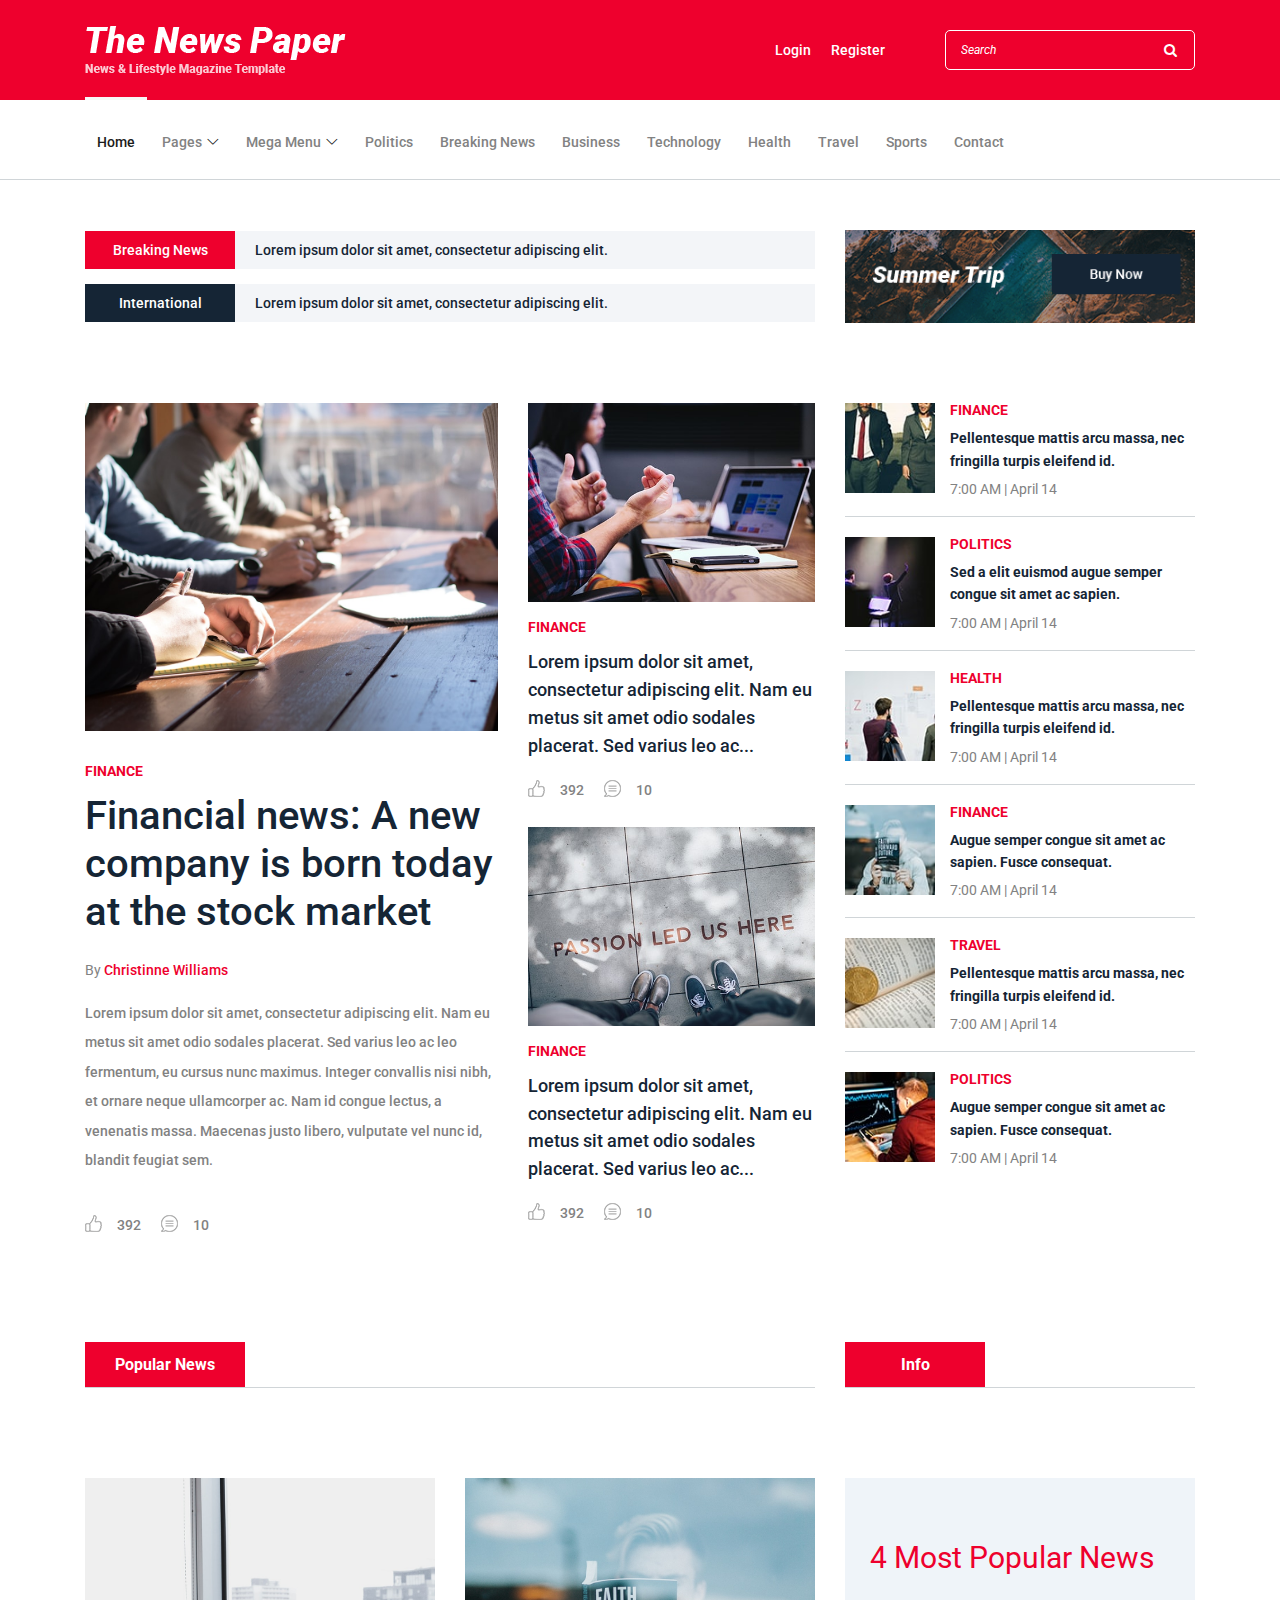
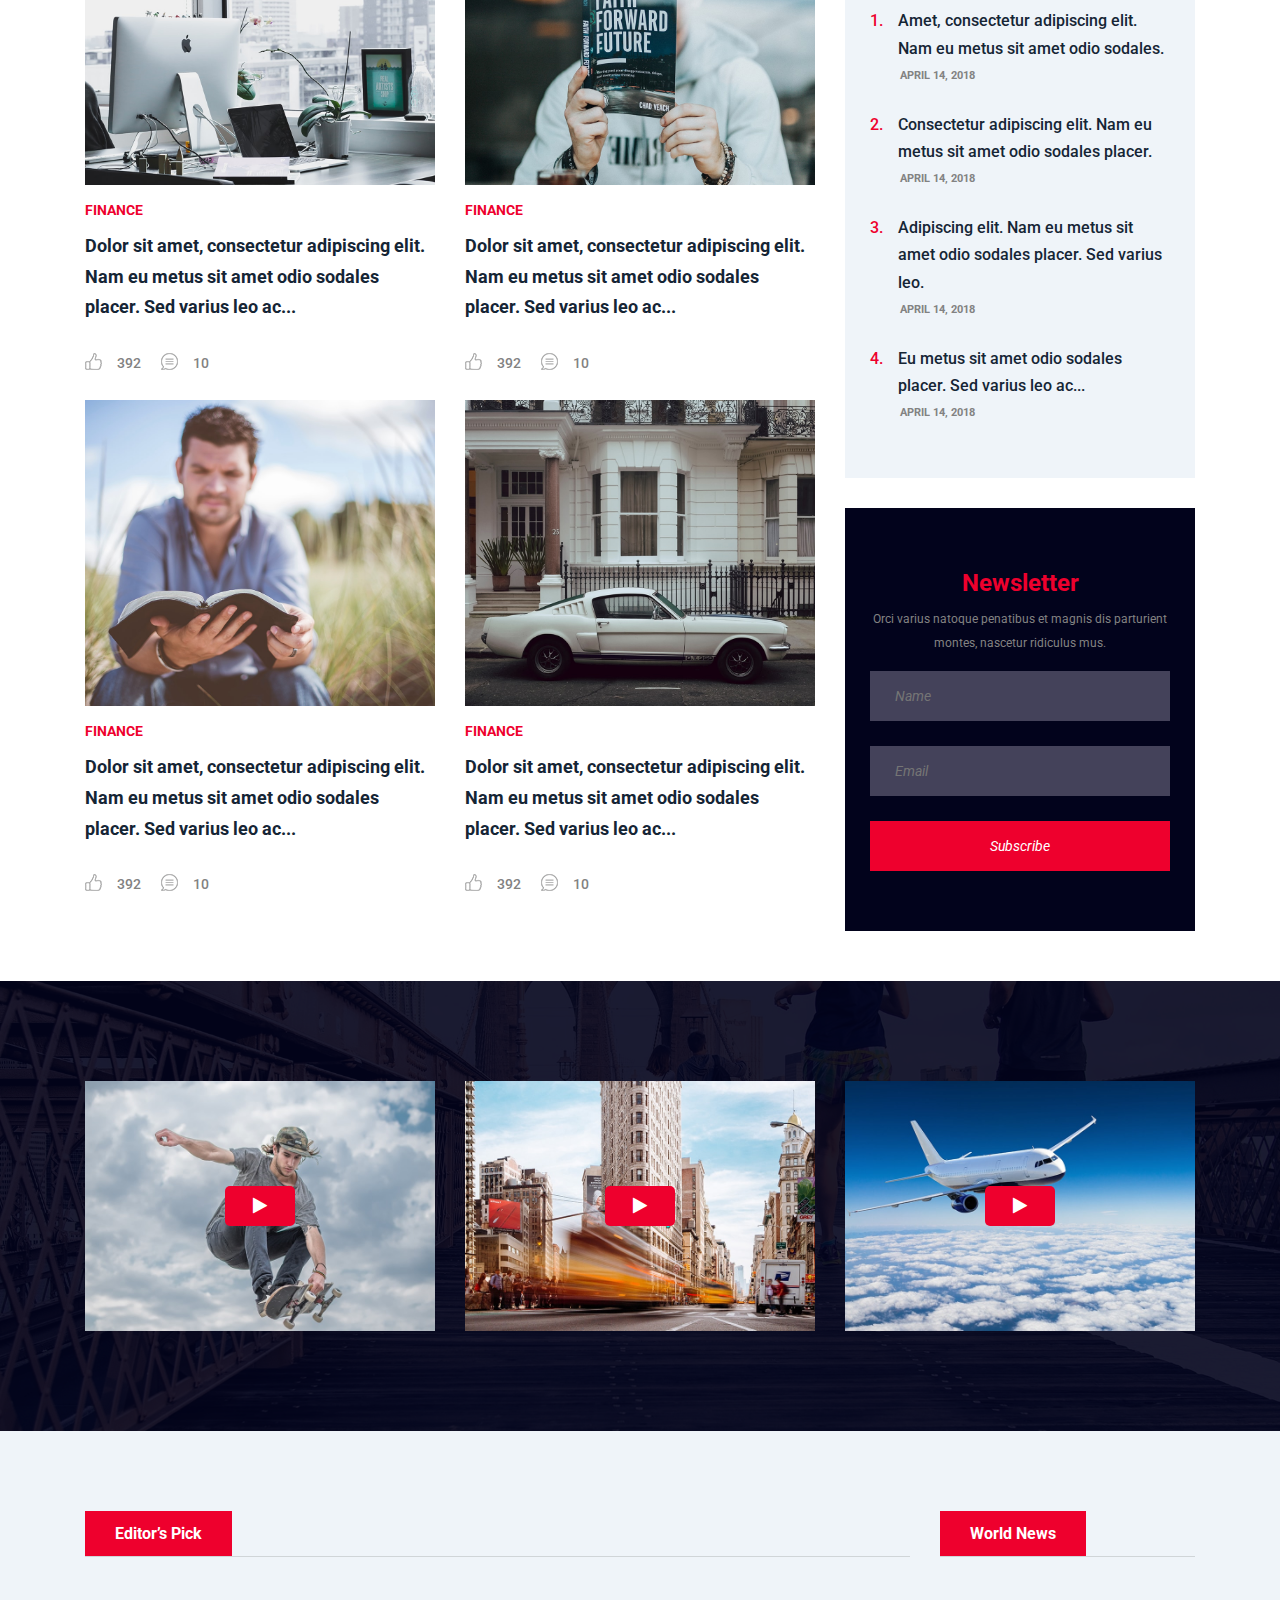
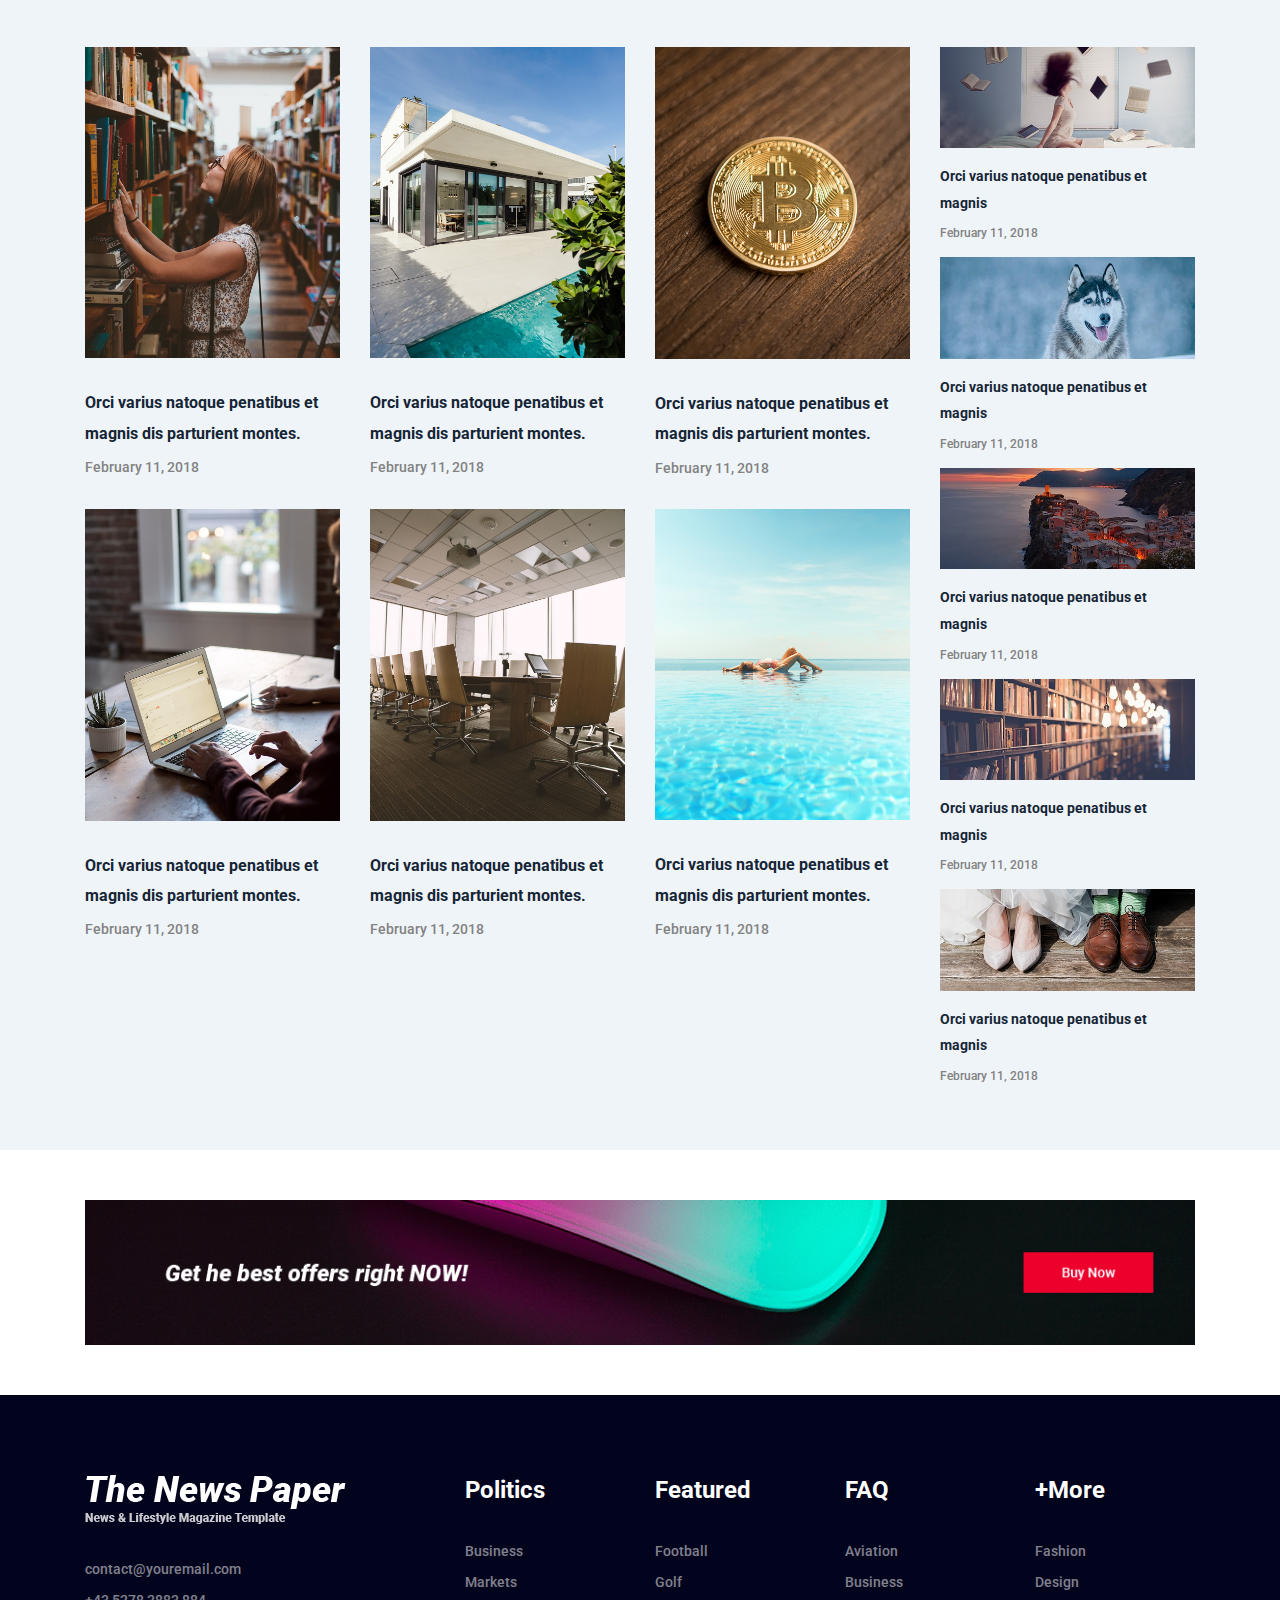
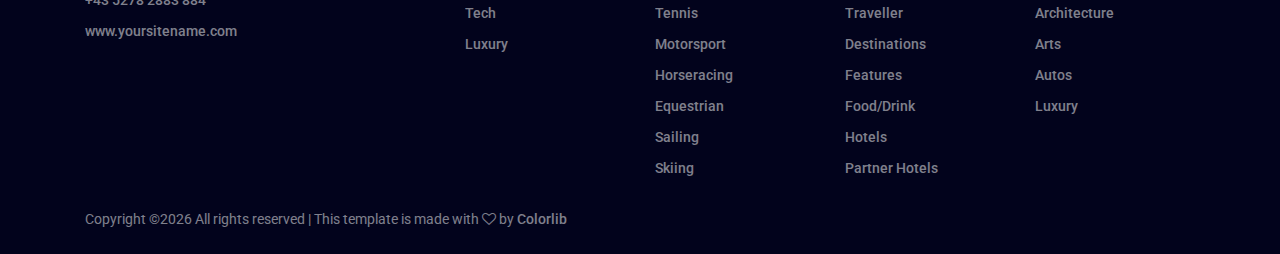
<file: demo pages/newspaper/index.html>
<!DOCTYPE html>
<html lang="en">

<head>
    <meta charset="UTF-8">
    <meta name="description" content="">
    <meta http-equiv="X-UA-Compatible" content="IE=edge">
    <meta name="viewport" content="width=device-width, initial-scale=1, shrink-to-fit=no">
    <!-- The above 4 meta tags *must* come first in the head; any other head content must come *after* these tags -->

    <!-- Title -->
    <title>The News Paper - News &amp; Lifestyle Magazine Template</title>

    <!-- Favicon -->
    <link rel="icon" href="img/core-img/favicon.ico">

    <!-- Core Stylesheet -->
    <link rel="stylesheet" href="style.css">

</head>

<body>
    <!-- ##### Header Area Start ##### -->
    <header class="header-area">

        <!-- Top Header Area -->
        <div class="top-header-area">
            <div class="container">
                <div class="row">
                    <div class="col-12">
                        <div class="top-header-content d-flex align-items-center justify-content-between">
                            <!-- Logo -->
                            <div class="logo">
                                <a href="index.html"><img src="img/core-img/logo.png" alt=""></a>
                            </div>

                            <!-- Login Search Area -->
                            <div class="login-search-area d-flex align-items-center">
                                <!-- Login -->
                                <div class="login d-flex">
                                    <a href="#">Login</a>
                                    <a href="#">Register</a>
                                </div>
                                <!-- Search Form -->
                                <div class="search-form">
                                    <form action="#" method="post">
                                        <input type="search" name="search" class="form-control" placeholder="Search">
                                        <button type="submit"><i class="fa fa-search" aria-hidden="true"></i></button>
                                    </form>
                                </div>
                            </div>
                        </div>
                    </div>
                </div>
            </div>
        </div>

        <!-- Navbar Area -->
        <div class="newspaper-main-menu" id="stickyMenu">
            <div class="classy-nav-container breakpoint-off">
                <div class="container">
                    <!-- Menu -->
                    <nav class="classy-navbar justify-content-between" id="newspaperNav">

                        <!-- Logo -->
                        <div class="logo">
                            <a href="index.html"><img src="img/core-img/logo.png" alt=""></a>
                        </div>

                        <!-- Navbar Toggler -->
                        <div class="classy-navbar-toggler">
                            <span class="navbarToggler"><span></span><span></span><span></span></span>
                        </div>

                        <!-- Menu -->
                        <div class="classy-menu">

                            <!-- close btn -->
                            <div class="classycloseIcon">
                                <div class="cross-wrap"><span class="top"></span><span class="bottom"></span></div>
                            </div>

                            <!-- Nav Start -->
                            <div class="classynav">
                                <ul>
                                    <li class="active"><a href="index.html">Home</a></li>
                                    <li><a href="#">Pages</a>
                                        <ul class="dropdown">
                                            <li><a href="index.html">Home</a></li>
                                            <li><a href="catagories-post.html">Catagories</a></li>
                                            <li><a href="single-post.html">Single Articles</a></li>
                                            <li><a href="about.html">About Us</a></li>
                                            <li><a href="contact.html">Contact</a></li>
                                            <li><a href="#">Dropdown</a>
                                                <ul class="dropdown">
                                                    <li><a href="index.html">Home</a></li>
                                                    <li><a href="catagories-post.html">Catagories</a></li>
                                                    <li><a href="single-post.html">Single Articles</a></li>
                                                    <li><a href="about.html">About Us</a></li>
                                                    <li><a href="contact.html">Contact</a></li>
                                                </ul>
                                            </li>
                                        </ul>
                                    </li>
                                    <li><a href="#">Mega Menu</a>
                                        <div class="megamenu">
                                            <ul class="single-mega cn-col-4">
                                                <li class="title">Catagories</li>
                                                <li><a href="index.html">Home</a></li>
                                                <li><a href="catagories-post.html">Catagories</a></li>
                                                <li><a href="single-post.html">Single Articles</a></li>
                                                <li><a href="about.html">About Us</a></li>
                                                <li><a href="contact.html">Contact</a></li>
                                            </ul>
                                            <ul class="single-mega cn-col-4">
                                                <li class="title">Catagories</li>
                                                <li><a href="index.html">Home</a></li>
                                                <li><a href="catagories-post.html">Catagories</a></li>
                                                <li><a href="single-post.html">Single Articles</a></li>
                                                <li><a href="about.html">About Us</a></li>
                                                <li><a href="contact.html">Contact</a></li>
                                            </ul>
                                            <ul class="single-mega cn-col-4">
                                                <li class="title">Catagories</li>
                                                <li><a href="index.html">Home</a></li>
                                                <li><a href="catagories-post.html">Catagories</a></li>
                                                <li><a href="single-post.html">Single Articles</a></li>
                                                <li><a href="about.html">About Us</a></li>
                                                <li><a href="contact.html">Contact</a></li>
                                            </ul>
                                            <div class="single-mega cn-col-4">
                                                <!-- Single Featured Post -->
                                                <div class="single-blog-post small-featured-post d-flex">
                                                    <div class="post-thumb">
                                                        <a href="#"><img src="img/bg-img/23.jpg" alt=""></a>
                                                    </div>
                                                    <div class="post-data">
                                                        <a href="#" class="post-catagory">Travel</a>
                                                        <div class="post-meta">
                                                            <a href="#" class="post-title">
                                                                <h6>Pellentesque mattis arcu massa, nec fringilla turpis eleifend id.</h6>
                                                            </a>
                                                            <p class="post-date"><span>7:00 AM</span> | <span>April 14</span></p>
                                                        </div>
                                                    </div>
                                                </div>

                                                <!-- Single Featured Post -->
                                                <div class="single-blog-post small-featured-post d-flex">
                                                    <div class="post-thumb">
                                                        <a href="#"><img src="img/bg-img/24.jpg" alt=""></a>
                                                    </div>
                                                    <div class="post-data">
                                                        <a href="#" class="post-catagory">Politics</a>
                                                        <div class="post-meta">
                                                            <a href="#" class="post-title">
                                                                <h6>Augue semper congue sit amet ac sapien. Fusce consequat.</h6>
                                                            </a>
                                                            <p class="post-date"><span>7:00 AM</span> | <span>April 14</span></p>
                                                        </div>
                                                    </div>
                                                </div>
                                            </div>
                                        </div>
                                    </li>
                                    <li><a href="#">Politics</a></li>
                                    <li><a href="#">Breaking News</a></li>
                                    <li><a href="#">Business</a></li>
                                    <li><a href="#">Technology</a></li>
                                    <li><a href="#">Health</a></li>
                                    <li><a href="#">Travel</a></li>
                                    <li><a href="#">Sports</a></li>
                                    <li><a href="contact.html">Contact</a></li>
                                </ul>
                            </div>
                            <!-- Nav End -->
                        </div>
                    </nav>
                </div>
            </div>
        </div>
    </header>
    <!-- ##### Header Area End ##### -->

    <!-- ##### Hero Area Start ##### -->
    <div class="hero-area">
        <div class="container">
            <div class="row align-items-center">
                <div class="col-12 col-lg-8">
                    <!-- Breaking News Widget -->
                    <div class="breaking-news-area d-flex align-items-center">
                        <div class="news-title">
                            <p>Breaking News</p>
                        </div>
                        <div id="breakingNewsTicker" class="ticker">
                            <ul>
                                <li><a href="#">Lorem ipsum dolor sit amet, consectetur adipiscing elit.</a></li>
                                <li><a href="#">Welcome to Colorlib Family.</a></li>
                                <li><a href="#">Nam eu metus sitsit amet, consec!</a></li>
                            </ul>
                        </div>
                    </div>

                    <!-- Breaking News Widget -->
                    <div class="breaking-news-area d-flex align-items-center mt-15">
                        <div class="news-title title2">
                            <p>International</p>
                        </div>
                        <div id="internationalTicker" class="ticker">
                            <ul>
                                <li><a href="#">Lorem ipsum dolor sit amet, consectetur adipiscing elit.</a></li>
                                <li><a href="#">Welcome to Colorlib Family.</a></li>
                                <li><a href="#">Nam eu metus sitsit amet, consec!</a></li>
                            </ul>
                        </div>
                    </div>
                </div>

                <!-- Hero Add -->
                <div class="col-12 col-lg-4">
                    <div class="hero-add">
                        <a href="#"><img src="img/bg-img/hero-add.gif" alt=""></a>
                    </div>
                </div>
            </div>
        </div>
    </div>
    <!-- ##### Hero Area End ##### -->

    <!-- ##### Featured Post Area Start ##### -->
    <div class="featured-post-area">
        <div class="container">
            <div class="row">
                <div class="col-12 col-md-6 col-lg-8">
                    <div class="row">

                        <!-- Single Featured Post -->
                        <div class="col-12 col-lg-7">
                            <div class="single-blog-post featured-post">
                                <div class="post-thumb">
                                    <a href="#"><img src="img/bg-img/16.jpg" alt=""></a>
                                </div>
                                <div class="post-data">
                                    <a href="#" class="post-catagory">Finance</a>
                                    <a href="#" class="post-title">
                                        <h6>Financial news: A new company is born today at the stock market</h6>
                                    </a>
                                    <div class="post-meta">
                                        <p class="post-author">By <a href="#">Christinne Williams</a></p>
                                        <p class="post-excerp">Lorem ipsum dolor sit amet, consectetur adipiscing elit. Nam eu metus sit amet odio sodales placerat. Sed varius leo ac leo fermentum, eu cursus nunc maximus. Integer convallis nisi nibh, et ornare neque ullamcorper ac. Nam id congue lectus, a venenatis massa. Maecenas justo libero, vulputate vel nunc id, blandit feugiat sem. </p>
                                        <!-- Post Like & Post Comment -->
                                        <div class="d-flex align-items-center">
                                            <a href="#" class="post-like"><img src="img/core-img/like.png" alt=""> <span>392</span></a>
                                            <a href="#" class="post-comment"><img src="img/core-img/chat.png" alt=""> <span>10</span></a>
                                        </div>
                                    </div>
                                </div>
                            </div>
                        </div>

                        <div class="col-12 col-lg-5">
                            <!-- Single Featured Post -->
                            <div class="single-blog-post featured-post-2">
                                <div class="post-thumb">
                                    <a href="#"><img src="img/bg-img/17.jpg" alt=""></a>
                                </div>
                                <div class="post-data">
                                    <a href="#" class="post-catagory">Finance</a>
                                    <div class="post-meta">
                                        <a href="#" class="post-title">
                                            <h6>Lorem ipsum dolor sit amet, consectetur adipiscing elit. Nam eu metus sit amet odio sodales placerat. Sed varius leo ac...</h6>
                                        </a>
                                        <!-- Post Like & Post Comment -->
                                        <div class="d-flex align-items-center">
                                            <a href="#" class="post-like"><img src="img/core-img/like.png" alt=""> <span>392</span></a>
                                            <a href="#" class="post-comment"><img src="img/core-img/chat.png" alt=""> <span>10</span></a>
                                        </div>
                                    </div>
                                </div>
                            </div>

                            <!-- Single Featured Post -->
                            <div class="single-blog-post featured-post-2">
                                <div class="post-thumb">
                                    <a href="#"><img src="img/bg-img/18.jpg" alt=""></a>
                                </div>
                                <div class="post-data">
                                    <a href="#" class="post-catagory">Finance</a>
                                    <div class="post-meta">
                                        <a href="#" class="post-title">
                                            <h6>Lorem ipsum dolor sit amet, consectetur adipiscing elit. Nam eu metus sit amet odio sodales placerat. Sed varius leo ac...</h6>
                                        </a>
                                        <!-- Post Like & Post Comment -->
                                        <div class="d-flex align-items-center">
                                            <a href="#" class="post-like"><img src="img/core-img/like.png" alt=""> <span>392</span></a>
                                            <a href="#" class="post-comment"><img src="img/core-img/chat.png" alt=""> <span>10</span></a>
                                        </div>
                                    </div>
                                </div>
                            </div>
                        </div>
                    </div>
                </div>

                <div class="col-12 col-md-6 col-lg-4">
                    <!-- Single Featured Post -->
                    <div class="single-blog-post small-featured-post d-flex">
                        <div class="post-thumb">
                            <a href="#"><img src="img/bg-img/19.jpg" alt=""></a>
                        </div>
                        <div class="post-data">
                            <a href="#" class="post-catagory">Finance</a>
                            <div class="post-meta">
                                <a href="#" class="post-title">
                                    <h6>Pellentesque mattis arcu massa, nec fringilla turpis eleifend id.</h6>
                                </a>
                                <p class="post-date"><span>7:00 AM</span> | <span>April 14</span></p>
                            </div>
                        </div>
                    </div>

                    <!-- Single Featured Post -->
                    <div class="single-blog-post small-featured-post d-flex">
                        <div class="post-thumb">
                            <a href="#"><img src="img/bg-img/20.jpg" alt=""></a>
                        </div>
                        <div class="post-data">
                            <a href="#" class="post-catagory">Politics</a>
                            <div class="post-meta">
                                <a href="#" class="post-title">
                                    <h6>Sed a elit euismod augue semper congue sit amet ac sapien.</h6>
                                </a>
                                <p class="post-date"><span>7:00 AM</span> | <span>April 14</span></p>
                            </div>
                        </div>
                    </div>

                    <!-- Single Featured Post -->
                    <div class="single-blog-post small-featured-post d-flex">
                        <div class="post-thumb">
                            <a href="#"><img src="img/bg-img/21.jpg" alt=""></a>
                        </div>
                        <div class="post-data">
                            <a href="#" class="post-catagory">Health</a>
                            <div class="post-meta">
                                <a href="#" class="post-title">
                                    <h6>Pellentesque mattis arcu massa, nec fringilla turpis eleifend id.</h6>
                                </a>
                                <p class="post-date"><span>7:00 AM</span> | <span>April 14</span></p>
                            </div>
                        </div>
                    </div>

                    <!-- Single Featured Post -->
                    <div class="single-blog-post small-featured-post d-flex">
                        <div class="post-thumb">
                            <a href="#"><img src="img/bg-img/22.jpg" alt=""></a>
                        </div>
                        <div class="post-data">
                            <a href="#" class="post-catagory">Finance</a>
                            <div class="post-meta">
                                <a href="#" class="post-title">
                                    <h6>Augue semper congue sit amet ac sapien. Fusce consequat.</h6>
                                </a>
                                <p class="post-date"><span>7:00 AM</span> | <span>April 14</span></p>
                            </div>
                        </div>
                    </div>

                    <!-- Single Featured Post -->
                    <div class="single-blog-post small-featured-post d-flex">
                        <div class="post-thumb">
                            <a href="#"><img src="img/bg-img/23.jpg" alt=""></a>
                        </div>
                        <div class="post-data">
                            <a href="#" class="post-catagory">Travel</a>
                            <div class="post-meta">
                                <a href="#" class="post-title">
                                    <h6>Pellentesque mattis arcu massa, nec fringilla turpis eleifend id.</h6>
                                </a>
                                <p class="post-date"><span>7:00 AM</span> | <span>April 14</span></p>
                            </div>
                        </div>
                    </div>

                    <!-- Single Featured Post -->
                    <div class="single-blog-post small-featured-post d-flex">
                        <div class="post-thumb">
                            <a href="#"><img src="img/bg-img/24.jpg" alt=""></a>
                        </div>
                        <div class="post-data">
                            <a href="#" class="post-catagory">Politics</a>
                            <div class="post-meta">
                                <a href="#" class="post-title">
                                    <h6>Augue semper congue sit amet ac sapien. Fusce consequat.</h6>
                                </a>
                                <p class="post-date"><span>7:00 AM</span> | <span>April 14</span></p>
                            </div>
                        </div>
                    </div>
                </div>
            </div>
        </div>
    </div>
    <!-- ##### Featured Post Area End ##### -->

    <!-- ##### Popular News Area Start ##### -->
    <div class="popular-news-area section-padding-80-50">
        <div class="container">
            <div class="row">
                <div class="col-12 col-lg-8">
                    <div class="section-heading">
                        <h6>Popular News</h6>
                    </div>

                    <div class="row">

                        <!-- Single Post -->
                        <div class="col-12 col-md-6">
                            <div class="single-blog-post style-3">
                                <div class="post-thumb">
                                    <a href="#"><img src="img/bg-img/12.jpg" alt=""></a>
                                </div>
                                <div class="post-data">
                                    <a href="#" class="post-catagory">Finance</a>
                                    <a href="#" class="post-title">
                                        <h6>Dolor sit amet, consectetur adipiscing elit. Nam eu metus sit amet odio sodales placer. Sed varius leo ac...</h6>
                                    </a>
                                    <div class="post-meta d-flex align-items-center">
                                        <a href="#" class="post-like"><img src="img/core-img/like.png" alt=""> <span>392</span></a>
                                        <a href="#" class="post-comment"><img src="img/core-img/chat.png" alt=""> <span>10</span></a>
                                    </div>
                                </div>
                            </div>
                        </div>

                        <!-- Single Post -->
                        <div class="col-12 col-md-6">
                            <div class="single-blog-post style-3">
                                <div class="post-thumb">
                                    <a href="#"><img src="img/bg-img/13.jpg" alt=""></a>
                                </div>
                                <div class="post-data">
                                    <a href="#" class="post-catagory">Finance</a>
                                    <a href="#" class="post-title">
                                        <h6>Dolor sit amet, consectetur adipiscing elit. Nam eu metus sit amet odio sodales placer. Sed varius leo ac...</h6>
                                    </a>
                                    <div class="post-meta d-flex align-items-center">
                                        <a href="#" class="post-like"><img src="img/core-img/like.png" alt=""> <span>392</span></a>
                                        <a href="#" class="post-comment"><img src="img/core-img/chat.png" alt=""> <span>10</span></a>
                                    </div>
                                </div>
                            </div>
                        </div>

                        <!-- Single Post -->
                        <div class="col-12 col-md-6">
                            <div class="single-blog-post style-3">
                                <div class="post-thumb">
                                    <a href="#"><img src="img/bg-img/14.jpg" alt=""></a>
                                </div>
                                <div class="post-data">
                                    <a href="#" class="post-catagory">Finance</a>
                                    <a href="#" class="post-title">
                                        <h6>Dolor sit amet, consectetur adipiscing elit. Nam eu metus sit amet odio sodales placer. Sed varius leo ac...</h6>
                                    </a>
                                    <div class="post-meta d-flex align-items-center">
                                        <a href="#" class="post-like"><img src="img/core-img/like.png" alt=""> <span>392</span></a>
                                        <a href="#" class="post-comment"><img src="img/core-img/chat.png" alt=""> <span>10</span></a>
                                    </div>
                                </div>
                            </div>
                        </div>

                        <!-- Single Post -->
                        <div class="col-12 col-md-6">
                            <div class="single-blog-post style-3">
                                <div class="post-thumb">
                                    <a href="#"><img src="img/bg-img/15.jpg" alt=""></a>
                                </div>
                                <div class="post-data">
                                    <a href="#" class="post-catagory">Finance</a>
                                    <a href="#" class="post-title">
                                        <h6>Dolor sit amet, consectetur adipiscing elit. Nam eu metus sit amet odio sodales placer. Sed varius leo ac...</h6>
                                    </a>
                                    <div class="post-meta d-flex align-items-center">
                                        <a href="#" class="post-like"><img src="img/core-img/like.png" alt=""> <span>392</span></a>
                                        <a href="#" class="post-comment"><img src="img/core-img/chat.png" alt=""> <span>10</span></a>
                                    </div>
                                </div>
                            </div>
                        </div>
                    </div>
                </div>

                <div class="col-12 col-lg-4">
                    <div class="section-heading">
                        <h6>Info</h6>
                    </div>
                    <!-- Popular News Widget -->
                    <div class="popular-news-widget mb-30">
                        <h3>4 Most Popular News</h3>

                        <!-- Single Popular Blog -->
                        <div class="single-popular-post">
                            <a href="#">
                                <h6><span>1.</span> Amet, consectetur adipiscing elit. Nam eu metus sit amet odio sodales.</h6>
                            </a>
                            <p>April 14, 2018</p>
                        </div>

                        <!-- Single Popular Blog -->
                        <div class="single-popular-post">
                            <a href="#">
                                <h6><span>2.</span> Consectetur adipiscing elit. Nam eu metus sit amet odio sodales placer.</h6>
                            </a>
                            <p>April 14, 2018</p>
                        </div>

                        <!-- Single Popular Blog -->
                        <div class="single-popular-post">
                            <a href="#">
                                <h6><span>3.</span> Adipiscing elit. Nam eu metus sit amet odio sodales placer. Sed varius leo.</h6>
                            </a>
                            <p>April 14, 2018</p>
                        </div>

                        <!-- Single Popular Blog -->
                        <div class="single-popular-post">
                            <a href="#">
                                <h6><span>4.</span> Eu metus sit amet odio sodales placer. Sed varius leo ac...</h6>
                            </a>
                            <p>April 14, 2018</p>
                        </div>
                    </div>

                    <!-- Newsletter Widget -->
                    <div class="newsletter-widget">
                        <h4>Newsletter</h4>
                        <p>Orci varius natoque penatibus et magnis dis parturient montes, nascetur ridiculus mus.</p>
                        <form action="#" method="post">
                            <input type="text" name="text" placeholder="Name">
                            <input type="email" name="email" placeholder="Email">
                            <button type="submit" class="btn w-100">Subscribe</button>
                        </form>
                    </div>
                </div>
            </div>
        </div>
    </div>
    <!-- ##### Popular News Area End ##### -->

    <!-- ##### Video Post Area Start ##### -->
    <div class="video-post-area bg-img bg-overlay" style="background-image: url(img/bg-img/bg1.jpg);">
        <div class="container">
            <div class="row justify-content-center">
                <!-- Single Video Post -->
                <div class="col-12 col-sm-6 col-md-4">
                    <div class="single-video-post">
                        <img src="img/bg-img/video1.jpg" alt="">
                        <!-- Video Button -->
                        <div class="videobtn">
                            <a href="https://www.youtube.com/watch?v=5BQr-j3BBzU" class="videoPlayer"><i class="fa fa-play" aria-hidden="true"></i></a>
                        </div>
                    </div>
                </div>

                <!-- Single Video Post -->
                <div class="col-12 col-sm-6 col-md-4">
                    <div class="single-video-post">
                        <img src="img/bg-img/video2.jpg" alt="">
                        <!-- Video Button -->
                        <div class="videobtn">
                            <a href="https://www.youtube.com/watch?v=5BQr-j3BBzU" class="videoPlayer"><i class="fa fa-play" aria-hidden="true"></i></a>
                        </div>
                    </div>
                </div>

                <!-- Single Video Post -->
                <div class="col-12 col-sm-6 col-md-4">
                    <div class="single-video-post">
                        <img src="img/bg-img/video3.jpg" alt="">
                        <!-- Video Button -->
                        <div class="videobtn">
                            <a href="https://www.youtube.com/watch?v=5BQr-j3BBzU" class="videoPlayer"><i class="fa fa-play" aria-hidden="true"></i></a>
                        </div>
                    </div>
                </div>
            </div>
        </div>
    </div>
    <!-- ##### Video Post Area End ##### -->

    <!-- ##### Editorial Post Area Start ##### -->
    <div class="editors-pick-post-area section-padding-80-50">
        <div class="container">
            <div class="row">
                <!-- Editors Pick -->
                <div class="col-12 col-md-7 col-lg-9">
                    <div class="section-heading">
                        <h6>Editor’s Pick</h6>
                    </div>

                    <div class="row">

                        <!-- Single Post -->
                        <div class="col-12 col-lg-4">
                            <div class="single-blog-post">
                                <div class="post-thumb">
                                    <a href="#"><img src="img/bg-img/1.jpg" alt=""></a>
                                </div>
                                <div class="post-data">
                                    <a href="#" class="post-title">
                                        <h6>Orci varius natoque penatibus et magnis dis parturient montes.</h6>
                                    </a>
                                    <div class="post-meta">
                                        <div class="post-date"><a href="#">February 11, 2018</a></div>
                                    </div>
                                </div>
                            </div>
                        </div>

                        <!-- Single Post -->
                        <div class="col-12 col-lg-4">
                            <div class="single-blog-post">
                                <div class="post-thumb">
                                    <a href="#"><img src="img/bg-img/2.jpg" alt=""></a>
                                </div>
                                <div class="post-data">
                                    <a href="#" class="post-title">
                                        <h6>Orci varius natoque penatibus et magnis dis parturient montes.</h6>
                                    </a>
                                    <div class="post-meta">
                                        <div class="post-date"><a href="#">February 11, 2018</a></div>
                                    </div>
                                </div>
                            </div>
                        </div>

                        <!-- Single Post -->
                        <div class="col-12 col-lg-4">
                            <div class="single-blog-post">
                                <div class="post-thumb">
                                    <a href="#"><img src="img/bg-img/3.jpg" alt=""></a>
                                </div>
                                <div class="post-data">
                                    <a href="#" class="post-title">
                                        <h6>Orci varius natoque penatibus et magnis dis parturient montes.</h6>
                                    </a>
                                    <div class="post-meta">
                                        <div class="post-date"><a href="#">February 11, 2018</a></div>
                                    </div>
                                </div>
                            </div>
                        </div>

                        <!-- Single Post -->
                        <div class="col-12 col-lg-4">
                            <div class="single-blog-post">
                                <div class="post-thumb">
                                    <a href="#"><img src="img/bg-img/4.jpg" alt=""></a>
                                </div>
                                <div class="post-data">
                                    <a href="#" class="post-title">
                                        <h6>Orci varius natoque penatibus et magnis dis parturient montes.</h6>
                                    </a>
                                    <div class="post-meta">
                                        <div class="post-date"><a href="#">February 11, 2018</a></div>
                                    </div>
                                </div>
                            </div>
                        </div>

                        <!-- Single Post -->
                        <div class="col-12 col-lg-4">
                            <div class="single-blog-post">
                                <div class="post-thumb">
                                    <a href="#"><img src="img/bg-img/5.jpg" alt=""></a>
                                </div>
                                <div class="post-data">
                                    <a href="#" class="post-title">
                                        <h6>Orci varius natoque penatibus et magnis dis parturient montes.</h6>
                                    </a>
                                    <div class="post-meta">
                                        <div class="post-date"><a href="#">February 11, 2018</a></div>
                                    </div>
                                </div>
                            </div>
                        </div>

                        <!-- Single Post -->
                        <div class="col-12 col-lg-4">
                            <div class="single-blog-post">
                                <div class="post-thumb">
                                    <a href="#"><img src="img/bg-img/6.jpg" alt=""></a>
                                </div>
                                <div class="post-data">
                                    <a href="#" class="post-title">
                                        <h6>Orci varius natoque penatibus et magnis dis parturient montes.</h6>
                                    </a>
                                    <div class="post-meta">
                                        <div class="post-date"><a href="#">February 11, 2018</a></div>
                                    </div>
                                </div>
                            </div>
                        </div>
                    </div>
                </div>

                <!-- World News -->
                <div class="col-12 col-md-5 col-lg-3">
                    <div class="section-heading">
                        <h6>World News</h6>
                    </div>

                    <!-- Single Post -->
                    <div class="single-blog-post style-2">
                        <div class="post-thumb">
                            <a href="#"><img src="img/bg-img/7.jpg" alt=""></a>
                        </div>
                        <div class="post-data">
                            <a href="#" class="post-title">
                                <h6>Orci varius natoque penatibus et magnis</h6>
                            </a>
                            <div class="post-meta">
                                <div class="post-date"><a href="#">February 11, 2018</a></div>
                            </div>
                        </div>
                    </div>

                    <!-- Single Post -->
                    <div class="single-blog-post style-2">
                        <div class="post-thumb">
                            <a href="#"><img src="img/bg-img/8.jpg" alt=""></a>
                        </div>
                        <div class="post-data">
                            <a href="#" class="post-title">
                                <h6>Orci varius natoque penatibus et magnis</h6>
                            </a>
                            <div class="post-meta">
                                <div class="post-date"><a href="#">February 11, 2018</a></div>
                            </div>
                        </div>
                    </div>

                    <!-- Single Post -->
                    <div class="single-blog-post style-2">
                        <div class="post-thumb">
                            <a href="#"><img src="img/bg-img/9.jpg" alt=""></a>
                        </div>
                        <div class="post-data">
                            <a href="#" class="post-title">
                                <h6>Orci varius natoque penatibus et magnis</h6>
                            </a>
                            <div class="post-meta">
                                <div class="post-date"><a href="#">February 11, 2018</a></div>
                            </div>
                        </div>
                    </div>

                    <!-- Single Post -->
                    <div class="single-blog-post style-2">
                        <div class="post-thumb">
                            <a href="#"><img src="img/bg-img/10.jpg" alt=""></a>
                        </div>
                        <div class="post-data">
                            <a href="#" class="post-title">
                                <h6>Orci varius natoque penatibus et magnis</h6>
                            </a>
                            <div class="post-meta">
                                <div class="post-date"><a href="#">February 11, 2018</a></div>
                            </div>
                        </div>
                    </div>

                    <!-- Single Post -->
                    <div class="single-blog-post style-2">
                        <div class="post-thumb">
                            <a href="#"><img src="img/bg-img/11.jpg" alt=""></a>
                        </div>
                        <div class="post-data">
                            <a href="#" class="post-title">
                                <h6>Orci varius natoque penatibus et magnis</h6>
                            </a>
                            <div class="post-meta">
                                <div class="post-date"><a href="#">February 11, 2018</a></div>
                            </div>
                        </div>
                    </div>

                </div>
            </div>
        </div>
    </div>
    <!-- ##### Editorial Post Area End ##### -->

    <!-- ##### Footer Add Area Start ##### -->
    <div class="footer-add-area">
        <div class="container">
            <div class="row">
                <div class="col-12">
                    <div class="footer-add">
                        <a href="#"><img src="img/bg-img/footer-add.gif" alt=""></a>
                    </div>
                </div>
            </div>
        </div>
    </div>
    <!-- ##### Footer Add Area End ##### -->

    <!-- ##### Footer Area Start ##### -->
    <footer class="footer-area">

        <!-- Main Footer Area -->
        <div class="main-footer-area">
            <div class="container">
                <div class="row">

                    <!-- Footer Widget Area -->
                    <div class="col-12 col-sm-6 col-lg-4">
                        <div class="footer-widget-area mt-80">
                            <!-- Footer Logo -->
                            <div class="footer-logo">
                                <a href="index.html"><img src="img/core-img/logo.png" alt=""></a>
                            </div>
                            <!-- List -->
                            <ul class="list">
                                <li><a href="mailto:contact@youremail.com">contact@youremail.com</a></li>
                                <li><a href="tel:+4352782883884">+43 5278 2883 884</a></li>
                                <li><a href="http://yoursitename.com">www.yoursitename.com</a></li>
                            </ul>
                        </div>
                    </div>

                    <!-- Footer Widget Area -->
                    <div class="col-12 col-sm-6 col-lg-2">
                        <div class="footer-widget-area mt-80">
                            <!-- Title -->
                            <h4 class="widget-title">Politics</h4>
                            <!-- List -->
                            <ul class="list">
                                <li><a href="#">Business</a></li>
                                <li><a href="#">Markets</a></li>
                                <li><a href="#">Tech</a></li>
                                <li><a href="#">Luxury</a></li>
                            </ul>
                        </div>
                    </div>

                    <!-- Footer Widget Area -->
                    <div class="col-12 col-sm-4 col-lg-2">
                        <div class="footer-widget-area mt-80">
                            <!-- Title -->
                            <h4 class="widget-title">Featured</h4>
                            <!-- List -->
                            <ul class="list">
                                <li><a href="#">Football</a></li>
                                <li><a href="#">Golf</a></li>
                                <li><a href="#">Tennis</a></li>
                                <li><a href="#">Motorsport</a></li>
                                <li><a href="#">Horseracing</a></li>
                                <li><a href="#">Equestrian</a></li>
                                <li><a href="#">Sailing</a></li>
                                <li><a href="#">Skiing</a></li>
                            </ul>
                        </div>
                    </div>

                    <!-- Footer Widget Area -->
                    <div class="col-12 col-sm-4 col-lg-2">
                        <div class="footer-widget-area mt-80">
                            <!-- Title -->
                            <h4 class="widget-title">FAQ</h4>
                            <!-- List -->
                            <ul class="list">
                                <li><a href="#">Aviation</a></li>
                                <li><a href="#">Business</a></li>
                                <li><a href="#">Traveller</a></li>
                                <li><a href="#">Destinations</a></li>
                                <li><a href="#">Features</a></li>
                                <li><a href="#">Food/Drink</a></li>
                                <li><a href="#">Hotels</a></li>
                                <li><a href="#">Partner Hotels</a></li>
                            </ul>
                        </div>
                    </div>

                    <!-- Footer Widget Area -->
                    <div class="col-12 col-sm-4 col-lg-2">
                        <div class="footer-widget-area mt-80">
                            <!-- Title -->
                            <h4 class="widget-title">+More</h4>
                            <!-- List -->
                            <ul class="list">
                                <li><a href="#">Fashion</a></li>
                                <li><a href="#">Design</a></li>
                                <li><a href="#">Architecture</a></li>
                                <li><a href="#">Arts</a></li>
                                <li><a href="#">Autos</a></li>
                                <li><a href="#">Luxury</a></li>
                            </ul>
                        </div>
                    </div>
                </div>
            </div>
        </div>

        <!-- Bottom Footer Area -->
        <div class="bottom-footer-area">
            <div class="container h-100">
                <div class="row h-100 align-items-center">
                    <div class="col-12">
                        <!-- Copywrite -->
                        <p><!-- Link back to Colorlib can't be removed. Template is licensed under CC BY 3.0. -->
Copyright &copy;<script>document.write(new Date().getFullYear());</script> All rights reserved | This template is made with <i class="fa fa-heart-o" aria-hidden="true"></i> by <a href="https://colorlib.com" target="_blank">Colorlib</a>
<!-- Link back to Colorlib can't be removed. Template is licensed under CC BY 3.0. --></p>
                    </div>
                </div>
            </div>
        </div>
    </footer>
    <!-- ##### Footer Area Start ##### -->

    <!-- ##### All Javascript Files ##### -->
    <!-- jQuery-2.2.4 js -->
    <script src="js/jquery/jquery-2.2.4.min.js"></script>
    <!-- Popper js -->
    <script src="js/bootstrap/popper.min.js"></script>
    <!-- Bootstrap js -->
    <script src="js/bootstrap/bootstrap.min.js"></script>
    <!-- All Plugins js -->
    <script src="js/plugins/plugins.js"></script>
    <!-- Active js -->
    <script src="js/active.js"></script>
</body>

</html>
</file>
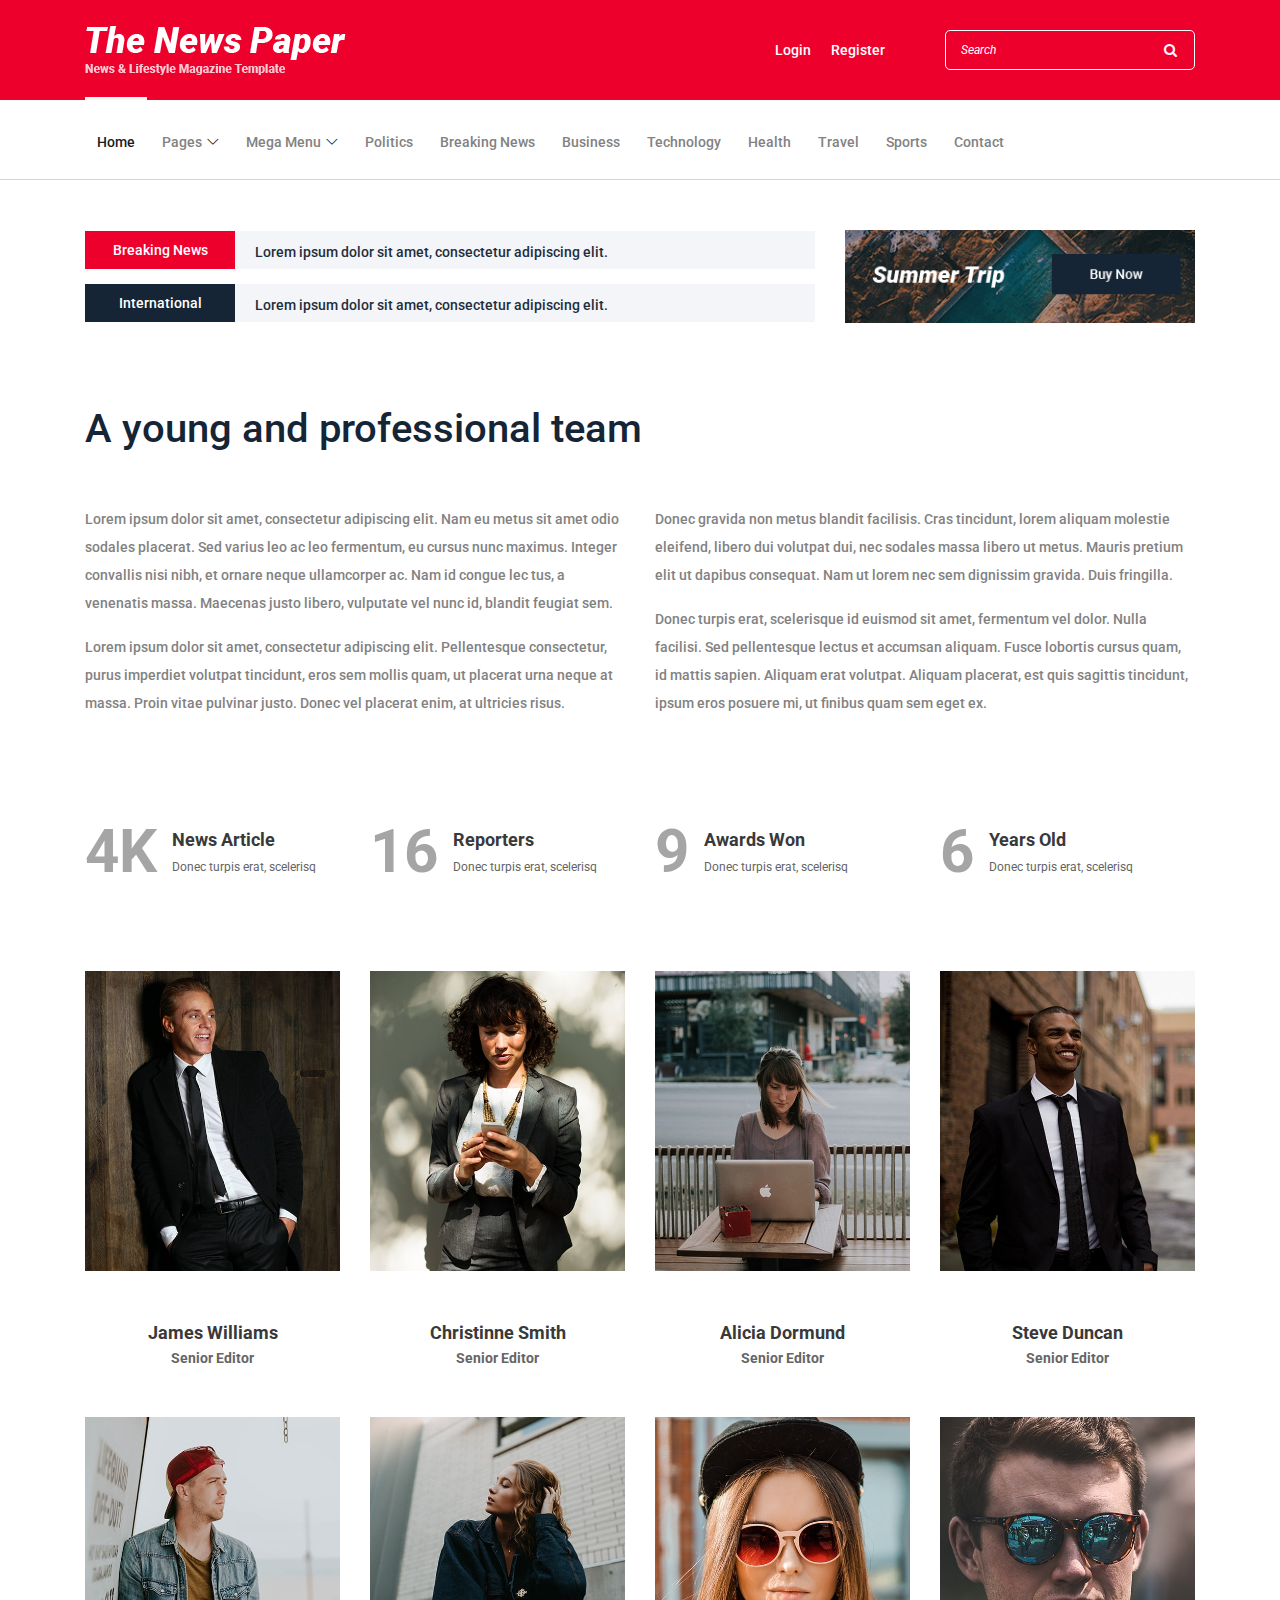
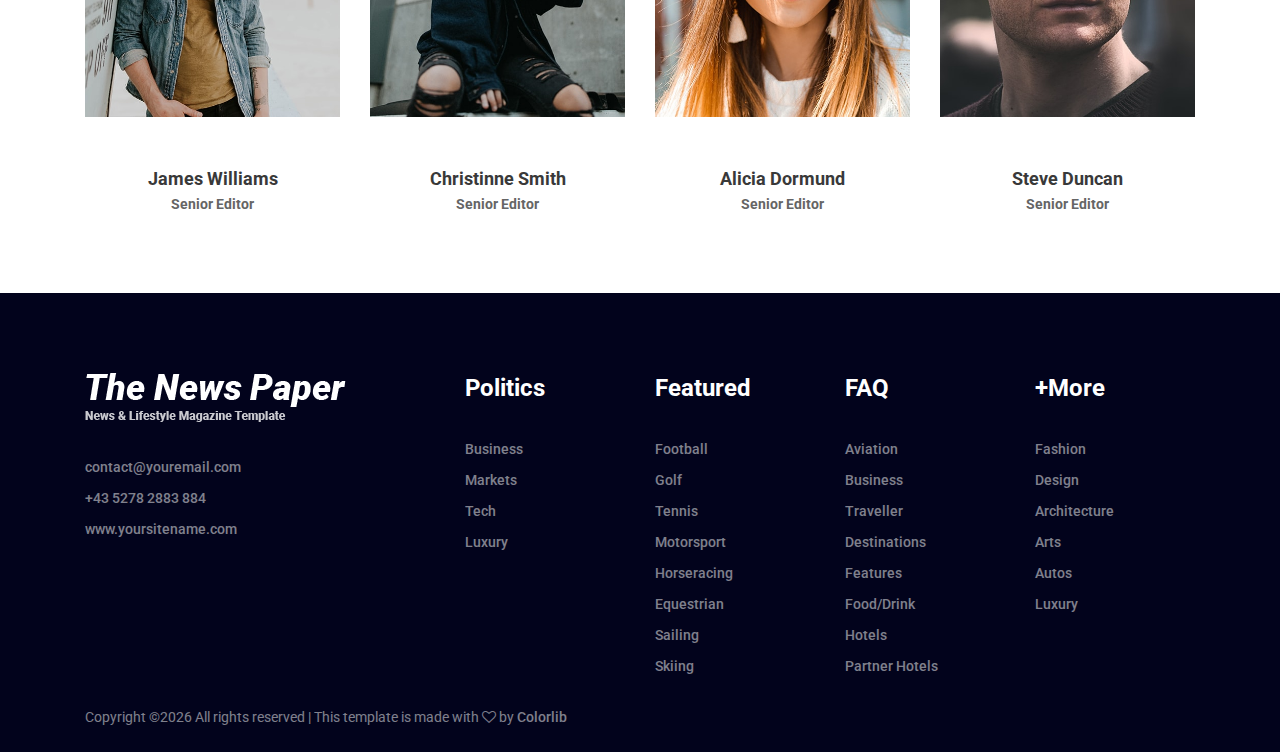
<file: demo pages/newspaper/about.html>
<!DOCTYPE html>
<html lang="en">

<head>
    <meta charset="UTF-8">
    <meta name="description" content="">
    <meta http-equiv="X-UA-Compatible" content="IE=edge">
    <meta name="viewport" content="width=device-width, initial-scale=1, shrink-to-fit=no">
    <!-- The above 4 meta tags *must* come first in the head; any other head content must come *after* these tags -->

    <!-- Title -->
    <title>The News Paper - News &amp; Lifestyle Magazine Template</title>

    <!-- Favicon -->
    <link rel="icon" href="img/core-img/favicon.ico">

    <!-- Core Stylesheet -->
    <link rel="stylesheet" href="style.css">

</head>

<body>
    <!-- ##### Header Area Start ##### -->
    <header class="header-area">

        <!-- Top Header Area -->
        <div class="top-header-area">
            <div class="container">
                <div class="row">
                    <div class="col-12">
                        <div class="top-header-content d-flex align-items-center justify-content-between">
                            <!-- Logo -->
                            <div class="logo">
                                <a href="index.html"><img src="img/core-img/logo.png" alt=""></a>
                            </div>

                            <!-- Login Search Area -->
                            <div class="login-search-area d-flex align-items-center">
                                <!-- Login -->
                                <div class="login d-flex">
                                    <a href="#">Login</a>
                                    <a href="#">Register</a>
                                </div>
                                <!-- Search Form -->
                                <div class="search-form">
                                    <form action="#" method="post">
                                        <input type="search" name="search" class="form-control" placeholder="Search">
                                        <button type="submit"><i class="fa fa-search" aria-hidden="true"></i></button>
                                    </form>
                                </div>
                            </div>
                        </div>
                    </div>
                </div>
            </div>
        </div>

        <!-- Navbar Area -->
        <div class="newspaper-main-menu" id="stickyMenu">
            <div class="classy-nav-container breakpoint-off">
                <div class="container">
                    <!-- Menu -->
                    <nav class="classy-navbar justify-content-between" id="newspaperNav">

                        <!-- Logo -->
                        <div class="logo">
                            <a href="index.html"><img src="img/core-img/logo.png" alt=""></a>
                        </div>

                        <!-- Navbar Toggler -->
                        <div class="classy-navbar-toggler">
                            <span class="navbarToggler"><span></span><span></span><span></span></span>
                        </div>

                        <!-- Menu -->
                        <div class="classy-menu">

                            <!-- close btn -->
                            <div class="classycloseIcon">
                                <div class="cross-wrap"><span class="top"></span><span class="bottom"></span></div>
                            </div>

                            <!-- Nav Start -->
                            <div class="classynav">
                                <ul>
                                    <li class="active"><a href="index.html">Home</a></li>
                                    <li><a href="#">Pages</a>
                                        <ul class="dropdown">
                                            <li><a href="index.html">Home</a></li>
                                            <li><a href="catagories-post.html">Catagories</a></li>
                                            <li><a href="single-post.html">Single Articles</a></li>
                                            <li><a href="about.html">About Us</a></li>
                                            <li><a href="contact.html">Contact</a></li>
                                            <li><a href="#">Dropdown</a>
                                                <ul class="dropdown">
                                                    <li><a href="index.html">Home</a></li>
                                                    <li><a href="catagories-post.html">Catagories</a></li>
                                                    <li><a href="single-post.html">Single Articles</a></li>
                                                    <li><a href="about.html">About Us</a></li>
                                                    <li><a href="contact.html">Contact</a></li>
                                                </ul>
                                            </li>
                                        </ul>
                                    </li>
                                    <li><a href="#">Mega Menu</a>
                                        <div class="megamenu">
                                            <ul class="single-mega cn-col-4">
                                                <li class="title">Catagories</li>
                                                <li><a href="index.html">Home</a></li>
                                                <li><a href="catagories-post.html">Catagories</a></li>
                                                <li><a href="single-post.html">Single Articles</a></li>
                                                <li><a href="about.html">About Us</a></li>
                                                <li><a href="contact.html">Contact</a></li>
                                            </ul>
                                            <ul class="single-mega cn-col-4">
                                                <li class="title">Catagories</li>
                                                <li><a href="index.html">Home</a></li>
                                                <li><a href="catagories-post.html">Catagories</a></li>
                                                <li><a href="single-post.html">Single Articles</a></li>
                                                <li><a href="about.html">About Us</a></li>
                                                <li><a href="contact.html">Contact</a></li>
                                            </ul>
                                            <ul class="single-mega cn-col-4">
                                                <li class="title">Catagories</li>
                                                <li><a href="index.html">Home</a></li>
                                                <li><a href="catagories-post.html">Catagories</a></li>
                                                <li><a href="single-post.html">Single Articles</a></li>
                                                <li><a href="about.html">About Us</a></li>
                                                <li><a href="contact.html">Contact</a></li>
                                            </ul>
                                            <div class="single-mega cn-col-4">
                                                <!-- Single Featured Post -->
                                                <div class="single-blog-post small-featured-post d-flex">
                                                    <div class="post-thumb">
                                                        <a href="#"><img src="img/bg-img/23.jpg" alt=""></a>
                                                    </div>
                                                    <div class="post-data">
                                                        <a href="#" class="post-catagory">Travel</a>
                                                        <div class="post-meta">
                                                            <a href="#" class="post-title">
                                                                <h6>Pellentesque mattis arcu massa, nec fringilla turpis eleifend id.</h6>
                                                            </a>
                                                            <p class="post-date"><span>7:00 AM</span> | <span>April 14</span></p>
                                                        </div>
                                                    </div>
                                                </div>

                                                <!-- Single Featured Post -->
                                                <div class="single-blog-post small-featured-post d-flex">
                                                    <div class="post-thumb">
                                                        <a href="#"><img src="img/bg-img/24.jpg" alt=""></a>
                                                    </div>
                                                    <div class="post-data">
                                                        <a href="#" class="post-catagory">Politics</a>
                                                        <div class="post-meta">
                                                            <a href="#" class="post-title">
                                                                <h6>Augue semper congue sit amet ac sapien. Fusce consequat.</h6>
                                                            </a>
                                                            <p class="post-date"><span>7:00 AM</span> | <span>April 14</span></p>
                                                        </div>
                                                    </div>
                                                </div>
                                            </div>
                                        </div>
                                    </li>
                                    <li><a href="#">Politics</a></li>
                                    <li><a href="#">Breaking News</a></li>
                                    <li><a href="#">Business</a></li>
                                    <li><a href="#">Technology</a></li>
                                    <li><a href="#">Health</a></li>
                                    <li><a href="#">Travel</a></li>
                                    <li><a href="#">Sports</a></li>
                                    <li><a href="contact.html">Contact</a></li>
                                </ul>
                            </div>
                            <!-- Nav End -->
                        </div>
                    </nav>
                </div>
            </div>
        </div>
    </header>
    <!-- ##### Header Area End ##### -->

    <!-- ##### Hero Area Start ##### -->
    <div class="hero-area">
        <div class="container">
            <div class="row align-items-center">
                <div class="col-12 col-lg-8">
                    <!-- Breaking News Widget -->
                    <div class="breaking-news-area d-flex align-items-center">
                        <div class="news-title">
                            <p>Breaking News</p>
                        </div>
                        <div id="breakingNewsTicker" class="ticker">
                            <ul>
                                <li><a href="#">Lorem ipsum dolor sit amet, consectetur adipiscing elit.</a></li>
                                <li><a href="#">Welcome to Colorlib Family.</a></li>
                                <li><a href="#">Nam eu metus sitsit amet, consec!</a></li>
                            </ul>
                        </div>
                    </div>

                    <!-- Breaking News Widget -->
                    <div class="breaking-news-area d-flex align-items-center mt-15">
                        <div class="news-title title2">
                            <p>International</p>
                        </div>
                        <div id="internationalTicker" class="ticker">
                            <ul>
                                <li><a href="#">Lorem ipsum dolor sit amet, consectetur adipiscing elit.</a></li>
                                <li><a href="#">Welcome to Colorlib Family.</a></li>
                                <li><a href="#">Nam eu metus sitsit amet, consec!</a></li>
                            </ul>
                        </div>
                    </div>
                </div>

                <!-- Hero Add -->
                <div class="col-12 col-lg-4">
                    <div class="hero-add">
                        <a href="#"><img src="img/bg-img/hero-add.gif" alt=""></a>
                    </div>
                </div>
            </div>
        </div>
    </div>
    <!-- ##### Hero Area End ##### -->

    <!-- ##### About Area Start ##### -->
    <section class="about-area">
        <div class="container">

            <div class="row">
                <div class="col-12">
                    <h2>A young and professional team</h2>
                </div>
            </div>

            <div class="row">
                <div class="col-12 col-lg-6">
                    <p>Lorem ipsum dolor sit amet, consectetur adipiscing elit. Nam eu metus sit amet odio sodales placerat. Sed varius leo ac leo fermentum, eu cursus nunc maximus. Integer convallis nisi nibh, et ornare neque ullamcorper ac. Nam id congue lec tus, a venenatis massa. Maecenas justo libero, vulputate vel nunc id, blandit feugiat sem.</p>
                    <p>Lorem ipsum dolor sit amet, consectetur adipiscing elit. Pellentesque consectetur, purus imperdiet volutpat tincidunt, eros sem mollis quam, ut placerat urna neque at massa. Proin vitae pulvinar justo. Donec vel placerat enim, at ultricies risus.</p>
                </div>
                <div class="col-12 col-lg-6">
                    <p>Donec gravida non metus blandit facilisis. Cras tincidunt, lorem aliquam molestie eleifend, libero dui volutpat dui, nec sodales massa libero ut metus. Mauris pretium elit ut dapibus consequat. Nam ut lorem nec sem dignissim gravida. Duis fringilla.</p>
                    <p>Donec turpis erat, scelerisque id euismod sit amet, fermentum vel dolor. Nulla facilisi. Sed pellentesque lectus et accumsan aliquam. Fusce lobortis cursus quam, id mattis sapien. Aliquam erat volutpat. Aliquam placerat, est quis sagittis tincidunt, ipsum eros posuere mi, ut finibus quam sem eget ex.</p>
                </div>
            </div>

            <div class="row align-items-center mt-80">
                <!-- Single Cool Fact -->
                <div class="col-12 col-sm-6 col-lg-3">
                    <div class="single-cool-fact d-flex align-items-center">
                        <h3><span class="counter">12</span>K</h3>
                        <div class="cf-text">
                            <h6>News Article</h6>
                            <span>Donec turpis erat, scelerisq</span>
                        </div>
                    </div>
                </div>

                <!-- Single Cool Fact -->
                <div class="col-12 col-sm-6 col-lg-3">
                    <div class="single-cool-fact d-flex align-items-center">
                        <h3><span class="counter">45</span></h3>
                        <div class="cf-text">
                            <h6>Reporters</h6>
                            <span>Donec turpis erat, scelerisq</span>
                        </div>
                    </div>
                </div>

                <!-- Single Cool Fact -->
                <div class="col-12 col-sm-6 col-lg-3">
                    <div class="single-cool-fact d-flex align-items-center">
                        <h3><span class="counter">25</span></h3>
                        <div class="cf-text">
                            <h6>Awards Won</h6>
                            <span>Donec turpis erat, scelerisq</span>
                        </div>
                    </div>
                </div>

                <!-- Single Cool Fact -->
                <div class="col-12 col-sm-6 col-lg-3">
                    <div class="single-cool-fact d-flex align-items-center">
                        <h3><span class="counter">17</span></h3>
                        <div class="cf-text">
                            <h6>Years Old</h6>
                            <span>Donec turpis erat, scelerisq</span>
                        </div>
                    </div>
                </div>
            </div>
        </div>
    </section>
    <!-- ##### About Area End ##### -->

    <!-- ##### Team Area Start ##### -->
    <section class="newspaper-team mb-30">
        <div class="container">
            <div class="row">

                <!-- Single Team Member -->
                <div class="col-12 col-sm-6 col-lg-3">
                    <div class="single-team-member">
                        <img src="img/bg-img/t1.jpg" alt="">
                        <div class="team-info">
                            <h5>James Williams</h5>
                            <h6>Senior Editor</h6>
                        </div>
                    </div>
                </div>

                <!-- Single Team Member -->
                <div class="col-12 col-sm-6 col-lg-3">
                    <div class="single-team-member">
                        <img src="img/bg-img/t2.jpg" alt="">
                        <div class="team-info">
                            <h5>Christinne Smith</h5>
                            <h6>Senior Editor</h6>
                        </div>
                    </div>
                </div>

                <!-- Single Team Member -->
                <div class="col-12 col-sm-6 col-lg-3">
                    <div class="single-team-member">
                        <img src="img/bg-img/t3.jpg" alt="">
                        <div class="team-info">
                            <h5>Alicia Dormund</h5>
                            <h6>Senior Editor</h6>
                        </div>
                    </div>
                </div>

                <!-- Single Team Member -->
                <div class="col-12 col-sm-6 col-lg-3">
                    <div class="single-team-member">
                        <img src="img/bg-img/t4.jpg" alt="">
                        <div class="team-info">
                            <h5>Steve Duncan</h5>
                            <h6>Senior Editor</h6>
                        </div>
                    </div>
                </div>

                <!-- Single Team Member -->
                <div class="col-12 col-sm-6 col-lg-3">
                    <div class="single-team-member">
                        <img src="img/bg-img/t5.jpg" alt="">
                        <div class="team-info">
                            <h5>James Williams</h5>
                            <h6>Senior Editor</h6>
                        </div>
                    </div>
                </div>

                <!-- Single Team Member -->
                <div class="col-12 col-sm-6 col-lg-3">
                    <div class="single-team-member">
                        <img src="img/bg-img/t6.jpg" alt="">
                        <div class="team-info">
                            <h5>Christinne Smith</h5>
                            <h6>Senior Editor</h6>
                        </div>
                    </div>
                </div>

                <!-- Single Team Member -->
                <div class="col-12 col-sm-6 col-lg-3">
                    <div class="single-team-member">
                        <img src="img/bg-img/t7.jpg" alt="">
                        <div class="team-info">
                            <h5>Alicia Dormund</h5>
                            <h6>Senior Editor</h6>
                        </div>
                    </div>
                </div>

                <!-- Single Team Member -->
                <div class="col-12 col-sm-6 col-lg-3">
                    <div class="single-team-member">
                        <img src="img/bg-img/t8.jpg" alt="">
                        <div class="team-info">
                            <h5>Steve Duncan</h5>
                            <h6>Senior Editor</h6>
                        </div>
                    </div>
                </div>
            </div>
        </div>
    </section>
    <!-- ##### Team Area End ##### -->

    <!-- ##### Footer Area Start ##### -->
    <footer class="footer-area">

        <!-- Main Footer Area -->
        <div class="main-footer-area">
            <div class="container">
                <div class="row">

                    <!-- Footer Widget Area -->
                    <div class="col-12 col-sm-6 col-lg-4">
                        <div class="footer-widget-area mt-80">
                            <!-- Footer Logo -->
                            <div class="footer-logo">
                                <a href="index.html"><img src="img/core-img/logo.png" alt=""></a>
                            </div>
                            <!-- List -->
                            <ul class="list">
                                <li><a href="mailto:contact@youremail.com">contact@youremail.com</a></li>
                                <li><a href="tel:+4352782883884">+43 5278 2883 884</a></li>
                                <li><a href="http://yoursitename.com">www.yoursitename.com</a></li>
                            </ul>
                        </div>
                    </div>

                    <!-- Footer Widget Area -->
                    <div class="col-12 col-sm-6 col-lg-2">
                        <div class="footer-widget-area mt-80">
                            <!-- Title -->
                            <h4 class="widget-title">Politics</h4>
                            <!-- List -->
                            <ul class="list">
                                <li><a href="#">Business</a></li>
                                <li><a href="#">Markets</a></li>
                                <li><a href="#">Tech</a></li>
                                <li><a href="#">Luxury</a></li>
                            </ul>
                        </div>
                    </div>

                    <!-- Footer Widget Area -->
                    <div class="col-12 col-sm-4 col-lg-2">
                        <div class="footer-widget-area mt-80">
                            <!-- Title -->
                            <h4 class="widget-title">Featured</h4>
                            <!-- List -->
                            <ul class="list">
                                <li><a href="#">Football</a></li>
                                <li><a href="#">Golf</a></li>
                                <li><a href="#">Tennis</a></li>
                                <li><a href="#">Motorsport</a></li>
                                <li><a href="#">Horseracing</a></li>
                                <li><a href="#">Equestrian</a></li>
                                <li><a href="#">Sailing</a></li>
                                <li><a href="#">Skiing</a></li>
                            </ul>
                        </div>
                    </div>

                    <!-- Footer Widget Area -->
                    <div class="col-12 col-sm-4 col-lg-2">
                        <div class="footer-widget-area mt-80">
                            <!-- Title -->
                            <h4 class="widget-title">FAQ</h4>
                            <!-- List -->
                            <ul class="list">
                                <li><a href="#">Aviation</a></li>
                                <li><a href="#">Business</a></li>
                                <li><a href="#">Traveller</a></li>
                                <li><a href="#">Destinations</a></li>
                                <li><a href="#">Features</a></li>
                                <li><a href="#">Food/Drink</a></li>
                                <li><a href="#">Hotels</a></li>
                                <li><a href="#">Partner Hotels</a></li>
                            </ul>
                        </div>
                    </div>

                    <!-- Footer Widget Area -->
                    <div class="col-12 col-sm-4 col-lg-2">
                        <div class="footer-widget-area mt-80">
                            <!-- Title -->
                            <h4 class="widget-title">+More</h4>
                            <!-- List -->
                            <ul class="list">
                                <li><a href="#">Fashion</a></li>
                                <li><a href="#">Design</a></li>
                                <li><a href="#">Architecture</a></li>
                                <li><a href="#">Arts</a></li>
                                <li><a href="#">Autos</a></li>
                                <li><a href="#">Luxury</a></li>
                            </ul>
                        </div>
                    </div>
                </div>
            </div>
        </div>

        <!-- Bottom Footer Area -->
        <div class="bottom-footer-area">
            <div class="container h-100">
                <div class="row h-100 align-items-center">
                    <div class="col-12">
                        <!-- Copywrite -->
                        <p><!-- Link back to Colorlib can't be removed. Template is licensed under CC BY 3.0. -->
Copyright &copy;<script>document.write(new Date().getFullYear());</script> All rights reserved | This template is made with <i class="fa fa-heart-o" aria-hidden="true"></i> by <a href="https://colorlib.com" target="_blank">Colorlib</a>
<!-- Link back to Colorlib can't be removed. Template is licensed under CC BY 3.0. --></p>
                    </div>
                </div>
            </div>
        </div>
    </footer>
    <!-- ##### Footer Area Start ##### -->

    <!-- ##### All Javascript Files ##### -->
    <!-- jQuery-2.2.4 js -->
    <script src="js/jquery/jquery-2.2.4.min.js"></script>
    <!-- Popper js -->
    <script src="js/bootstrap/popper.min.js"></script>
    <!-- Bootstrap js -->
    <script src="js/bootstrap/bootstrap.min.js"></script>
    <!-- All Plugins js -->
    <script src="js/plugins/plugins.js"></script>
    <!-- Active js -->
    <script src="js/active.js"></script>
</body>

</html>
</file>
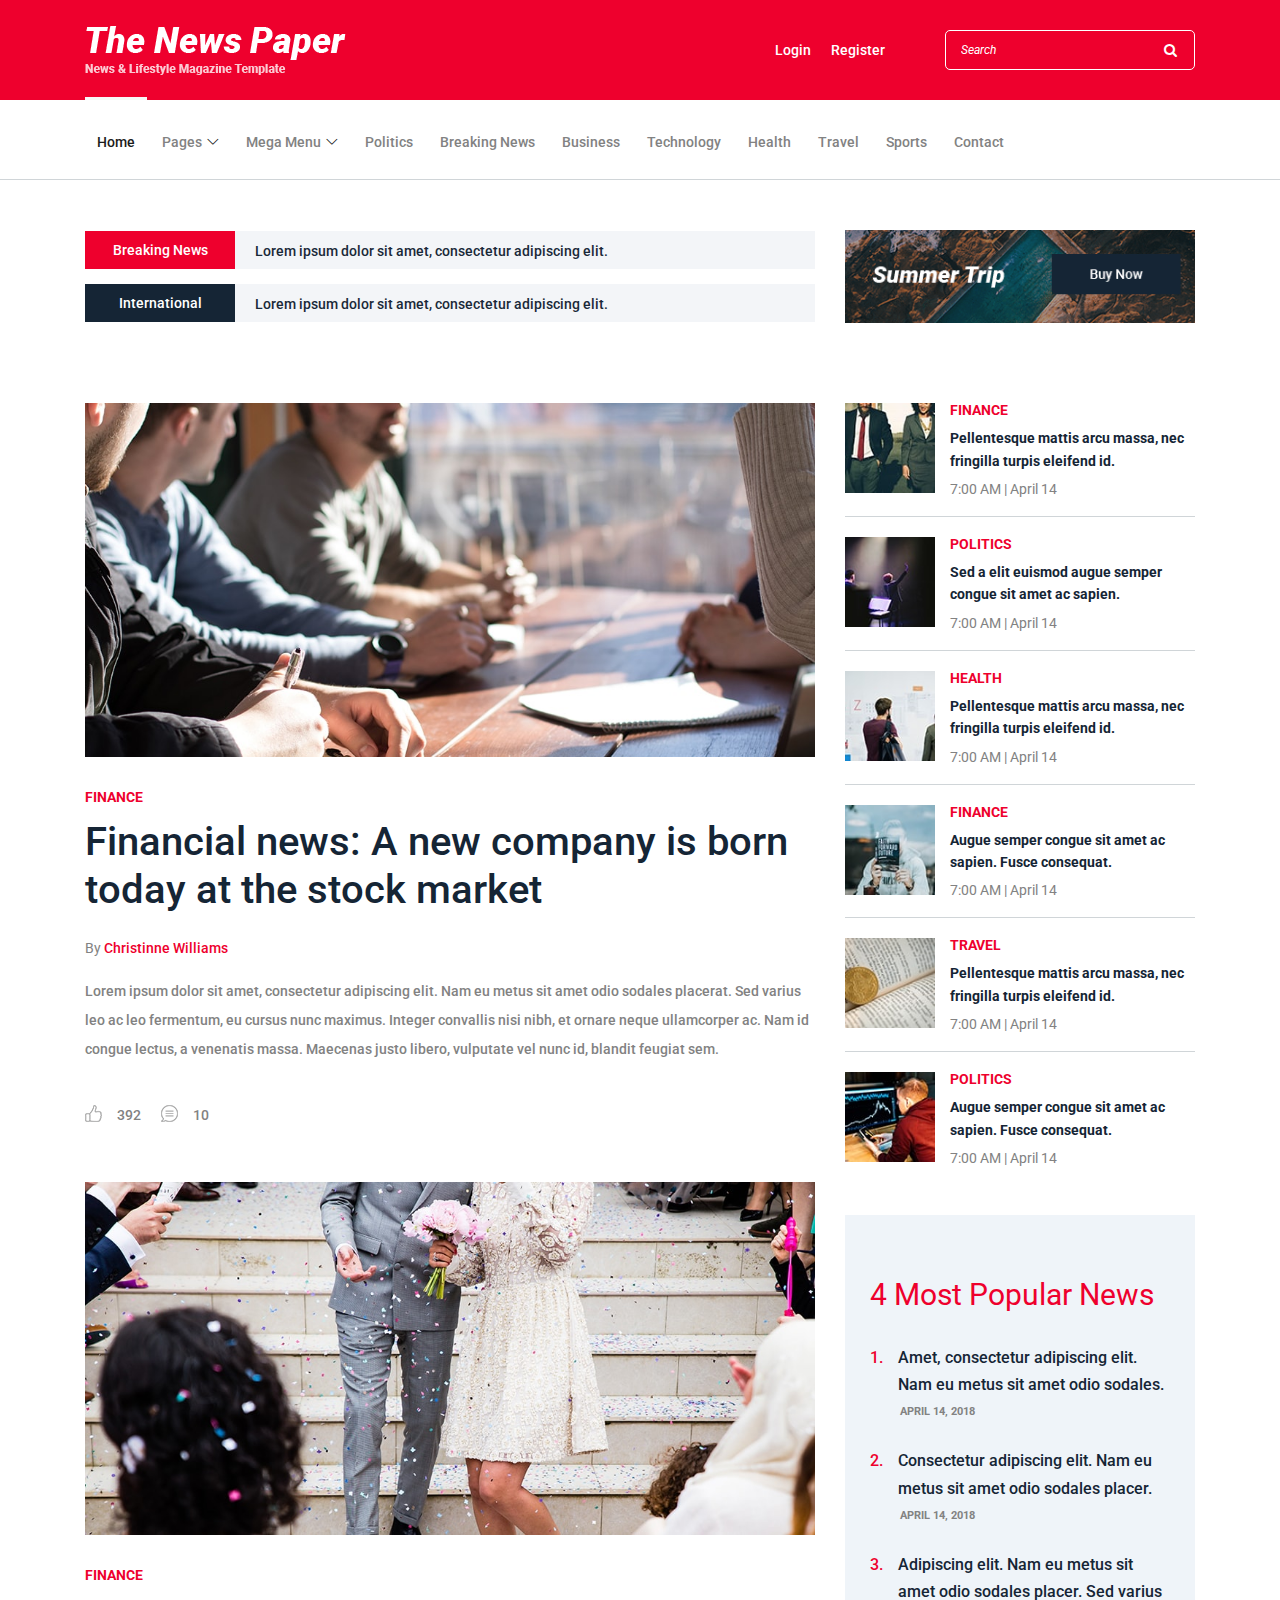
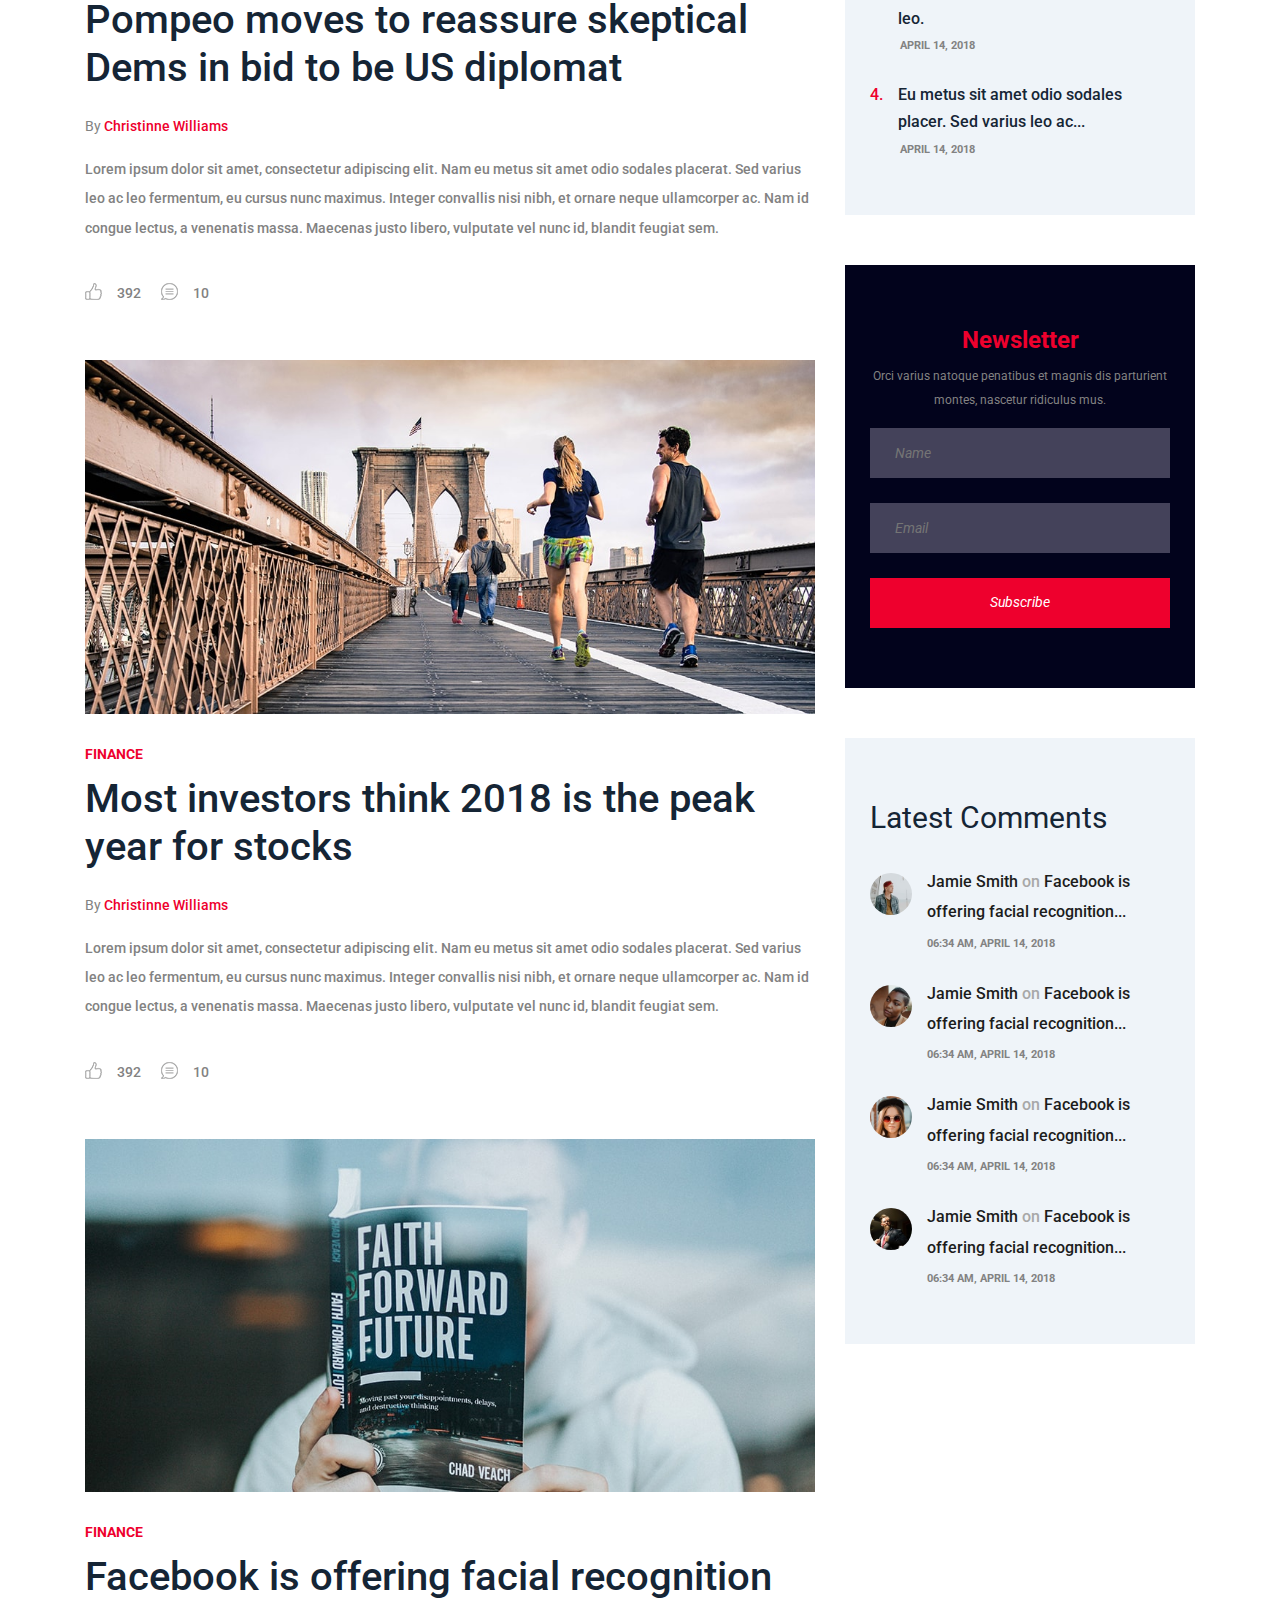
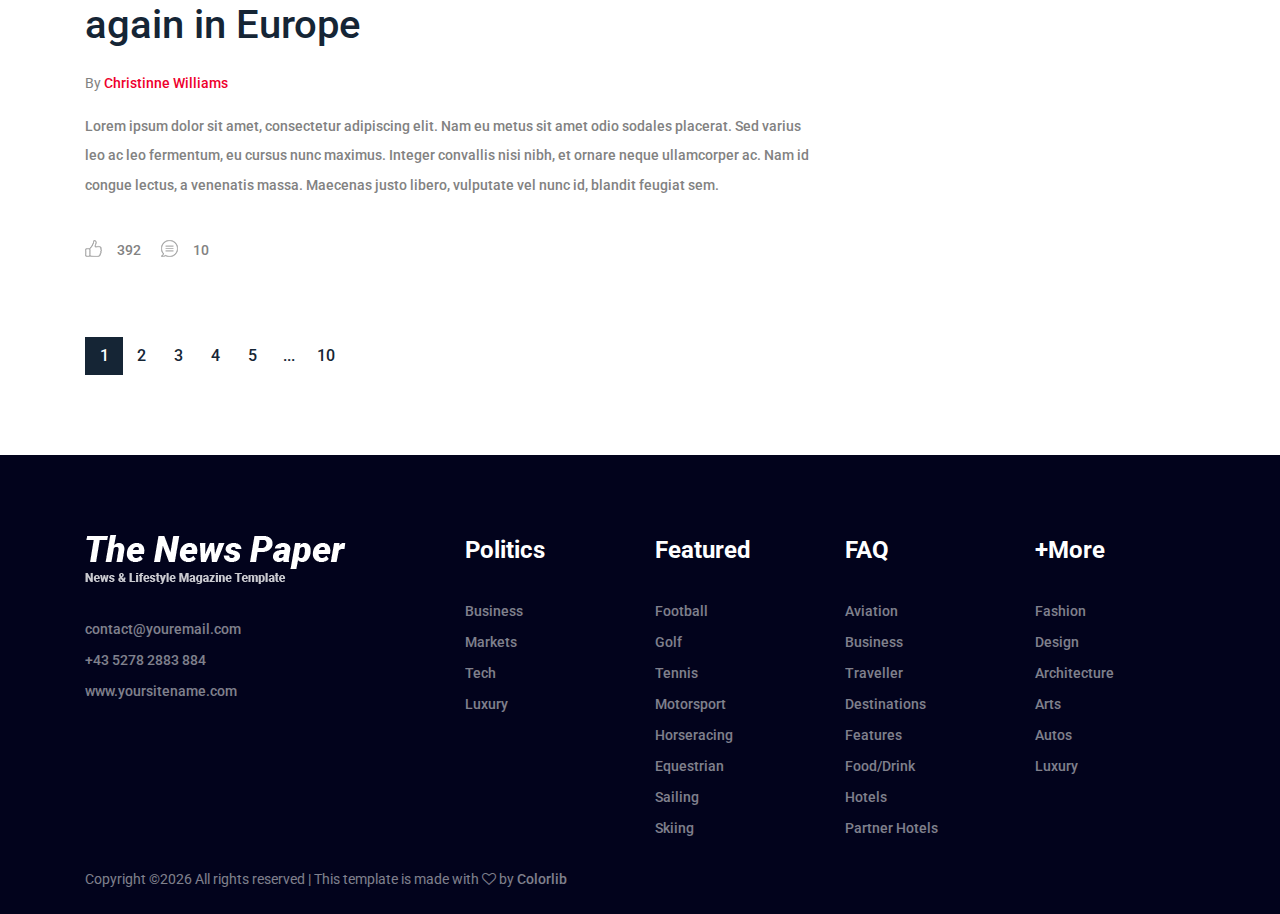
<file: demo pages/newspaper/catagories-post.html>
<!DOCTYPE html>
<html lang="en">

<head>
    <meta charset="UTF-8">
    <meta name="description" content="">
    <meta http-equiv="X-UA-Compatible" content="IE=edge">
    <meta name="viewport" content="width=device-width, initial-scale=1, shrink-to-fit=no">
    <!-- The above 4 meta tags *must* come first in the head; any other head content must come *after* these tags -->

    <!-- Title -->
    <title>The News Paper - News &amp; Lifestyle Magazine Template</title>

    <!-- Favicon -->
    <link rel="icon" href="img/core-img/favicon.ico">

    <!-- Core Stylesheet -->
    <link rel="stylesheet" href="style.css">

</head>

<body>
    <!-- ##### Header Area Start ##### -->
    <header class="header-area">

        <!-- Top Header Area -->
        <div class="top-header-area">
            <div class="container">
                <div class="row">
                    <div class="col-12">
                        <div class="top-header-content d-flex align-items-center justify-content-between">
                            <!-- Logo -->
                            <div class="logo">
                                <a href="index.html"><img src="img/core-img/logo.png" alt=""></a>
                            </div>

                            <!-- Login Search Area -->
                            <div class="login-search-area d-flex align-items-center">
                                <!-- Login -->
                                <div class="login d-flex">
                                    <a href="#">Login</a>
                                    <a href="#">Register</a>
                                </div>
                                <!-- Search Form -->
                                <div class="search-form">
                                    <form action="#" method="post">
                                        <input type="search" name="search" class="form-control" placeholder="Search">
                                        <button type="submit"><i class="fa fa-search" aria-hidden="true"></i></button>
                                    </form>
                                </div>
                            </div>
                        </div>
                    </div>
                </div>
            </div>
        </div>

        <!-- Navbar Area -->
        <div class="newspaper-main-menu" id="stickyMenu">
            <div class="classy-nav-container breakpoint-off">
                <div class="container">
                    <!-- Menu -->
                    <nav class="classy-navbar justify-content-between" id="newspaperNav">

                        <!-- Logo -->
                        <div class="logo">
                            <a href="index.html"><img src="img/core-img/logo.png" alt=""></a>
                        </div>

                        <!-- Navbar Toggler -->
                        <div class="classy-navbar-toggler">
                            <span class="navbarToggler"><span></span><span></span><span></span></span>
                        </div>

                        <!-- Menu -->
                        <div class="classy-menu">

                            <!-- close btn -->
                            <div class="classycloseIcon">
                                <div class="cross-wrap"><span class="top"></span><span class="bottom"></span></div>
                            </div>

                            <!-- Nav Start -->
                            <div class="classynav">
                                <ul>
                                    <li class="active"><a href="index.html">Home</a></li>
                                    <li><a href="#">Pages</a>
                                        <ul class="dropdown">
                                            <li><a href="index.html">Home</a></li>
                                            <li><a href="catagories-post.html">Catagories</a></li>
                                            <li><a href="single-post.html">Single Articles</a></li>
                                            <li><a href="about.html">About Us</a></li>
                                            <li><a href="contact.html">Contact</a></li>
                                            <li><a href="#">Dropdown</a>
                                                <ul class="dropdown">
                                                    <li><a href="index.html">Home</a></li>
                                                    <li><a href="catagories-post.html">Catagories</a></li>
                                                    <li><a href="single-post.html">Single Articles</a></li>
                                                    <li><a href="about.html">About Us</a></li>
                                                    <li><a href="contact.html">Contact</a></li>
                                                </ul>
                                            </li>
                                        </ul>
                                    </li>
                                    <li><a href="#">Mega Menu</a>
                                        <div class="megamenu">
                                            <ul class="single-mega cn-col-4">
                                                <li class="title">Catagories</li>
                                                <li><a href="index.html">Home</a></li>
                                                <li><a href="catagories-post.html">Catagories</a></li>
                                                <li><a href="single-post.html">Single Articles</a></li>
                                                <li><a href="about.html">About Us</a></li>
                                                <li><a href="contact.html">Contact</a></li>
                                            </ul>
                                            <ul class="single-mega cn-col-4">
                                                <li class="title">Catagories</li>
                                                <li><a href="index.html">Home</a></li>
                                                <li><a href="catagories-post.html">Catagories</a></li>
                                                <li><a href="single-post.html">Single Articles</a></li>
                                                <li><a href="about.html">About Us</a></li>
                                                <li><a href="contact.html">Contact</a></li>
                                            </ul>
                                            <ul class="single-mega cn-col-4">
                                                <li class="title">Catagories</li>
                                                <li><a href="index.html">Home</a></li>
                                                <li><a href="catagories-post.html">Catagories</a></li>
                                                <li><a href="single-post.html">Single Articles</a></li>
                                                <li><a href="about.html">About Us</a></li>
                                                <li><a href="contact.html">Contact</a></li>
                                            </ul>
                                            <div class="single-mega cn-col-4">
                                                <!-- Single Featured Post -->
                                                <div class="single-blog-post small-featured-post d-flex">
                                                    <div class="post-thumb">
                                                        <a href="#"><img src="img/bg-img/23.jpg" alt=""></a>
                                                    </div>
                                                    <div class="post-data">
                                                        <a href="#" class="post-catagory">Travel</a>
                                                        <div class="post-meta">
                                                            <a href="#" class="post-title">
                                                                <h6>Pellentesque mattis arcu massa, nec fringilla turpis eleifend id.</h6>
                                                            </a>
                                                            <p class="post-date"><span>7:00 AM</span> | <span>April 14</span></p>
                                                        </div>
                                                    </div>
                                                </div>

                                                <!-- Single Featured Post -->
                                                <div class="single-blog-post small-featured-post d-flex">
                                                    <div class="post-thumb">
                                                        <a href="#"><img src="img/bg-img/24.jpg" alt=""></a>
                                                    </div>
                                                    <div class="post-data">
                                                        <a href="#" class="post-catagory">Politics</a>
                                                        <div class="post-meta">
                                                            <a href="#" class="post-title">
                                                                <h6>Augue semper congue sit amet ac sapien. Fusce consequat.</h6>
                                                            </a>
                                                            <p class="post-date"><span>7:00 AM</span> | <span>April 14</span></p>
                                                        </div>
                                                    </div>
                                                </div>
                                            </div>
                                        </div>
                                    </li>
                                    <li><a href="#">Politics</a></li>
                                    <li><a href="#">Breaking News</a></li>
                                    <li><a href="#">Business</a></li>
                                    <li><a href="#">Technology</a></li>
                                    <li><a href="#">Health</a></li>
                                    <li><a href="#">Travel</a></li>
                                    <li><a href="#">Sports</a></li>
                                    <li><a href="contact.html">Contact</a></li>
                                </ul>
                            </div>
                            <!-- Nav End -->
                        </div>
                    </nav>
                </div>
            </div>
        </div>
    </header>
    <!-- ##### Header Area End ##### -->

    <!-- ##### Hero Area Start ##### -->
    <div class="hero-area">
        <div class="container">
            <div class="row align-items-center">
                <div class="col-12 col-lg-8">
                    <!-- Breaking News Widget -->
                    <div class="breaking-news-area d-flex align-items-center">
                        <div class="news-title">
                            <p>Breaking News</p>
                        </div>
                        <div id="breakingNewsTicker" class="ticker">
                            <ul>
                                <li><a href="#">Lorem ipsum dolor sit amet, consectetur adipiscing elit.</a></li>
                                <li><a href="#">Welcome to Colorlib Family.</a></li>
                                <li><a href="#">Nam eu metus sitsit amet, consec!</a></li>
                            </ul>
                        </div>
                    </div>

                    <!-- Breaking News Widget -->
                    <div class="breaking-news-area d-flex align-items-center mt-15">
                        <div class="news-title title2">
                            <p>International</p>
                        </div>
                        <div id="internationalTicker" class="ticker">
                            <ul>
                                <li><a href="#">Lorem ipsum dolor sit amet, consectetur adipiscing elit.</a></li>
                                <li><a href="#">Welcome to Colorlib Family.</a></li>
                                <li><a href="#">Nam eu metus sitsit amet, consec!</a></li>
                            </ul>
                        </div>
                    </div>
                </div>

                <!-- Hero Add -->
                <div class="col-12 col-lg-4">
                    <div class="hero-add">
                        <a href="#"><img src="img/bg-img/hero-add.gif" alt=""></a>
                    </div>
                </div>
            </div>
        </div>
    </div>
    <!-- ##### Hero Area End ##### -->

    <!-- ##### Blog Area Start ##### -->
    <div class="blog-area section-padding-0-80">
        <div class="container">
            <div class="row">
                <div class="col-12 col-lg-8">
                    <div class="blog-posts-area">

                        <!-- Single Featured Post -->
                        <div class="single-blog-post featured-post mb-30">
                            <div class="post-thumb">
                                <a href="#"><img src="img/bg-img/25.jpg" alt=""></a>
                            </div>
                            <div class="post-data">
                                <a href="#" class="post-catagory">Finance</a>
                                <a href="#" class="post-title">
                                    <h6>Financial news: A new company is born today at the stock market</h6>
                                </a>
                                <div class="post-meta">
                                    <p class="post-author">By <a href="#">Christinne Williams</a></p>
                                    <p class="post-excerp">Lorem ipsum dolor sit amet, consectetur adipiscing elit. Nam eu metus sit amet odio sodales placerat. Sed varius leo ac leo fermentum, eu cursus nunc maximus. Integer convallis nisi nibh, et ornare neque ullamcorper ac. Nam id congue lectus, a venenatis massa. Maecenas justo libero, vulputate vel nunc id, blandit feugiat sem. </p>
                                    <!-- Post Like & Post Comment -->
                                    <div class="d-flex align-items-center">
                                        <a href="#" class="post-like"><img src="img/core-img/like.png" alt=""> <span>392</span></a>
                                        <a href="#" class="post-comment"><img src="img/core-img/chat.png" alt=""> <span>10</span></a>
                                    </div>
                                </div>
                            </div>
                        </div>

                        <!-- Single Featured Post -->
                        <div class="single-blog-post featured-post mb-30">
                            <div class="post-thumb">
                                <a href="#"><img src="img/bg-img/26.jpg" alt=""></a>
                            </div>
                            <div class="post-data">
                                <a href="#" class="post-catagory">Finance</a>
                                <a href="#" class="post-title">
                                    <h6>Pompeo moves to reassure skeptical Dems in bid to be US diplomat</h6>
                                </a>
                                <div class="post-meta">
                                    <p class="post-author">By <a href="#">Christinne Williams</a></p>
                                    <p class="post-excerp">Lorem ipsum dolor sit amet, consectetur adipiscing elit. Nam eu metus sit amet odio sodales placerat. Sed varius leo ac leo fermentum, eu cursus nunc maximus. Integer convallis nisi nibh, et ornare neque ullamcorper ac. Nam id congue lectus, a venenatis massa. Maecenas justo libero, vulputate vel nunc id, blandit feugiat sem. </p>
                                    <!-- Post Like & Post Comment -->
                                    <div class="d-flex align-items-center">
                                        <a href="#" class="post-like"><img src="img/core-img/like.png" alt=""> <span>392</span></a>
                                        <a href="#" class="post-comment"><img src="img/core-img/chat.png" alt=""> <span>10</span></a>
                                    </div>
                                </div>
                            </div>
                        </div>

                        <!-- Single Featured Post -->
                        <div class="single-blog-post featured-post mb-30">
                            <div class="post-thumb">
                                <a href="#"><img src="img/bg-img/27.jpg" alt=""></a>
                            </div>
                            <div class="post-data">
                                <a href="#" class="post-catagory">Finance</a>
                                <a href="#" class="post-title">
                                    <h6>Most investors think 2018 is the peak year for stocks</h6>
                                </a>
                                <div class="post-meta">
                                    <p class="post-author">By <a href="#">Christinne Williams</a></p>
                                    <p class="post-excerp">Lorem ipsum dolor sit amet, consectetur adipiscing elit. Nam eu metus sit amet odio sodales placerat. Sed varius leo ac leo fermentum, eu cursus nunc maximus. Integer convallis nisi nibh, et ornare neque ullamcorper ac. Nam id congue lectus, a venenatis massa. Maecenas justo libero, vulputate vel nunc id, blandit feugiat sem. </p>
                                    <!-- Post Like & Post Comment -->
                                    <div class="d-flex align-items-center">
                                        <a href="#" class="post-like"><img src="img/core-img/like.png" alt=""> <span>392</span></a>
                                        <a href="#" class="post-comment"><img src="img/core-img/chat.png" alt=""> <span>10</span></a>
                                    </div>
                                </div>
                            </div>
                        </div>

                        <!-- Single Featured Post -->
                        <div class="single-blog-post featured-post mb-30">
                            <div class="post-thumb">
                                <a href="#"><img src="img/bg-img/28.jpg" alt=""></a>
                            </div>
                            <div class="post-data">
                                <a href="#" class="post-catagory">Finance</a>
                                <a href="#" class="post-title">
                                    <h6>Facebook is offering facial recognition again in Europe</h6>
                                </a>
                                <div class="post-meta">
                                    <p class="post-author">By <a href="#">Christinne Williams</a></p>
                                    <p class="post-excerp">Lorem ipsum dolor sit amet, consectetur adipiscing elit. Nam eu metus sit amet odio sodales placerat. Sed varius leo ac leo fermentum, eu cursus nunc maximus. Integer convallis nisi nibh, et ornare neque ullamcorper ac. Nam id congue lectus, a venenatis massa. Maecenas justo libero, vulputate vel nunc id, blandit feugiat sem. </p>
                                    <!-- Post Like & Post Comment -->
                                    <div class="d-flex align-items-center">
                                        <a href="#" class="post-like"><img src="img/core-img/like.png" alt=""> <span>392</span></a>
                                        <a href="#" class="post-comment"><img src="img/core-img/chat.png" alt=""> <span>10</span></a>
                                    </div>
                                </div>
                            </div>
                        </div>

                    </div>

                    <nav aria-label="Page navigation example">
                        <ul class="pagination mt-50">
                            <li class="page-item active"><a class="page-link" href="#">1</a></li>
                            <li class="page-item"><a class="page-link" href="#">2</a></li>
                            <li class="page-item"><a class="page-link" href="#">3</a></li>
                            <li class="page-item"><a class="page-link" href="#">4</a></li>
                            <li class="page-item"><a class="page-link" href="#">5</a></li>
                            <li class="page-item"><a class="page-link" href="#">...</a></li>
                            <li class="page-item"><a class="page-link" href="#">10</a></li>
                        </ul>
                    </nav>
                </div>

                <div class="col-12 col-lg-4">
                    <div class="blog-sidebar-area">

                        <!-- Latest Posts Widget -->
                        <div class="latest-posts-widget mb-50">

                            <!-- Single Featured Post -->
                            <div class="single-blog-post small-featured-post d-flex">
                                <div class="post-thumb">
                                    <a href="#"><img src="img/bg-img/19.jpg" alt=""></a>
                                </div>
                                <div class="post-data">
                                    <a href="#" class="post-catagory">Finance</a>
                                    <div class="post-meta">
                                        <a href="#" class="post-title">
                                            <h6>Pellentesque mattis arcu massa, nec fringilla turpis eleifend id.</h6>
                                        </a>
                                        <p class="post-date"><span>7:00 AM</span> | <span>April 14</span></p>
                                    </div>
                                </div>
                            </div>

                            <!-- Single Featured Post -->
                            <div class="single-blog-post small-featured-post d-flex">
                                <div class="post-thumb">
                                    <a href="#"><img src="img/bg-img/20.jpg" alt=""></a>
                                </div>
                                <div class="post-data">
                                    <a href="#" class="post-catagory">Politics</a>
                                    <div class="post-meta">
                                        <a href="#" class="post-title">
                                            <h6>Sed a elit euismod augue semper congue sit amet ac sapien.</h6>
                                        </a>
                                        <p class="post-date"><span>7:00 AM</span> | <span>April 14</span></p>
                                    </div>
                                </div>
                            </div>

                            <!-- Single Featured Post -->
                            <div class="single-blog-post small-featured-post d-flex">
                                <div class="post-thumb">
                                    <a href="#"><img src="img/bg-img/21.jpg" alt=""></a>
                                </div>
                                <div class="post-data">
                                    <a href="#" class="post-catagory">Health</a>
                                    <div class="post-meta">
                                        <a href="#" class="post-title">
                                            <h6>Pellentesque mattis arcu massa, nec fringilla turpis eleifend id.</h6>
                                        </a>
                                        <p class="post-date"><span>7:00 AM</span> | <span>April 14</span></p>
                                    </div>
                                </div>
                            </div>

                            <!-- Single Featured Post -->
                            <div class="single-blog-post small-featured-post d-flex">
                                <div class="post-thumb">
                                    <a href="#"><img src="img/bg-img/22.jpg" alt=""></a>
                                </div>
                                <div class="post-data">
                                    <a href="#" class="post-catagory">Finance</a>
                                    <div class="post-meta">
                                        <a href="#" class="post-title">
                                            <h6>Augue semper congue sit amet ac sapien. Fusce consequat.</h6>
                                        </a>
                                        <p class="post-date"><span>7:00 AM</span> | <span>April 14</span></p>
                                    </div>
                                </div>
                            </div>

                            <!-- Single Featured Post -->
                            <div class="single-blog-post small-featured-post d-flex">
                                <div class="post-thumb">
                                    <a href="#"><img src="img/bg-img/23.jpg" alt=""></a>
                                </div>
                                <div class="post-data">
                                    <a href="#" class="post-catagory">Travel</a>
                                    <div class="post-meta">
                                        <a href="#" class="post-title">
                                            <h6>Pellentesque mattis arcu massa, nec fringilla turpis eleifend id.</h6>
                                        </a>
                                        <p class="post-date"><span>7:00 AM</span> | <span>April 14</span></p>
                                    </div>
                                </div>
                            </div>

                            <!-- Single Featured Post -->
                            <div class="single-blog-post small-featured-post d-flex">
                                <div class="post-thumb">
                                    <a href="#"><img src="img/bg-img/24.jpg" alt=""></a>
                                </div>
                                <div class="post-data">
                                    <a href="#" class="post-catagory">Politics</a>
                                    <div class="post-meta">
                                        <a href="#" class="post-title">
                                            <h6>Augue semper congue sit amet ac sapien. Fusce consequat.</h6>
                                        </a>
                                        <p class="post-date"><span>7:00 AM</span> | <span>April 14</span></p>
                                    </div>
                                </div>
                            </div>
                        </div>

                        <!-- Popular News Widget -->
                        <div class="popular-news-widget mb-50">
                            <h3>4 Most Popular News</h3>

                            <!-- Single Popular Blog -->
                            <div class="single-popular-post">
                                <a href="#">
                                    <h6><span>1.</span> Amet, consectetur adipiscing elit. Nam eu metus sit amet odio sodales.</h6>
                                </a>
                                <p>April 14, 2018</p>
                            </div>

                            <!-- Single Popular Blog -->
                            <div class="single-popular-post">
                                <a href="#">
                                    <h6><span>2.</span> Consectetur adipiscing elit. Nam eu metus sit amet odio sodales placer.</h6>
                                </a>
                                <p>April 14, 2018</p>
                            </div>

                            <!-- Single Popular Blog -->
                            <div class="single-popular-post">
                                <a href="#">
                                    <h6><span>3.</span> Adipiscing elit. Nam eu metus sit amet odio sodales placer. Sed varius leo.</h6>
                                </a>
                                <p>April 14, 2018</p>
                            </div>

                            <!-- Single Popular Blog -->
                            <div class="single-popular-post">
                                <a href="#">
                                    <h6><span>4.</span> Eu metus sit amet odio sodales placer. Sed varius leo ac...</h6>
                                </a>
                                <p>April 14, 2018</p>
                            </div>
                        </div>

                        <!-- Newsletter Widget -->
                        <div class="newsletter-widget mb-50">
                            <h4>Newsletter</h4>
                            <p>Orci varius natoque penatibus et magnis dis parturient montes, nascetur ridiculus mus.</p>
                            <form action="#" method="post">
                                <input type="text" name="text" placeholder="Name">
                                <input type="email" name="email" placeholder="Email">
                                <button type="submit" class="btn w-100">Subscribe</button>
                            </form>
                        </div>

                        <!-- Latest Comments Widget -->
                        <div class="latest-comments-widget">
                            <h3>Latest Comments</h3>

                            <!-- Single Comments -->
                            <div class="single-comments d-flex">
                                <div class="comments-thumbnail mr-15">
                                    <img src="img/bg-img/29.jpg" alt="">
                                </div>
                                <div class="comments-text">
                                    <a href="#">Jamie Smith <span>on</span> Facebook is offering facial recognition...</a>
                                    <p>06:34 am, April 14, 2018</p>
                                </div>
                            </div>

                            <!-- Single Comments -->
                            <div class="single-comments d-flex">
                                <div class="comments-thumbnail mr-15">
                                    <img src="img/bg-img/30.jpg" alt="">
                                </div>
                                <div class="comments-text">
                                    <a href="#">Jamie Smith <span>on</span> Facebook is offering facial recognition...</a>
                                    <p>06:34 am, April 14, 2018</p>
                                </div>
                            </div>

                            <!-- Single Comments -->
                            <div class="single-comments d-flex">
                                <div class="comments-thumbnail mr-15">
                                    <img src="img/bg-img/31.jpg" alt="">
                                </div>
                                <div class="comments-text">
                                    <a href="#">Jamie Smith <span>on</span> Facebook is offering facial recognition...</a>
                                    <p>06:34 am, April 14, 2018</p>
                                </div>
                            </div>

                            <!-- Single Comments -->
                            <div class="single-comments d-flex">
                                <div class="comments-thumbnail mr-15">
                                    <img src="img/bg-img/32.jpg" alt="">
                                </div>
                                <div class="comments-text">
                                    <a href="#">Jamie Smith <span>on</span> Facebook is offering facial recognition...</a>
                                    <p>06:34 am, April 14, 2018</p>
                                </div>
                            </div>
                        </div>
                    </div>
                </div>
            </div>
        </div>
    </div>
    <!-- ##### Blog Area End ##### -->

    <!-- ##### Footer Area Start ##### -->
    <footer class="footer-area">

        <!-- Main Footer Area -->
        <div class="main-footer-area">
            <div class="container">
                <div class="row">

                    <!-- Footer Widget Area -->
                    <div class="col-12 col-sm-6 col-lg-4">
                        <div class="footer-widget-area mt-80">
                            <!-- Footer Logo -->
                            <div class="footer-logo">
                                <a href="index.html"><img src="img/core-img/logo.png" alt=""></a>
                            </div>
                            <!-- List -->
                            <ul class="list">
                                <li><a href="mailto:contact@youremail.com">contact@youremail.com</a></li>
                                <li><a href="tel:+4352782883884">+43 5278 2883 884</a></li>
                                <li><a href="http://yoursitename.com">www.yoursitename.com</a></li>
                            </ul>
                        </div>
                    </div>

                    <!-- Footer Widget Area -->
                    <div class="col-12 col-sm-6 col-lg-2">
                        <div class="footer-widget-area mt-80">
                            <!-- Title -->
                            <h4 class="widget-title">Politics</h4>
                            <!-- List -->
                            <ul class="list">
                                <li><a href="#">Business</a></li>
                                <li><a href="#">Markets</a></li>
                                <li><a href="#">Tech</a></li>
                                <li><a href="#">Luxury</a></li>
                            </ul>
                        </div>
                    </div>

                    <!-- Footer Widget Area -->
                    <div class="col-12 col-sm-4 col-lg-2">
                        <div class="footer-widget-area mt-80">
                            <!-- Title -->
                            <h4 class="widget-title">Featured</h4>
                            <!-- List -->
                            <ul class="list">
                                <li><a href="#">Football</a></li>
                                <li><a href="#">Golf</a></li>
                                <li><a href="#">Tennis</a></li>
                                <li><a href="#">Motorsport</a></li>
                                <li><a href="#">Horseracing</a></li>
                                <li><a href="#">Equestrian</a></li>
                                <li><a href="#">Sailing</a></li>
                                <li><a href="#">Skiing</a></li>
                            </ul>
                        </div>
                    </div>

                    <!-- Footer Widget Area -->
                    <div class="col-12 col-sm-4 col-lg-2">
                        <div class="footer-widget-area mt-80">
                            <!-- Title -->
                            <h4 class="widget-title">FAQ</h4>
                            <!-- List -->
                            <ul class="list">
                                <li><a href="#">Aviation</a></li>
                                <li><a href="#">Business</a></li>
                                <li><a href="#">Traveller</a></li>
                                <li><a href="#">Destinations</a></li>
                                <li><a href="#">Features</a></li>
                                <li><a href="#">Food/Drink</a></li>
                                <li><a href="#">Hotels</a></li>
                                <li><a href="#">Partner Hotels</a></li>
                            </ul>
                        </div>
                    </div>

                    <!-- Footer Widget Area -->
                    <div class="col-12 col-sm-4 col-lg-2">
                        <div class="footer-widget-area mt-80">
                            <!-- Title -->
                            <h4 class="widget-title">+More</h4>
                            <!-- List -->
                            <ul class="list">
                                <li><a href="#">Fashion</a></li>
                                <li><a href="#">Design</a></li>
                                <li><a href="#">Architecture</a></li>
                                <li><a href="#">Arts</a></li>
                                <li><a href="#">Autos</a></li>
                                <li><a href="#">Luxury</a></li>
                            </ul>
                        </div>
                    </div>
                </div>
            </div>
        </div>

        <!-- Bottom Footer Area -->
        <div class="bottom-footer-area">
            <div class="container h-100">
                <div class="row h-100 align-items-center">
                    <div class="col-12">
                        <!-- Copywrite -->
                        <p><!-- Link back to Colorlib can't be removed. Template is licensed under CC BY 3.0. -->
Copyright &copy;<script>document.write(new Date().getFullYear());</script> All rights reserved | This template is made with <i class="fa fa-heart-o" aria-hidden="true"></i> by <a href="https://colorlib.com" target="_blank">Colorlib</a>
<!-- Link back to Colorlib can't be removed. Template is licensed under CC BY 3.0. --></p>
                    </div>
                </div>
            </div>
        </div>
    </footer>
    <!-- ##### Footer Area Start ##### -->

    <!-- ##### All Javascript Files ##### -->
    <!-- jQuery-2.2.4 js -->
    <script src="js/jquery/jquery-2.2.4.min.js"></script>
    <!-- Popper js -->
    <script src="js/bootstrap/popper.min.js"></script>
    <!-- Bootstrap js -->
    <script src="js/bootstrap/bootstrap.min.js"></script>
    <!-- All Plugins js -->
    <script src="js/plugins/plugins.js"></script>
    <!-- Active js -->
    <script src="js/active.js"></script>
</body>

</html>
</file>
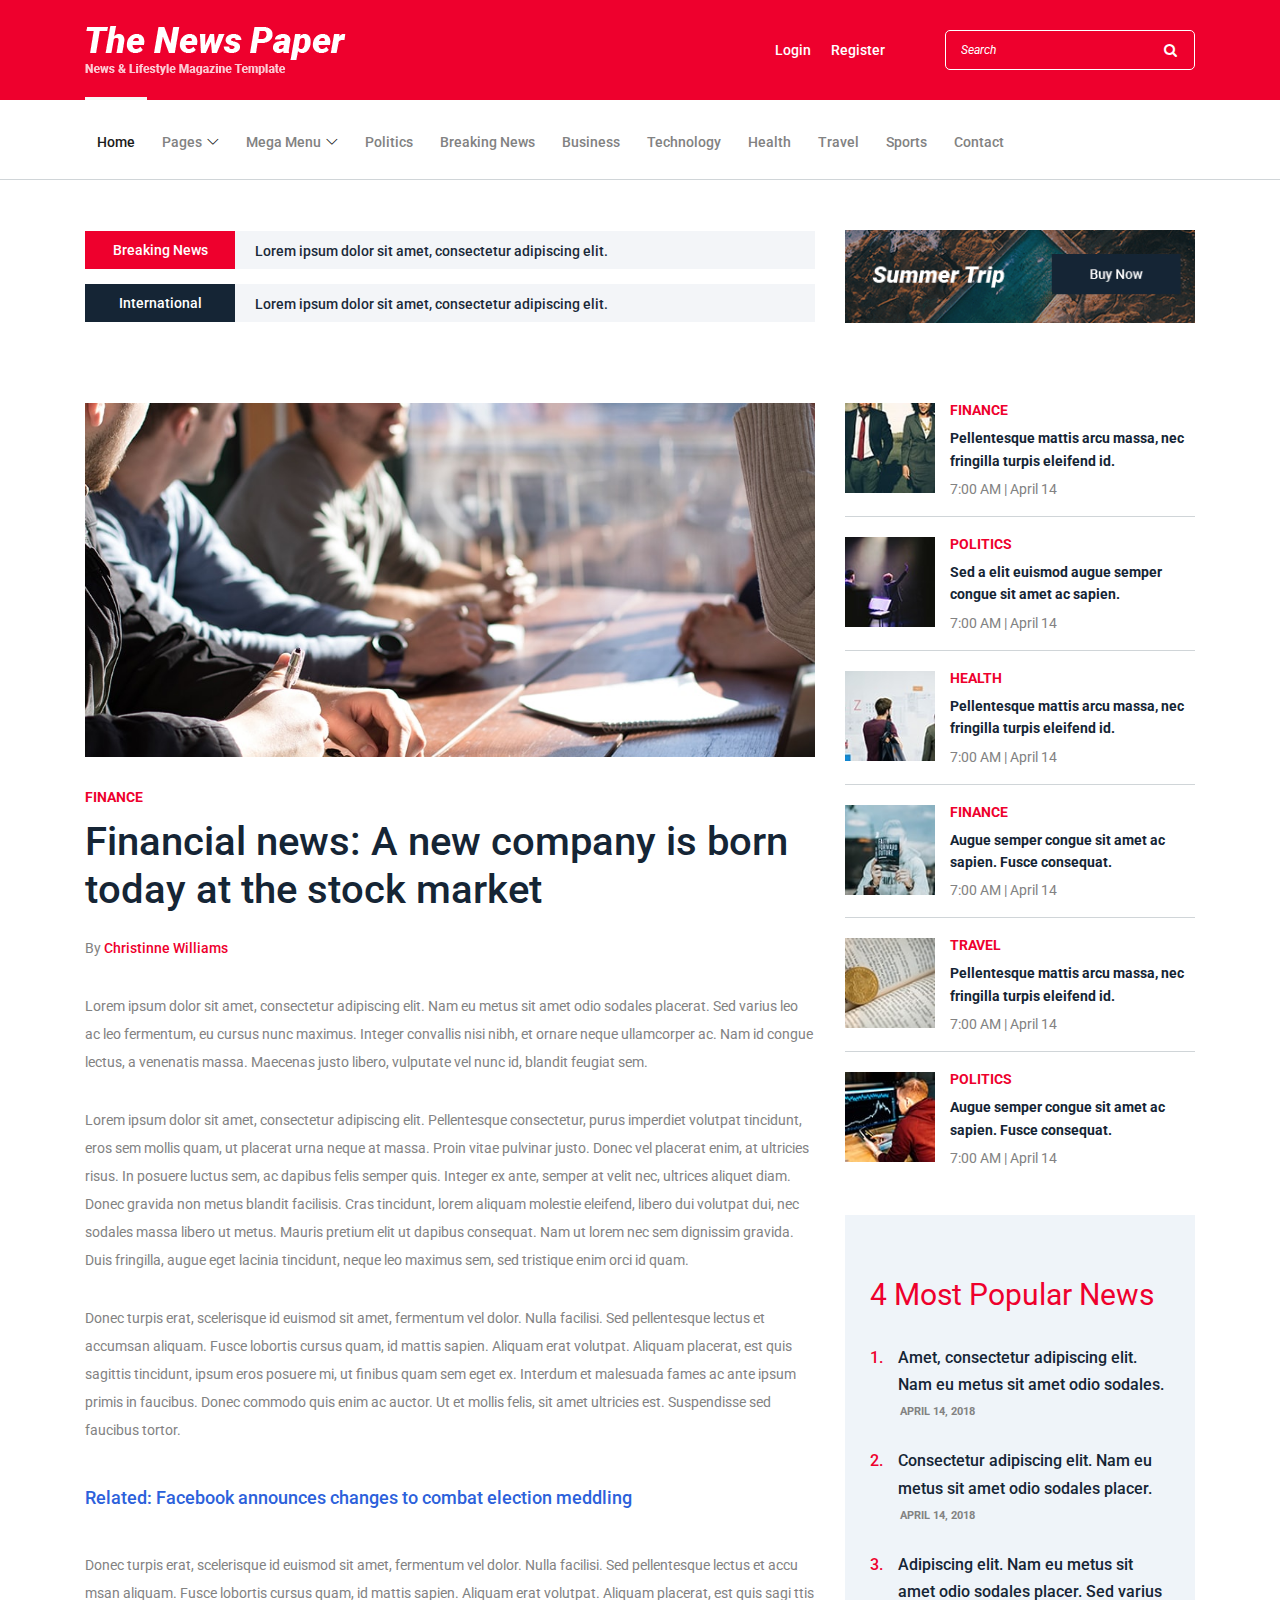
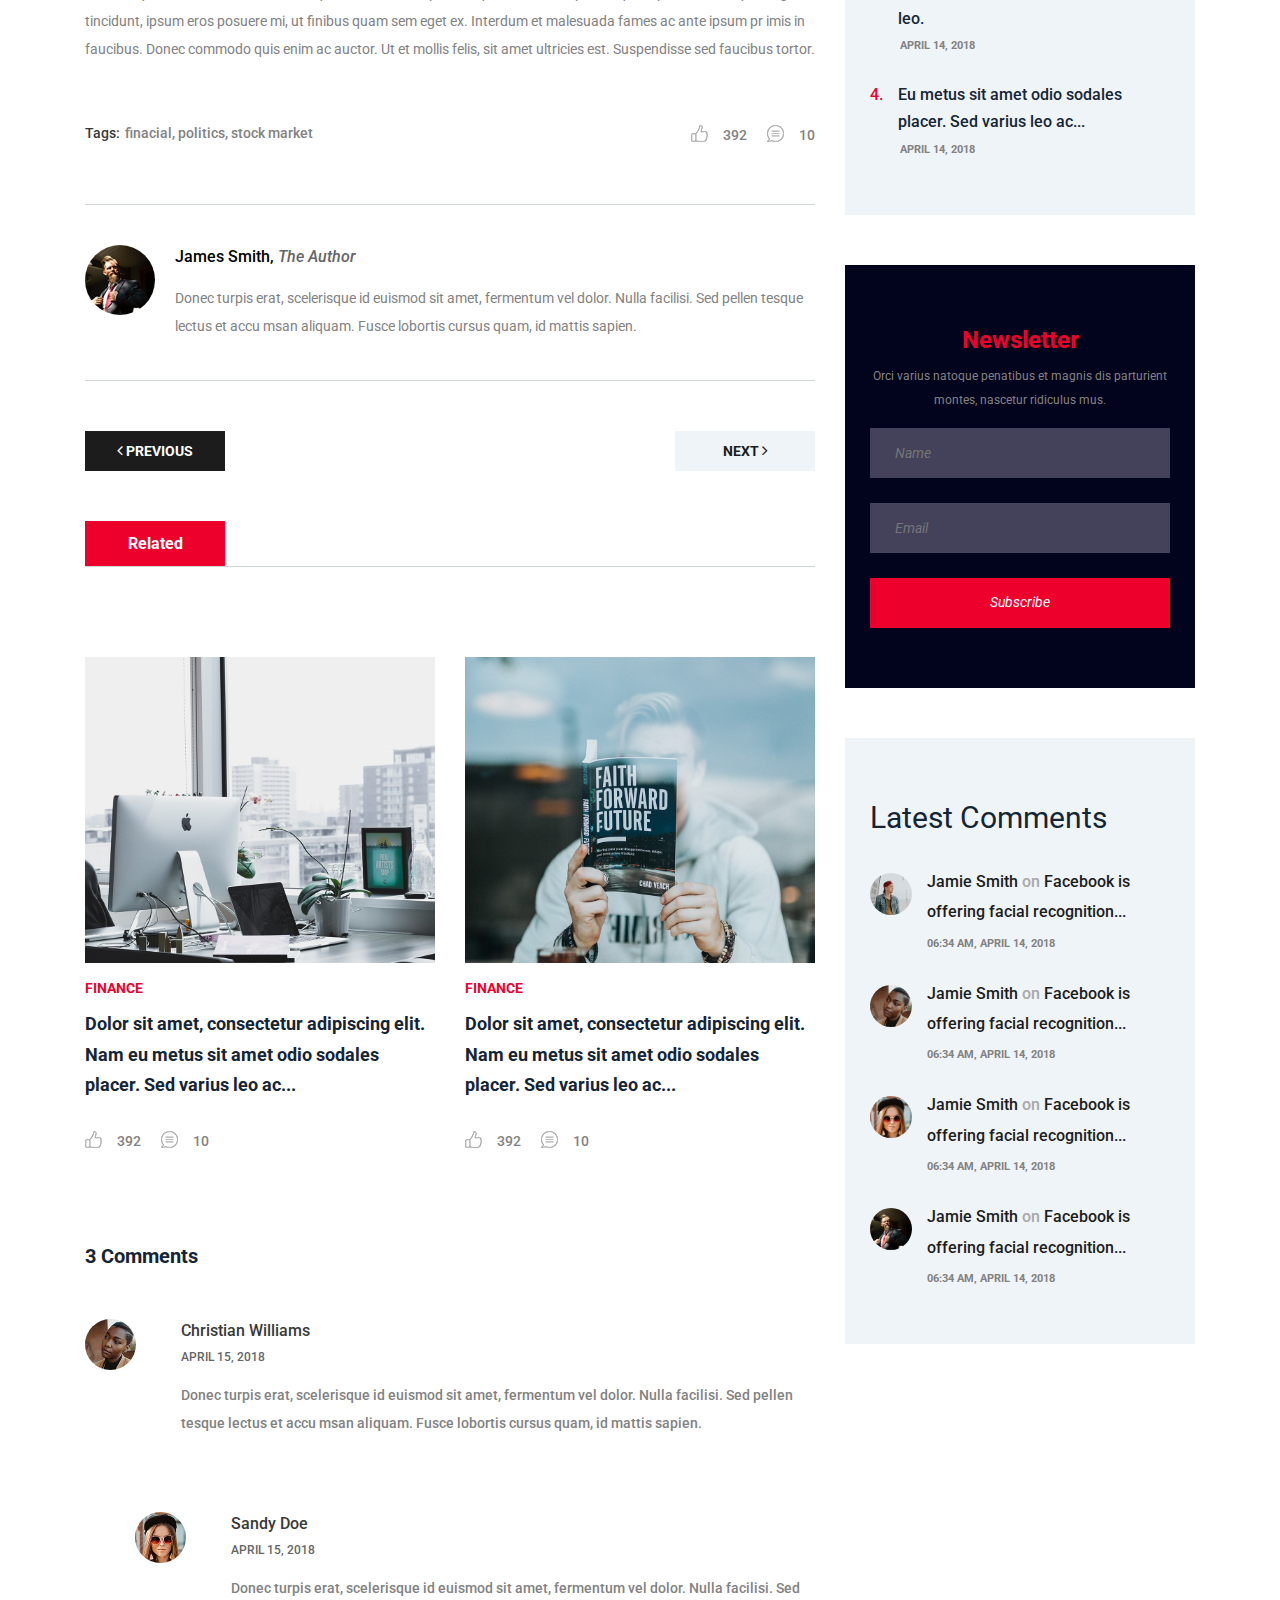
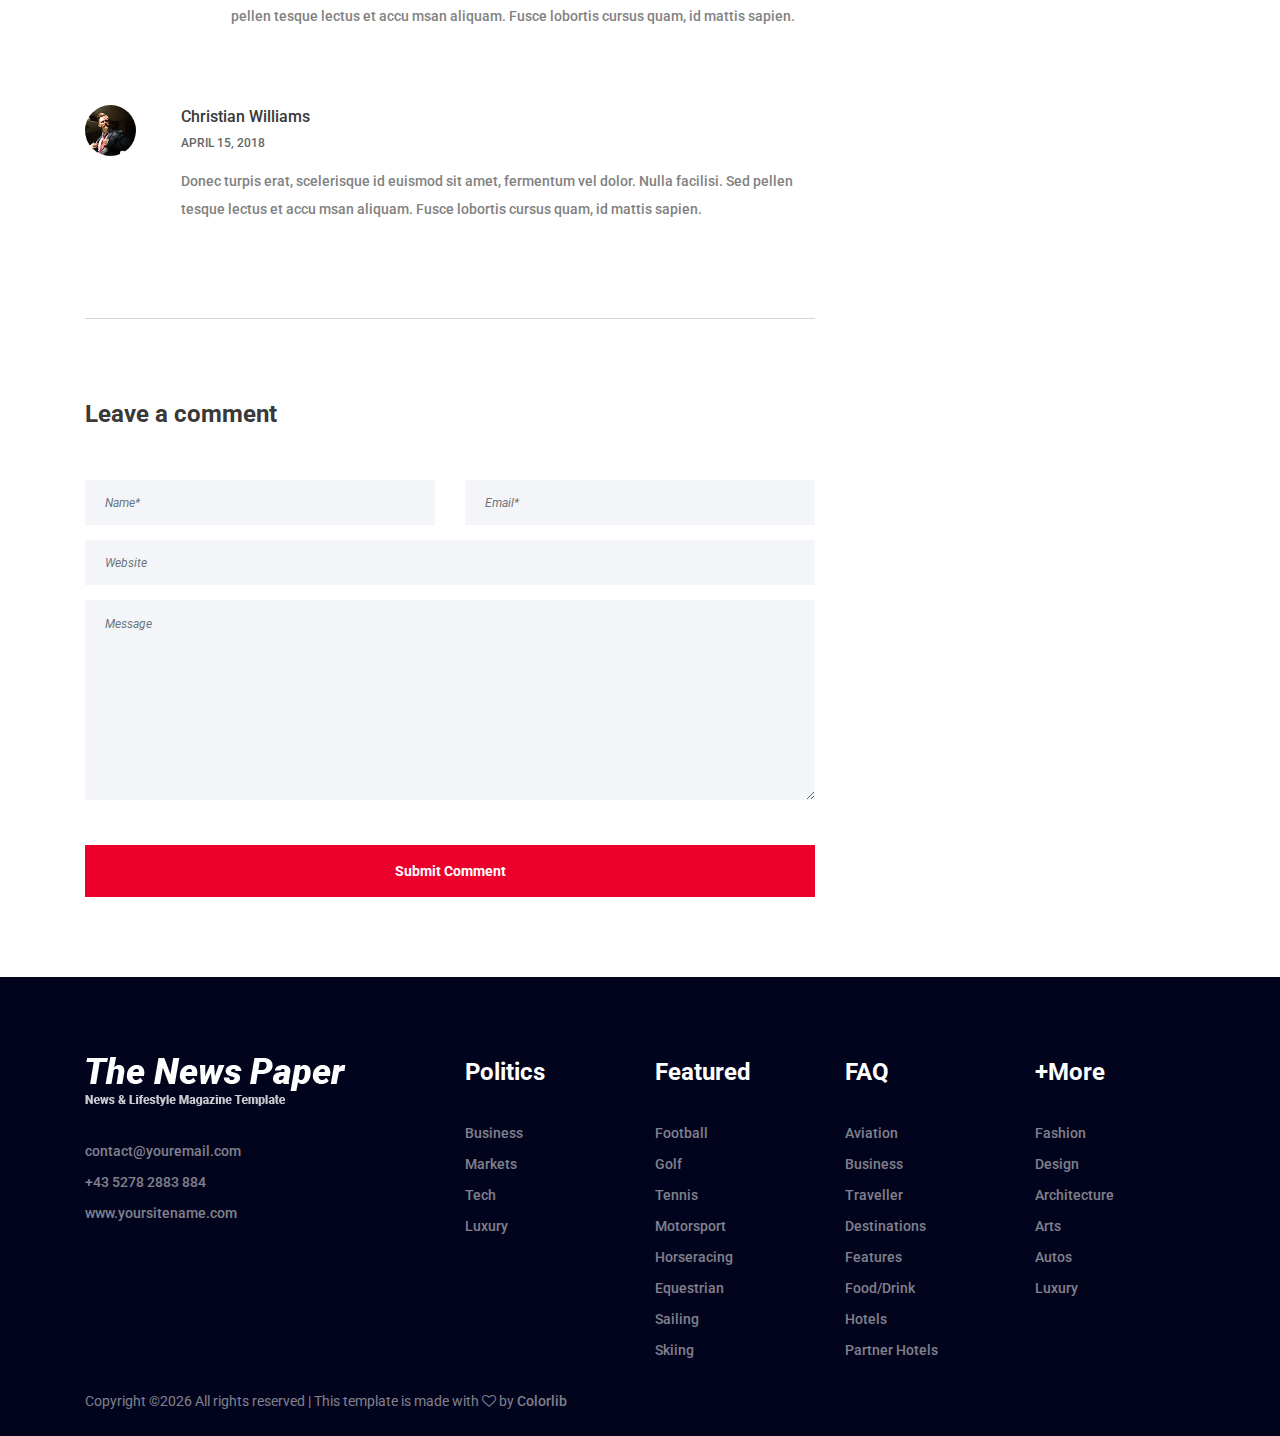
<file: demo pages/newspaper/single-post.html>
<!DOCTYPE html>
<html lang="en">

<head>
    <meta charset="UTF-8">
    <meta name="description" content="">
    <meta http-equiv="X-UA-Compatible" content="IE=edge">
    <meta name="viewport" content="width=device-width, initial-scale=1, shrink-to-fit=no">
    <!-- The above 4 meta tags *must* come first in the head; any other head content must come *after* these tags -->

    <!-- Title -->
    <title>The News Paper - News &amp; Lifestyle Magazine Template</title>

    <!-- Favicon -->
    <link rel="icon" href="img/core-img/favicon.ico">

    <!-- Core Stylesheet -->
    <link rel="stylesheet" href="style.css">

</head>

<body>
    <!-- ##### Header Area Start ##### -->
    <header class="header-area">

        <!-- Top Header Area -->
        <div class="top-header-area">
            <div class="container">
                <div class="row">
                    <div class="col-12">
                        <div class="top-header-content d-flex align-items-center justify-content-between">
                            <!-- Logo -->
                            <div class="logo">
                                <a href="index.html"><img src="img/core-img/logo.png" alt=""></a>
                            </div>

                            <!-- Login Search Area -->
                            <div class="login-search-area d-flex align-items-center">
                                <!-- Login -->
                                <div class="login d-flex">
                                    <a href="#">Login</a>
                                    <a href="#">Register</a>
                                </div>
                                <!-- Search Form -->
                                <div class="search-form">
                                    <form action="#" method="post">
                                        <input type="search" name="search" class="form-control" placeholder="Search">
                                        <button type="submit"><i class="fa fa-search" aria-hidden="true"></i></button>
                                    </form>
                                </div>
                            </div>
                        </div>
                    </div>
                </div>
            </div>
        </div>

        <!-- Navbar Area -->
        <div class="newspaper-main-menu" id="stickyMenu">
            <div class="classy-nav-container breakpoint-off">
                <div class="container">
                    <!-- Menu -->
                    <nav class="classy-navbar justify-content-between" id="newspaperNav">

                        <!-- Logo -->
                        <div class="logo">
                            <a href="index.html"><img src="img/core-img/logo.png" alt=""></a>
                        </div>

                        <!-- Navbar Toggler -->
                        <div class="classy-navbar-toggler">
                            <span class="navbarToggler"><span></span><span></span><span></span></span>
                        </div>

                        <!-- Menu -->
                        <div class="classy-menu">

                            <!-- close btn -->
                            <div class="classycloseIcon">
                                <div class="cross-wrap"><span class="top"></span><span class="bottom"></span></div>
                            </div>

                            <!-- Nav Start -->
                            <div class="classynav">
                                <ul>
                                    <li class="active"><a href="index.html">Home</a></li>
                                    <li><a href="#">Pages</a>
                                        <ul class="dropdown">
                                            <li><a href="index.html">Home</a></li>
                                            <li><a href="catagories-post.html">Catagories</a></li>
                                            <li><a href="single-post.html">Single Articles</a></li>
                                            <li><a href="about.html">About Us</a></li>
                                            <li><a href="contact.html">Contact</a></li>
                                            <li><a href="#">Dropdown</a>
                                                <ul class="dropdown">
                                                    <li><a href="index.html">Home</a></li>
                                                    <li><a href="catagories-post.html">Catagories</a></li>
                                                    <li><a href="single-post.html">Single Articles</a></li>
                                                    <li><a href="about.html">About Us</a></li>
                                                    <li><a href="contact.html">Contact</a></li>
                                                </ul>
                                            </li>
                                        </ul>
                                    </li>
                                    <li><a href="#">Mega Menu</a>
                                        <div class="megamenu">
                                            <ul class="single-mega cn-col-4">
                                                <li class="title">Catagories</li>
                                                <li><a href="index.html">Home</a></li>
                                                <li><a href="catagories-post.html">Catagories</a></li>
                                                <li><a href="single-post.html">Single Articles</a></li>
                                                <li><a href="about.html">About Us</a></li>
                                                <li><a href="contact.html">Contact</a></li>
                                            </ul>
                                            <ul class="single-mega cn-col-4">
                                                <li class="title">Catagories</li>
                                                <li><a href="index.html">Home</a></li>
                                                <li><a href="catagories-post.html">Catagories</a></li>
                                                <li><a href="single-post.html">Single Articles</a></li>
                                                <li><a href="about.html">About Us</a></li>
                                                <li><a href="contact.html">Contact</a></li>
                                            </ul>
                                            <ul class="single-mega cn-col-4">
                                                <li class="title">Catagories</li>
                                                <li><a href="index.html">Home</a></li>
                                                <li><a href="catagories-post.html">Catagories</a></li>
                                                <li><a href="single-post.html">Single Articles</a></li>
                                                <li><a href="about.html">About Us</a></li>
                                                <li><a href="contact.html">Contact</a></li>
                                            </ul>
                                            <div class="single-mega cn-col-4">
                                                <!-- Single Featured Post -->
                                                <div class="single-blog-post small-featured-post d-flex">
                                                    <div class="post-thumb">
                                                        <a href="#"><img src="img/bg-img/23.jpg" alt=""></a>
                                                    </div>
                                                    <div class="post-data">
                                                        <a href="#" class="post-catagory">Travel</a>
                                                        <div class="post-meta">
                                                            <a href="#" class="post-title">
                                                                <h6>Pellentesque mattis arcu massa, nec fringilla turpis eleifend id.</h6>
                                                            </a>
                                                            <p class="post-date"><span>7:00 AM</span> | <span>April 14</span></p>
                                                        </div>
                                                    </div>
                                                </div>

                                                <!-- Single Featured Post -->
                                                <div class="single-blog-post small-featured-post d-flex">
                                                    <div class="post-thumb">
                                                        <a href="#"><img src="img/bg-img/24.jpg" alt=""></a>
                                                    </div>
                                                    <div class="post-data">
                                                        <a href="#" class="post-catagory">Politics</a>
                                                        <div class="post-meta">
                                                            <a href="#" class="post-title">
                                                                <h6>Augue semper congue sit amet ac sapien. Fusce consequat.</h6>
                                                            </a>
                                                            <p class="post-date"><span>7:00 AM</span> | <span>April 14</span></p>
                                                        </div>
                                                    </div>
                                                </div>
                                            </div>
                                        </div>
                                    </li>
                                    <li><a href="#">Politics</a></li>
                                    <li><a href="#">Breaking News</a></li>
                                    <li><a href="#">Business</a></li>
                                    <li><a href="#">Technology</a></li>
                                    <li><a href="#">Health</a></li>
                                    <li><a href="#">Travel</a></li>
                                    <li><a href="#">Sports</a></li>
                                    <li><a href="contact.html">Contact</a></li>
                                </ul>
                            </div>
                            <!-- Nav End -->
                        </div>
                    </nav>
                </div>
            </div>
        </div>
    </header>
    <!-- ##### Header Area End ##### -->

    <!-- ##### Hero Area Start ##### -->
    <div class="hero-area">
        <div class="container">
            <div class="row align-items-center">
                <div class="col-12 col-lg-8">
                    <!-- Breaking News Widget -->
                    <div class="breaking-news-area d-flex align-items-center">
                        <div class="news-title">
                            <p>Breaking News</p>
                        </div>
                        <div id="breakingNewsTicker" class="ticker">
                            <ul>
                                <li><a href="#">Lorem ipsum dolor sit amet, consectetur adipiscing elit.</a></li>
                                <li><a href="#">Welcome to Colorlib Family.</a></li>
                                <li><a href="#">Nam eu metus sitsit amet, consec!</a></li>
                            </ul>
                        </div>
                    </div>

                    <!-- Breaking News Widget -->
                    <div class="breaking-news-area d-flex align-items-center mt-15">
                        <div class="news-title title2">
                            <p>International</p>
                        </div>
                        <div id="internationalTicker" class="ticker">
                            <ul>
                                <li><a href="#">Lorem ipsum dolor sit amet, consectetur adipiscing elit.</a></li>
                                <li><a href="#">Welcome to Colorlib Family.</a></li>
                                <li><a href="#">Nam eu metus sitsit amet, consec!</a></li>
                            </ul>
                        </div>
                    </div>
                </div>

                <!-- Hero Add -->
                <div class="col-12 col-lg-4">
                    <div class="hero-add">
                        <a href="#"><img src="img/bg-img/hero-add.gif" alt=""></a>
                    </div>
                </div>
            </div>
        </div>
    </div>
    <!-- ##### Hero Area End ##### -->

    <!-- ##### Blog Area Start ##### -->
    <div class="blog-area section-padding-0-80">
        <div class="container">
            <div class="row">
                <div class="col-12 col-lg-8">
                    <div class="blog-posts-area">

                        <!-- Single Featured Post -->
                        <div class="single-blog-post featured-post single-post">
                            <div class="post-thumb">
                                <a href="#"><img src="img/bg-img/25.jpg" alt=""></a>
                            </div>
                            <div class="post-data">
                                <a href="#" class="post-catagory">Finance</a>
                                <a href="#" class="post-title">
                                    <h6>Financial news: A new company is born today at the stock market</h6>
                                </a>
                                <div class="post-meta">
                                    <p class="post-author">By <a href="#">Christinne Williams</a></p>
                                    <p>Lorem ipsum dolor sit amet, consectetur adipiscing elit. Nam eu metus sit amet odio sodales placerat. Sed varius leo ac leo fermentum, eu cursus nunc maximus. Integer convallis nisi nibh, et ornare neque ullamcorper ac. Nam id congue lectus, a venenatis massa. Maecenas justo libero, vulputate vel nunc id, blandit feugiat sem.</p>
                                    <p>Lorem ipsum dolor sit amet, consectetur adipiscing elit. Pellentesque consectetur, purus imperdiet volutpat tincidunt, eros sem mollis quam, ut placerat urna neque at massa. Proin vitae pulvinar justo. Donec vel placerat enim, at ultricies risus. In posuere luctus sem, ac dapibus felis semper quis. Integer ex ante, semper at velit nec, ultrices aliquet diam. Donec gravida non metus blandit facilisis. Cras tincidunt, lorem aliquam molestie eleifend, libero dui volutpat dui, nec sodales massa libero ut metus. Mauris pretium elit ut dapibus consequat. Nam ut lorem nec sem dignissim gravida. Duis fringilla, augue eget lacinia tincidunt, neque leo maximus sem, sed tristique enim orci id quam.</p>
                                    <p>Donec turpis erat, scelerisque id euismod sit amet, fermentum vel dolor. Nulla facilisi. Sed pellentesque lectus et accumsan aliquam. Fusce lobortis cursus quam, id mattis sapien. Aliquam erat volutpat. Aliquam placerat, est quis sagittis tincidunt, ipsum eros posuere mi, ut finibus quam sem eget ex. Interdum et malesuada fames ac ante ipsum primis in faucibus. Donec commodo quis enim ac auctor. Ut et mollis felis, sit amet ultricies est. Suspendisse sed faucibus tortor.</p>
                                    <a href="#" class="related--post">Related: Facebook announces changes to combat election meddling</a>
                                    <p>Donec turpis erat, scelerisque id euismod sit amet, fermentum vel dolor. Nulla facilisi. Sed pellentesque lectus et accu msan aliquam. Fusce lobortis cursus quam, id mattis sapien. Aliquam erat volutpat. Aliquam placerat, est quis sagi ttis tincidunt, ipsum eros posuere mi, ut finibus quam sem eget ex. Interdum et malesuada fames ac ante ipsum pr imis in faucibus. Donec commodo quis enim ac auctor. Ut et mollis felis, sit amet ultricies est. Suspendisse sed faucibus tortor. </p>
                                    <div class="newspaper-post-like d-flex align-items-center justify-content-between">
                                        <!-- Tags -->
                                        <div class="newspaper-tags d-flex">
                                            <span>Tags:</span>
                                            <ul class="d-flex">
                                                <li><a href="#">finacial,</a></li>
                                                <li><a href="#">politics,</a></li>
                                                <li><a href="#">stock market</a></li>
                                            </ul>
                                        </div>

                                        <!-- Post Like & Post Comment -->
                                        <div class="d-flex align-items-center post-like--comments">
                                            <a href="#" class="post-like"><img src="img/core-img/like.png" alt=""> <span>392</span></a>
                                            <a href="#" class="post-comment"><img src="img/core-img/chat.png" alt=""> <span>10</span></a>
                                        </div>
                                    </div>
                                </div>
                            </div>
                        </div>

                        <!-- About Author -->
                        <div class="blog-post-author d-flex">
                            <div class="author-thumbnail">
                                <img src="img/bg-img/32.jpg" alt="">
                            </div>
                            <div class="author-info">
                                <a href="#" class="author-name">James Smith, <span>The Author</span></a>
                                <p>Donec turpis erat, scelerisque id euismod sit amet, fermentum vel dolor. Nulla facilisi. Sed pellen tesque lectus et accu msan aliquam. Fusce lobortis cursus quam, id mattis sapien.</p>
                            </div>
                        </div>

                        <div class="pager d-flex align-items-center justify-content-between">
                            <div class="prev">
                                <a href="#" class="active"><i class="fa fa-angle-left"></i> previous</a>
                            </div>
                            <div class="next">
                                <a href="#">Next <i class="fa fa-angle-right"></i></a>
                            </div>
                        </div>

                        <div class="section-heading">
                            <h6>Related</h6>
                        </div>

                        <div class="row">
                            <!-- Single Post -->
                            <div class="col-12 col-md-6">
                                <div class="single-blog-post style-3 mb-80">
                                    <div class="post-thumb">
                                        <a href="#"><img src="img/bg-img/12.jpg" alt=""></a>
                                    </div>
                                    <div class="post-data">
                                        <a href="#" class="post-catagory">Finance</a>
                                        <a href="#" class="post-title">
                                            <h6>Dolor sit amet, consectetur adipiscing elit. Nam eu metus sit amet odio sodales placer. Sed varius leo ac...</h6>
                                        </a>
                                        <div class="post-meta d-flex align-items-center">
                                            <a href="#" class="post-like"><img src="img/core-img/like.png" alt=""> <span>392</span></a>
                                            <a href="#" class="post-comment"><img src="img/core-img/chat.png" alt=""> <span>10</span></a>
                                        </div>
                                    </div>
                                </div>
                            </div>

                            <!-- Single Post -->
                            <div class="col-12 col-md-6">
                                <div class="single-blog-post style-3 mb-80">
                                    <div class="post-thumb">
                                        <a href="#"><img src="img/bg-img/13.jpg" alt=""></a>
                                    </div>
                                    <div class="post-data">
                                        <a href="#" class="post-catagory">Finance</a>
                                        <a href="#" class="post-title">
                                            <h6>Dolor sit amet, consectetur adipiscing elit. Nam eu metus sit amet odio sodales placer. Sed varius leo ac...</h6>
                                        </a>
                                        <div class="post-meta d-flex align-items-center">
                                            <a href="#" class="post-like"><img src="img/core-img/like.png" alt=""> <span>392</span></a>
                                            <a href="#" class="post-comment"><img src="img/core-img/chat.png" alt=""> <span>10</span></a>
                                        </div>
                                    </div>
                                </div>
                            </div>
                        </div>

                        <!-- Comment Area Start -->
                        <div class="comment_area clearfix">
                            <h5 class="title">3 Comments</h5>

                            <ol>
                                <!-- Single Comment Area -->
                                <li class="single_comment_area">
                                    <!-- Comment Content -->
                                    <div class="comment-content d-flex">
                                        <!-- Comment Author -->
                                        <div class="comment-author">
                                            <img src="img/bg-img/30.jpg" alt="author">
                                        </div>
                                        <!-- Comment Meta -->
                                        <div class="comment-meta">
                                            <a href="#" class="post-author">Christian Williams</a>
                                            <a href="#" class="post-date">April 15, 2018</a>
                                            <p>Donec turpis erat, scelerisque id euismod sit amet, fermentum vel dolor. Nulla facilisi. Sed pellen tesque lectus et accu msan aliquam. Fusce lobortis cursus quam, id mattis sapien.</p>
                                        </div>
                                    </div>
                                    <ol class="children">
                                        <li class="single_comment_area">
                                            <!-- Comment Content -->
                                            <div class="comment-content d-flex">
                                                <!-- Comment Author -->
                                                <div class="comment-author">
                                                    <img src="img/bg-img/31.jpg" alt="author">
                                                </div>
                                                <!-- Comment Meta -->
                                                <div class="comment-meta">
                                                    <a href="#" class="post-author">Sandy Doe</a>
                                                    <a href="#" class="post-date">April 15, 2018</a>
                                                    <p>Donec turpis erat, scelerisque id euismod sit amet, fermentum vel dolor. Nulla facilisi. Sed pellen tesque lectus et accu msan aliquam. Fusce lobortis cursus quam, id mattis sapien.</p>
                                                </div>
                                            </div>
                                        </li>
                                    </ol>
                                </li>

                                <!-- Single Comment Area -->
                                <li class="single_comment_area">
                                    <!-- Comment Content -->
                                    <div class="comment-content d-flex">
                                        <!-- Comment Author -->
                                        <div class="comment-author">
                                            <img src="img/bg-img/32.jpg" alt="author">
                                        </div>
                                        <!-- Comment Meta -->
                                        <div class="comment-meta">
                                            <a href="#" class="post-author">Christian Williams</a>
                                            <a href="#" class="post-date">April 15, 2018</a>
                                            <p>Donec turpis erat, scelerisque id euismod sit amet, fermentum vel dolor. Nulla facilisi. Sed pellen tesque lectus et accu msan aliquam. Fusce lobortis cursus quam, id mattis sapien.</p>
                                        </div>
                                    </div>
                                </li>
                            </ol>
                        </div>

                        <div class="post-a-comment-area section-padding-80-0">
                            <h4>Leave a comment</h4>
                            
                            <!-- Reply Form -->
                            <div class="contact-form-area">
                                <form action="#" method="post">
                                    <div class="row">
                                        <div class="col-12 col-lg-6">
                                            <input type="text" class="form-control" id="name" placeholder="Name*">
                                        </div>
                                        <div class="col-12 col-lg-6">
                                            <input type="email" class="form-control" id="email" placeholder="Email*">
                                        </div>
                                        <div class="col-12">
                                            <input type="text" class="form-control" id="subject" placeholder="Website">
                                        </div>
                                        <div class="col-12">
                                            <textarea name="message" class="form-control" id="message" cols="30" rows="10" placeholder="Message"></textarea>
                                        </div>
                                        <div class="col-12 text-center">
                                            <button class="btn newspaper-btn mt-30 w-100" type="submit">Submit Comment</button>
                                        </div>
                                    </div>
                                </form>
                            </div>
                        </div>
                    </div>
                </div>

                <div class="col-12 col-lg-4">
                    <div class="blog-sidebar-area">

                        <!-- Latest Posts Widget -->
                        <div class="latest-posts-widget mb-50">

                            <!-- Single Featured Post -->
                            <div class="single-blog-post small-featured-post d-flex">
                                <div class="post-thumb">
                                    <a href="#"><img src="img/bg-img/19.jpg" alt=""></a>
                                </div>
                                <div class="post-data">
                                    <a href="#" class="post-catagory">Finance</a>
                                    <div class="post-meta">
                                        <a href="#" class="post-title">
                                            <h6>Pellentesque mattis arcu massa, nec fringilla turpis eleifend id.</h6>
                                        </a>
                                        <p class="post-date"><span>7:00 AM</span> | <span>April 14</span></p>
                                    </div>
                                </div>
                            </div>

                            <!-- Single Featured Post -->
                            <div class="single-blog-post small-featured-post d-flex">
                                <div class="post-thumb">
                                    <a href="#"><img src="img/bg-img/20.jpg" alt=""></a>
                                </div>
                                <div class="post-data">
                                    <a href="#" class="post-catagory">Politics</a>
                                    <div class="post-meta">
                                        <a href="#" class="post-title">
                                            <h6>Sed a elit euismod augue semper congue sit amet ac sapien.</h6>
                                        </a>
                                        <p class="post-date"><span>7:00 AM</span> | <span>April 14</span></p>
                                    </div>
                                </div>
                            </div>

                            <!-- Single Featured Post -->
                            <div class="single-blog-post small-featured-post d-flex">
                                <div class="post-thumb">
                                    <a href="#"><img src="img/bg-img/21.jpg" alt=""></a>
                                </div>
                                <div class="post-data">
                                    <a href="#" class="post-catagory">Health</a>
                                    <div class="post-meta">
                                        <a href="#" class="post-title">
                                            <h6>Pellentesque mattis arcu massa, nec fringilla turpis eleifend id.</h6>
                                        </a>
                                        <p class="post-date"><span>7:00 AM</span> | <span>April 14</span></p>
                                    </div>
                                </div>
                            </div>

                            <!-- Single Featured Post -->
                            <div class="single-blog-post small-featured-post d-flex">
                                <div class="post-thumb">
                                    <a href="#"><img src="img/bg-img/22.jpg" alt=""></a>
                                </div>
                                <div class="post-data">
                                    <a href="#" class="post-catagory">Finance</a>
                                    <div class="post-meta">
                                        <a href="#" class="post-title">
                                            <h6>Augue semper congue sit amet ac sapien. Fusce consequat.</h6>
                                        </a>
                                        <p class="post-date"><span>7:00 AM</span> | <span>April 14</span></p>
                                    </div>
                                </div>
                            </div>

                            <!-- Single Featured Post -->
                            <div class="single-blog-post small-featured-post d-flex">
                                <div class="post-thumb">
                                    <a href="#"><img src="img/bg-img/23.jpg" alt=""></a>
                                </div>
                                <div class="post-data">
                                    <a href="#" class="post-catagory">Travel</a>
                                    <div class="post-meta">
                                        <a href="#" class="post-title">
                                            <h6>Pellentesque mattis arcu massa, nec fringilla turpis eleifend id.</h6>
                                        </a>
                                        <p class="post-date"><span>7:00 AM</span> | <span>April 14</span></p>
                                    </div>
                                </div>
                            </div>

                            <!-- Single Featured Post -->
                            <div class="single-blog-post small-featured-post d-flex">
                                <div class="post-thumb">
                                    <a href="#"><img src="img/bg-img/24.jpg" alt=""></a>
                                </div>
                                <div class="post-data">
                                    <a href="#" class="post-catagory">Politics</a>
                                    <div class="post-meta">
                                        <a href="#" class="post-title">
                                            <h6>Augue semper congue sit amet ac sapien. Fusce consequat.</h6>
                                        </a>
                                        <p class="post-date"><span>7:00 AM</span> | <span>April 14</span></p>
                                    </div>
                                </div>
                            </div>
                        </div>

                        <!-- Popular News Widget -->
                        <div class="popular-news-widget mb-50">
                            <h3>4 Most Popular News</h3>

                            <!-- Single Popular Blog -->
                            <div class="single-popular-post">
                                <a href="#">
                                    <h6><span>1.</span> Amet, consectetur adipiscing elit. Nam eu metus sit amet odio sodales.</h6>
                                </a>
                                <p>April 14, 2018</p>
                            </div>

                            <!-- Single Popular Blog -->
                            <div class="single-popular-post">
                                <a href="#">
                                    <h6><span>2.</span> Consectetur adipiscing elit. Nam eu metus sit amet odio sodales placer.</h6>
                                </a>
                                <p>April 14, 2018</p>
                            </div>

                            <!-- Single Popular Blog -->
                            <div class="single-popular-post">
                                <a href="#">
                                    <h6><span>3.</span> Adipiscing elit. Nam eu metus sit amet odio sodales placer. Sed varius leo.</h6>
                                </a>
                                <p>April 14, 2018</p>
                            </div>

                            <!-- Single Popular Blog -->
                            <div class="single-popular-post">
                                <a href="#">
                                    <h6><span>4.</span> Eu metus sit amet odio sodales placer. Sed varius leo ac...</h6>
                                </a>
                                <p>April 14, 2018</p>
                            </div>
                        </div>

                        <!-- Newsletter Widget -->
                        <div class="newsletter-widget mb-50">
                            <h4>Newsletter</h4>
                            <p>Orci varius natoque penatibus et magnis dis parturient montes, nascetur ridiculus mus.</p>
                            <form action="#" method="post">
                                <input type="text" name="text" placeholder="Name">
                                <input type="email" name="email" placeholder="Email">
                                <button type="submit" class="btn w-100">Subscribe</button>
                            </form>
                        </div>

                        <!-- Latest Comments Widget -->
                        <div class="latest-comments-widget">
                            <h3>Latest Comments</h3>

                            <!-- Single Comments -->
                            <div class="single-comments d-flex">
                                <div class="comments-thumbnail mr-15">
                                    <img src="img/bg-img/29.jpg" alt="">
                                </div>
                                <div class="comments-text">
                                    <a href="#">Jamie Smith <span>on</span> Facebook is offering facial recognition...</a>
                                    <p>06:34 am, April 14, 2018</p>
                                </div>
                            </div>

                            <!-- Single Comments -->
                            <div class="single-comments d-flex">
                                <div class="comments-thumbnail mr-15">
                                    <img src="img/bg-img/30.jpg" alt="">
                                </div>
                                <div class="comments-text">
                                    <a href="#">Jamie Smith <span>on</span> Facebook is offering facial recognition...</a>
                                    <p>06:34 am, April 14, 2018</p>
                                </div>
                            </div>

                            <!-- Single Comments -->
                            <div class="single-comments d-flex">
                                <div class="comments-thumbnail mr-15">
                                    <img src="img/bg-img/31.jpg" alt="">
                                </div>
                                <div class="comments-text">
                                    <a href="#">Jamie Smith <span>on</span> Facebook is offering facial recognition...</a>
                                    <p>06:34 am, April 14, 2018</p>
                                </div>
                            </div>

                            <!-- Single Comments -->
                            <div class="single-comments d-flex">
                                <div class="comments-thumbnail mr-15">
                                    <img src="img/bg-img/32.jpg" alt="">
                                </div>
                                <div class="comments-text">
                                    <a href="#">Jamie Smith <span>on</span> Facebook is offering facial recognition...</a>
                                    <p>06:34 am, April 14, 2018</p>
                                </div>
                            </div>
                        </div>
                    </div>
                </div>
            </div>
        </div>
    </div>
    <!-- ##### Blog Area End ##### -->

    <!-- ##### Footer Area Start ##### -->
    <footer class="footer-area">

        <!-- Main Footer Area -->
        <div class="main-footer-area">
            <div class="container">
                <div class="row">

                    <!-- Footer Widget Area -->
                    <div class="col-12 col-sm-6 col-lg-4">
                        <div class="footer-widget-area mt-80">
                            <!-- Footer Logo -->
                            <div class="footer-logo">
                                <a href="index.html"><img src="img/core-img/logo.png" alt=""></a>
                            </div>
                            <!-- List -->
                            <ul class="list">
                                <li><a href="mailto:contact@youremail.com">contact@youremail.com</a></li>
                                <li><a href="tel:+4352782883884">+43 5278 2883 884</a></li>
                                <li><a href="http://yoursitename.com">www.yoursitename.com</a></li>
                            </ul>
                        </div>
                    </div>

                    <!-- Footer Widget Area -->
                    <div class="col-12 col-sm-6 col-lg-2">
                        <div class="footer-widget-area mt-80">
                            <!-- Title -->
                            <h4 class="widget-title">Politics</h4>
                            <!-- List -->
                            <ul class="list">
                                <li><a href="#">Business</a></li>
                                <li><a href="#">Markets</a></li>
                                <li><a href="#">Tech</a></li>
                                <li><a href="#">Luxury</a></li>
                            </ul>
                        </div>
                    </div>

                    <!-- Footer Widget Area -->
                    <div class="col-12 col-sm-4 col-lg-2">
                        <div class="footer-widget-area mt-80">
                            <!-- Title -->
                            <h4 class="widget-title">Featured</h4>
                            <!-- List -->
                            <ul class="list">
                                <li><a href="#">Football</a></li>
                                <li><a href="#">Golf</a></li>
                                <li><a href="#">Tennis</a></li>
                                <li><a href="#">Motorsport</a></li>
                                <li><a href="#">Horseracing</a></li>
                                <li><a href="#">Equestrian</a></li>
                                <li><a href="#">Sailing</a></li>
                                <li><a href="#">Skiing</a></li>
                            </ul>
                        </div>
                    </div>

                    <!-- Footer Widget Area -->
                    <div class="col-12 col-sm-4 col-lg-2">
                        <div class="footer-widget-area mt-80">
                            <!-- Title -->
                            <h4 class="widget-title">FAQ</h4>
                            <!-- List -->
                            <ul class="list">
                                <li><a href="#">Aviation</a></li>
                                <li><a href="#">Business</a></li>
                                <li><a href="#">Traveller</a></li>
                                <li><a href="#">Destinations</a></li>
                                <li><a href="#">Features</a></li>
                                <li><a href="#">Food/Drink</a></li>
                                <li><a href="#">Hotels</a></li>
                                <li><a href="#">Partner Hotels</a></li>
                            </ul>
                        </div>
                    </div>

                    <!-- Footer Widget Area -->
                    <div class="col-12 col-sm-4 col-lg-2">
                        <div class="footer-widget-area mt-80">
                            <!-- Title -->
                            <h4 class="widget-title">+More</h4>
                            <!-- List -->
                            <ul class="list">
                                <li><a href="#">Fashion</a></li>
                                <li><a href="#">Design</a></li>
                                <li><a href="#">Architecture</a></li>
                                <li><a href="#">Arts</a></li>
                                <li><a href="#">Autos</a></li>
                                <li><a href="#">Luxury</a></li>
                            </ul>
                        </div>
                    </div>
                </div>
            </div>
        </div>

        <!-- Bottom Footer Area -->
        <div class="bottom-footer-area">
            <div class="container h-100">
                <div class="row h-100 align-items-center">
                    <div class="col-12">
                        <!-- Copywrite -->
                        <p><!-- Link back to Colorlib can't be removed. Template is licensed under CC BY 3.0. -->
Copyright &copy;<script>document.write(new Date().getFullYear());</script> All rights reserved | This template is made with <i class="fa fa-heart-o" aria-hidden="true"></i> by <a href="https://colorlib.com" target="_blank">Colorlib</a>
<!-- Link back to Colorlib can't be removed. Template is licensed under CC BY 3.0. --></p>
                    </div>
                </div>
            </div>
        </div>
    </footer>
    <!-- ##### Footer Area Start ##### -->

    <!-- ##### All Javascript Files ##### -->
    <!-- jQuery-2.2.4 js -->
    <script src="js/jquery/jquery-2.2.4.min.js"></script>
    <!-- Popper js -->
    <script src="js/bootstrap/popper.min.js"></script>
    <!-- Bootstrap js -->
    <script src="js/bootstrap/bootstrap.min.js"></script>
    <!-- All Plugins js -->
    <script src="js/plugins/plugins.js"></script>
    <!-- Active js -->
    <script src="js/active.js"></script>
</body>

</html>
</file>
<file: demo pages/newspaper/style.css>
/* [Master Stylesheet - v1.0]
- Template Name: The News Paper - News & Lifestyle Magazine Template
- Template Author: Colorlib
- Template URL: http://colorlib.com
- Version: 1.0
*/
/*
###### Index of Stylesheet ######
:: 1.0 Import Fonts
:: 3.0 Base CSS
:: 4.0 Header Area
:: 5.0 Hero Area 
:: 6.0 Blog Post Area
:: 7.0 Video Post Area
:: 8.0 Footer Add Area
:: 9.0 Footer Area
:: 10.0 About Area
:: 11.0 Cool Facts
:: 12.0 Contact Area
*/
/* :: 1.0 Import Fonts */
@import url("https://fonts.googleapis.com/css?family=Roboto:300,400,500,700,900");
/* :: 2.0 Import All CSS */
@import url(css/bootstrap.min.css);
@import url(css/owl.carousel.min.css);
@import url(css/animate.css);
@import url(css/magnific-popup.css);
@import url(css/font-awesome.min.css);
@import url(css/custom-icon.css);
@import url(css/classy-nav.min.css);
@import url(css/nice-select.min.css);
/* :: 3.0 Base CSS */
* {
  margin: 0;
  padding: 0; }

body {
  font-family: "Roboto", sans-serif;
  font-size: 14px; }

h1,
h2,
h3,
h4,
h5,
h6 {
  color: #152535;
  line-height: 1.3;
  font-weight: 700; }

p {
  color: #828282;
  font-size: 14px;
  line-height: 2;
  font-weight: 400; }

a,
a:hover,
a:focus {
  -webkit-transition-duration: 500ms;
  transition-duration: 500ms;
  text-decoration: none;
  outline: 0 solid transparent;
  color: #1c1c1c;
  font-weight: 500;
  font-size: 14px;
  color: #828282; }

ul,
ol {
  margin: 0; }
  ul li,
  ol li {
    list-style: none; }

img {
  height: auto;
  max-width: 100%; }

/* Spacing */
.mt-15 {
  margin-top: 15px !important; }

.mt-30 {
  margin-top: 30px !important; }

.mt-50 {
  margin-top: 50px !important; }

.mt-70 {
  margin-top: 70px !important; }

.mt-80 {
  margin-top: 80px !important; }

.mt-100 {
  margin-top: 100px !important; }

.mb-15 {
  margin-bottom: 15px !important; }

.mb-30 {
  margin-bottom: 30px !important; }

.mb-50 {
  margin-bottom: 50px !important; }

.mb-70 {
  margin-bottom: 70px !important; }

.mb-80 {
  margin-bottom: 80px !important; }

.mb-100 {
  margin-bottom: 100px !important; }

.ml-15 {
  margin-left: 15px !important; }

.ml-30 {
  margin-left: 30px !important; }

.ml-50 {
  margin-left: 50px !important; }

.mr-15 {
  margin-right: 15px !important; }

.mr-30 {
  margin-right: 30px !important; }

.mr-50 {
  margin-right: 50px !important; }

/* Height */
.height-400 {
  height: 400px !important; }

.height-500 {
  height: 500px !important; }

.height-600 {
  height: 600px !important; }

.height-700 {
  height: 700px !important; }

.height-800 {
  height: 800px !important; }

/* Section Padding */
.section-padding-80 {
  padding-top: 80px;
  padding-bottom: 80px; }

.section-padding-80-0 {
  padding-top: 80px;
  padding-bottom: 0; }

.section-padding-0-80 {
  padding-top: 0;
  padding-bottom: 80px; }

.section-padding-80-50 {
  padding-top: 80px;
  padding-bottom: 50px; }

/* Section Heading */
.section-heading {
  position: relative;
  z-index: 1;
  margin-bottom: 90px;
  border-bottom: 1px solid #d0d5d8; }
  .section-heading h6 {
    font-size: 16px;
    margin-bottom: 0;
    line-height: 45px;
    height: 45px;
    min-width: 140px;
    padding: 0 30px;
    background-color: #ee002d;
    color: #fff;
    font-weight: 700;
    display: inline-block;
    text-align: center; }

/* Miscellaneous */
.bg-img {
  background-position: center center;
  background-size: cover;
  background-repeat: no-repeat; }

.bg-white {
  background-color: #ffffff !important; }

.bg-dark {
  background-color: #000000 !important; }

.bg-transparent {
  background-color: transparent !important; }

.font-bold {
  font-weight: 700; }

.font-light {
  font-weight: 300; }

.bg-overlay {
  position: relative;
  z-index: 2;
  background-position: center center;
  background-size: cover; }
  .bg-overlay::after {
    background-color: rgba(2, 3, 28, 0.9);
    position: absolute;
    z-index: -1;
    top: 0;
    left: 0;
    width: 100%;
    height: 100%;
    content: ""; }

.mfp-image-holder .mfp-close,
.mfp-iframe-holder .mfp-close {
  color: #ffffff;
  right: 0;
  padding-right: 0;
  width: 30px;
  height: 30px;
  background-color: #ee002d;
  line-height: 30px;
  text-align: center;
  position: absolute;
  top: 0;
  right: -30px; }
  @media only screen and (min-width: 768px) and (max-width: 991px) {
    .mfp-image-holder .mfp-close,
    .mfp-iframe-holder .mfp-close {
      right: 0; } }
  @media only screen and (max-width: 767px) {
    .mfp-image-holder .mfp-close,
    .mfp-iframe-holder .mfp-close {
      right: 0; } }

input:focus,
textarea:focus {
  outline: none;
  box-shadow: none;
  border-color: transparent; }

/* ScrollUp */
#scrollUp {
  background-color: #ee002d;
  border-radius: 0;
  bottom: 60px;
  box-shadow: 0 2px 6px 0 rgba(0, 0, 0, 0.3);
  color: #ffffff;
  font-size: 24px;
  height: 40px;
  line-height: 38px;
  right: 60px;
  text-align: center;
  width: 40px;
  -webkit-transition-duration: 500ms;
  transition-duration: 500ms; }
  #scrollUp:hover {
    background-color: #000000; }
  @media only screen and (max-width: 767px) {
    #scrollUp {
      bottom: 30px;
      right: 30px; } }

/* Button */
.newspaper-btn {
  display: inline-block;
  min-width: 160px;
  height: 52px;
  color: #ffffff;
  border: none;
  border-radius: 0;
  padding: 0 30px;
  font-size: 14px;
  line-height: 52px;
  font-weight: 700;
  -webkit-transition-duration: 500ms;
  transition-duration: 500ms;
  text-transform: capitalize;
  background-color: #ee002d; }
  .newspaper-btn.active, .newspaper-btn:hover, .newspaper-btn:focus {
    font-size: 14px;
    font-weight: 700;
    color: #ffffff;
    background-color: #1c1c1c; }

/* :: 4.0 Header Area */
.header-area {
  position: relative;
  z-index: 100;
  width: 100%; }
  .header-area .top-header-area {
    width: 100%;
    height: 100px;
    background-color: #ee002d;
    position: relative;
    z-index: 1; }
    @media only screen and (min-width: 768px) and (max-width: 991px) {
      .header-area .top-header-area {
        height: 70px; } }
    @media only screen and (max-width: 767px) {
      .header-area .top-header-area {
        height: 70px; } }
    .header-area .top-header-area .top-header-content {
      width: 100%;
      height: 100px;
      background-color: #ee002d;
      position: relative;
      z-index: 1; }
      @media only screen and (min-width: 768px) and (max-width: 991px) {
        .header-area .top-header-area .top-header-content {
          height: 70px; } }
      @media only screen and (max-width: 767px) {
        .header-area .top-header-area .top-header-content {
          height: 70px; } }
      .header-area .top-header-area .top-header-content .logo a {
        display: block; }
        @media only screen and (min-width: 768px) and (max-width: 991px) {
          .header-area .top-header-area .top-header-content .logo a {
            display: none; } }
        @media only screen and (max-width: 767px) {
          .header-area .top-header-area .top-header-content .logo a {
            display: none; } }
    .header-area .top-header-area .login-search-area {
      position: relative;
      z-index: 1; }
      @media only screen and (min-width: 576px) and (max-width: 767px) {
        .header-area .top-header-area .login-search-area {
          margin-left: 30px; } }
      .header-area .top-header-area .login-search-area .login a {
        display: inline-block;
        padding: 0 10px;
        color: #fff; }
      .header-area .top-header-area .login-search-area .search-form form {
        width: 250px;
        height: 40px;
        position: relative;
        z-index: 2;
        margin-left: 50px; }
        @media only screen and (min-width: 768px) and (max-width: 991px) {
          .header-area .top-header-area .login-search-area .search-form form {
            width: 400px; } }
        @media only screen and (max-width: 767px) {
          .header-area .top-header-area .login-search-area .search-form form {
            margin-left: 0;
            width: 160px; } }
        @media only screen and (min-width: 480px) and (max-width: 767px) {
          .header-area .top-header-area .login-search-area .search-form form {
            margin-left: 0;
            width: 300px; } }
        @media only screen and (min-width: 576px) and (max-width: 767px) {
          .header-area .top-header-area .login-search-area .search-form form {
            width: 320px; } }
        .header-area .top-header-area .login-search-area .search-form form input {
          width: 100%;
          height: 100%;
          border: 1px solid #fff;
          border-radius: 5px;
          background-color: transparent;
          padding: 0 15px;
          font-size: 12px;
          font-style: italic;
          color: #fff; }
          .header-area .top-header-area .login-search-area .search-form form input.form-control {
            box-shadow: none; }
        .header-area .top-header-area .login-search-area .search-form form button {
          width: 50px;
          height: 100%;
          position: absolute;
          top: 0;
          right: 0;
          z-index: 10;
          border: none;
          background-color: transparent;
          color: #fff;
          cursor: pointer;
          outline: none; }
        .header-area .top-header-area .login-search-area .search-form form .form-control::-webkit-input-placeholder {
          color: #fff;
          opacity: 1; }
        .header-area .top-header-area .login-search-area .search-form form .form-control::-moz-placeholder {
          color: #fff;
          opacity: 1; }
        .header-area .top-header-area .login-search-area .search-form form .form-control:-ms-input-placeholder {
          color: #fff;
          opacity: 1; }
        .header-area .top-header-area .login-search-area .search-form form .form-control::-ms-input-placeholder {
          color: #fff;
          opacity: 1; }
        .header-area .top-header-area .login-search-area .search-form form .form-control::placeholder {
          color: #fff;
          opacity: 1; }
  .header-area .newspaper-main-menu {
    position: relative;
    width: 100%;
    z-index: 100;
    height: 80px;
    border-bottom: 1px solid #d0d5d8; }
    @media only screen and (min-width: 768px) and (max-width: 991px) {
      .header-area .newspaper-main-menu {
        background-color: #152535; } }
    @media only screen and (max-width: 767px) {
      .header-area .newspaper-main-menu {
        background-color: #152535;
        height: 70px; } }
    .header-area .newspaper-main-menu .classy-nav-container {
      background-color: transparent; }
    .header-area .newspaper-main-menu .classy-navbar {
      height: 80px;
      padding: 0; }
      @media only screen and (max-width: 767px) {
        .header-area .newspaper-main-menu .classy-navbar {
          height: 70px; } }
      .header-area .newspaper-main-menu .classy-navbar .logo {
        display: none; }
        .header-area .newspaper-main-menu .classy-navbar .logo a {
          display: block;
          max-width: 160px; }
        @media only screen and (min-width: 768px) and (max-width: 991px) {
          .header-area .newspaper-main-menu .classy-navbar .logo {
            display: block; } }
        @media only screen and (max-width: 767px) {
          .header-area .newspaper-main-menu .classy-navbar .logo {
            display: block; } }
      .header-area .newspaper-main-menu .classy-navbar .classynav ul li a {
        font-weight: 500; }
        .header-area .newspaper-main-menu .classy-navbar .classynav ul li a:hover, .header-area .newspaper-main-menu .classy-navbar .classynav ul li a:focus {
          font-weight: 500;
          color: #ee002d; }
      .header-area .newspaper-main-menu .classy-navbar .classynav > ul > li > a {
        text-transform: capitalize;
        padding: 12px 12px 11px;
        background-color: transparent;
        line-height: 1;
        color: #828282;
        font-weight: 500; }
        .header-area .newspaper-main-menu .classy-navbar .classynav > ul > li > a:hover, .header-area .newspaper-main-menu .classy-navbar .classynav > ul > li > a:focus {
          color: #1c1c1c; }
      .header-area .newspaper-main-menu .classy-navbar .classynav > ul > li.active > a {
        position: relative;
        z-index: 1;
        color: #1c1c1c; }
        .header-area .newspaper-main-menu .classy-navbar .classynav > ul > li.active > a::before {
          background-color: #f7f7f7;
          width: 100%;
          height: 3px;
          position: absolute;
          top: -26px;
          left: 0;
          content: '';
          z-index: 10; }
          @media only screen and (min-width: 768px) and (max-width: 991px) {
            .header-area .newspaper-main-menu .classy-navbar .classynav > ul > li.active > a::before {
              display: none; } }
          @media only screen and (max-width: 767px) {
            .header-area .newspaper-main-menu .classy-navbar .classynav > ul > li.active > a::before {
              display: none; } }
  .header-area .is-sticky #stickyMenu {
    background-color: #fff;
    box-shadow: 0 5px 30px rgba(0, 0, 0, 0.15);
    border-bottom: none; }
    @media only screen and (min-width: 768px) and (max-width: 991px) {
      .header-area .is-sticky #stickyMenu {
        background-color: #152535; } }
    @media only screen and (max-width: 767px) {
      .header-area .is-sticky #stickyMenu {
        background-color: #152535; } }

/* :: 5.0 Hero Area */
.hero-area {
  position: relative;
  z-index: 1;
  padding: 50px 0 80px; }
  .hero-area .breaking-news-area {
    position: relative;
    z-index: 1; }
    .hero-area .breaking-news-area .news-title {
      min-width: 150px;
      height: 38px;
      background-color: #ee002d;
      text-align: center;
      padding: 0 20px; }
      .hero-area .breaking-news-area .news-title p {
        margin-bottom: 0;
        font-weight: 500;
        color: #fff;
        line-height: 38px; }
        @media only screen and (max-width: 767px) {
          .hero-area .breaking-news-area .news-title p {
            font-size: 12px; } }
      .hero-area .breaking-news-area .news-title.title2 {
        background-color: #152535; }
      @media only screen and (max-width: 767px) {
        .hero-area .breaking-news-area .news-title {
          min-width: 100px;
          padding: 0 5px; } }
    .hero-area .breaking-news-area .ticker {
      width: 100%;
      text-align: left;
      position: relative;
      overflow: hidden;
      padding: 0 20px;
      background-color: #f3f5f8; }
      @media only screen and (max-width: 767px) {
        .hero-area .breaking-news-area .ticker {
          padding: 0 5px; } }
      .hero-area .breaking-news-area .ticker ul {
        width: 100%;
        position: relative;
        z-index: 1; }
        .hero-area .breaking-news-area .ticker ul li {
          display: none;
          width: 100%; }
          .hero-area .breaking-news-area .ticker ul li a {
            display: block;
            font-size: 14px;
            color: #152535;
            height: 38px;
            line-height: 38px; }
            .hero-area .breaking-news-area .ticker ul li a:hover, .hero-area .breaking-news-area .ticker ul li a:focus {
              color: #ee002d; }
            @media only screen and (max-width: 767px) {
              .hero-area .breaking-news-area .ticker ul li a {
                font-size: 12px; } }

.hero-add {
  position: relative;
  z-index: 1; }
  @media only screen and (min-width: 768px) and (max-width: 991px) {
    .hero-add {
      margin-top: 80px;
      text-align: center; } }
  @media only screen and (max-width: 767px) {
    .hero-add {
      margin-top: 80px;
      text-align: center; } }

/* :: 6.0 Blog Post Area */
.single-blog-post {
  position: relative;
  z-index: 1; }
  .single-blog-post .post-thumb a {
    display: block; }
  .single-blog-post .post-data {
    padding: 30px 0; }
    .single-blog-post .post-data .post-catagory {
      font-size: 14px;
      color: #ee002d;
      text-transform: uppercase;
      font-weight: 700;
      margin-bottom: 10px;
      display: block; }
    .single-blog-post .post-data .post-title {
      display: block; }
      .single-blog-post .post-data .post-title h6 {
        -webkit-transition-duration: 500ms;
        transition-duration: 500ms;
        line-height: 1.9; }
        .single-blog-post .post-data .post-title h6:hover, .single-blog-post .post-data .post-title h6:focus {
          color: #ee002d; }
    .single-blog-post .post-data .post-meta .post-date a {
      display: block; }
      .single-blog-post .post-data .post-meta .post-date a:hover, .single-blog-post .post-data .post-meta .post-date a:focus {
        color: #ee002d; }
    .single-blog-post .post-data .post-meta .post-like {
      display: -webkit-box;
      display: -ms-flexbox;
      display: flex;
      -webkit-box-align: flex-end;
      -ms-flex-align: flex-end;
      -ms-grid-row-align: flex-end;
      align-items: flex-end; }
      .single-blog-post .post-data .post-meta .post-like span {
        line-height: 1;
        margin-left: 15px; }
        .single-blog-post .post-data .post-meta .post-like span:hover, .single-blog-post .post-data .post-meta .post-like span:focus {
          color: #ee002d; }
    .single-blog-post .post-data .post-meta .post-comment {
      margin-left: 20px;
      display: -webkit-box;
      display: -ms-flexbox;
      display: flex;
      -webkit-box-align: flex-end;
      -ms-flex-align: flex-end;
      -ms-grid-row-align: flex-end;
      align-items: flex-end; }
      .single-blog-post .post-data .post-meta .post-comment span {
        line-height: 1;
        margin-left: 15px; }
        .single-blog-post .post-data .post-meta .post-comment span:hover, .single-blog-post .post-data .post-meta .post-comment span:focus {
          color: #ee002d; }
  .single-blog-post.style-2 .post-data {
    padding: 15px 0; }
    .single-blog-post.style-2 .post-data .post-title h6 {
      font-size: 14px; }
    .single-blog-post.style-2 .post-data .post-meta .post-date a {
      font-size: 12px; }
  .single-blog-post.style-3 {
    margin-bottom: 15px; }
    .single-blog-post.style-3 .post-data {
      padding: 15px 0; }
      .single-blog-post.style-3 .post-data .post-title h6 {
        font-size: 18px;
        line-height: 1.7;
        margin-bottom: 30px; }
  .single-blog-post.featured-post {
    position: relative;
    z-index: 1; }
    .single-blog-post.featured-post .post-data {
      padding: 30px 0; }
      .single-blog-post.featured-post .post-data .post-title h6 {
        font-size: 40px;
        line-height: 1.2;
        margin-bottom: 20px;
        font-weight: 500; }
        @media only screen and (max-width: 767px) {
          .single-blog-post.featured-post .post-data .post-title h6 {
            font-size: 24px; } }
      .single-blog-post.featured-post .post-data .post-author {
        margin-bottom: 15px;
        display: block;
        width: 100%; }
        .single-blog-post.featured-post .post-data .post-author a {
          display: inline-block;
          color: #ee002d; }
      .single-blog-post.featured-post .post-data .post-excerp {
        font-weight: 500;
        margin-bottom: 40px;
        display: block;
        line-height: 2.1; }
    .single-blog-post.featured-post.single-post .post-data {
      padding: 30px 0; }
      .single-blog-post.featured-post.single-post .post-data p {
        margin-bottom: 30px; }
      .single-blog-post.featured-post.single-post .post-data .related--post {
        display: block;
        font-size: 18px;
        color: #2c61db;
        margin: 40px 0; }
        .single-blog-post.featured-post.single-post .post-data .related--post:hover, .single-blog-post.featured-post.single-post .post-data .related--post:focus {
          color: #ee002d; }
  .single-blog-post.featured-post-2 {
    position: relative;
    z-index: 1;
    margin-bottom: 15px; }
    .single-blog-post.featured-post-2 .post-data {
      padding: 15px 0; }
      .single-blog-post.featured-post-2 .post-data .post-title h6 {
        font-size: 18px;
        line-height: 1.55;
        margin-bottom: 20px;
        font-weight: 500; }
      .single-blog-post.featured-post-2 .post-data .post-author {
        margin-bottom: 15px;
        display: block;
        width: 100%; }
        .single-blog-post.featured-post-2 .post-data .post-author a {
          display: inline-block;
          color: #ee002d; }
  .single-blog-post.small-featured-post {
    position: relative;
    z-index: 1;
    border-bottom: 1px solid #d0d5d8;
    padding: 20px 0; }
    .single-blog-post.small-featured-post .post-thumb {
      -webkit-box-flex: 0;
      -ms-flex: 0 0 90px;
      flex: 0 0 90px;
      max-width: 90px;
      width: 90px;
      margin-right: 15px; }
    .single-blog-post.small-featured-post .post-data {
      padding: 0; }
      .single-blog-post.small-featured-post .post-data .post-catagory {
        margin-bottom: 10px;
        line-height: 1; }
      .single-blog-post.small-featured-post .post-data .post-title h6 {
        font-size: 14px;
        line-height: 1.6;
        margin-bottom: 10px;
        font-weight: 700; }
      .single-blog-post.small-featured-post .post-data .post-date {
        margin-bottom: 0;
        line-height: 1; }
    .single-blog-post.small-featured-post:first-child {
      padding-top: 0; }
    .single-blog-post.small-featured-post:last-child {
      padding-bottom: 0;
      border-bottom: none; }

@media only screen and (max-width: 767px) {
  .newspaper-post-like {
    -ms-flex-wrap: wrap;
    flex-wrap: wrap; } }

.newspaper-tags {
  position: relative;
  z-index: 1;
  padding: 30px 0; }
  @media only screen and (max-width: 767px) {
    .newspaper-tags {
      -webkit-box-flex: 0;
      -ms-flex: 0 0 100%;
      flex: 0 0 100%;
      max-width: 100%;
      width: 100%; } }
  .newspaper-tags span {
    font-size: 14px;
    color: #393939;
    font-weight: 500;
    padding-right: 5px; }
  .newspaper-tags ul li a {
    display: inline-block;
    color: #828282;
    font-weight: 500;
    padding-right: 3px; }
    .newspaper-tags ul li a:hover, .newspaper-tags ul li a:focus {
      color: #ee002d; }

@media only screen and (max-width: 767px) {
  .post-like--comments {
    -webkit-box-flex: 0;
    -ms-flex: 0 0 100%;
    flex: 0 0 100%;
    max-width: 100%;
    width: 100%; } }

.popular-news-widget {
  position: relative;
  z-index: 1;
  background-color: #eff4f9;
  padding: 60px 25px; }
  .popular-news-widget h3 {
    font-size: 30px;
    margin-bottom: 30px;
    font-weight: 400;
    color: #ee002d; }
    @media only screen and (max-width: 767px) {
      .popular-news-widget h3 {
        font-size: 24px; } }
  .popular-news-widget .single-popular-post {
    position: relative;
    z-index: 1;
    margin-bottom: 30px; }
    .popular-news-widget .single-popular-post h6 {
      -webkit-transition-duration: 500ms;
      transition-duration: 500ms;
      display: -webkit-box;
      display: -ms-flexbox;
      display: flex;
      line-height: 1.7;
      font-weight: 500; }
      .popular-news-widget .single-popular-post h6 span {
        margin-right: 15px;
        color: #ee002d; }
      .popular-news-widget .single-popular-post h6:hover, .popular-news-widget .single-popular-post h6:focus {
        color: #ee002d; }
    .popular-news-widget .single-popular-post p {
      margin-bottom: 0;
      font-size: 11px;
      text-transform: uppercase;
      font-weight: 700;
      color: #828282;
      margin-left: 30px;
      line-height: 1; }
    .popular-news-widget .single-popular-post:last-child {
      margin-bottom: 0; }

.latest-comments-widget {
  position: relative;
  z-index: 1;
  background-color: #eff4f9;
  padding: 60px 25px; }
  .latest-comments-widget h3 {
    font-size: 30px;
    margin-bottom: 30px;
    font-weight: 400;
    color: #152535; }
  .latest-comments-widget .single-comments {
    position: relative;
    z-index: 1;
    margin-bottom: 30px; }
    .latest-comments-widget .single-comments .comments-thumbnail {
      -webkit-box-flex: 0;
      -ms-flex: 0 0 42px;
      flex: 0 0 42px;
      max-width: 42px;
      width: 42px;
      height: 42px;
      border-radius: 50%;
      margin-top: 6px; }
      .latest-comments-widget .single-comments .comments-thumbnail img {
        border-radius: 50%;
        display: block; }
    .latest-comments-widget .single-comments .comments-text a {
      display: block;
      font-size: 16px;
      color: #1c1c1c;
      margin-bottom: 10px;
      line-height: 1.9; }
      .latest-comments-widget .single-comments .comments-text a span {
        color: #a8a8a8; }
      .latest-comments-widget .single-comments .comments-text a:hover, .latest-comments-widget .single-comments .comments-text a:focus {
        color: #ee002d; }
    .latest-comments-widget .single-comments .comments-text p {
      margin-bottom: 0;
      font-size: 11px;
      text-transform: uppercase;
      font-weight: 700;
      color: #828282;
      line-height: 1; }
    .latest-comments-widget .single-comments:last-child {
      margin-bottom: 0; }

.newsletter-widget {
  position: relative;
  z-index: 1;
  background-color: #02031c;
  padding: 60px 25px; }
  .newsletter-widget h4 {
    text-align: center;
    color: #ee002d; }
  .newsletter-widget p {
    font-size: 12px;
    text-align: center; }
  .newsletter-widget form input {
    width: 100%;
    height: 50px;
    background-color: #44425a;
    font-size: 14px;
    font-style: italic;
    color: #fff;
    margin-bottom: 25px;
    border: none;
    padding: 0 25px; }
  .newsletter-widget form button {
    width: 100%;
    height: 50px;
    background-color: #ee002d;
    font-size: 14px;
    font-style: italic;
    color: #fff;
    border: none;
    padding: 0 25px;
    border-radius: 0; }
    .newsletter-widget form button:hover, .newsletter-widget form button:focus {
      -webkit-transition-duration: 500ms;
      transition-duration: 500ms;
      background-color: #fff;
      color: #ee002d; }

.pagination {
  position: relative;
  z-index: 1; }
  @media only screen and (min-width: 768px) and (max-width: 991px) {
    .pagination {
      margin-bottom: 80px; } }
  @media only screen and (max-width: 767px) {
    .pagination {
      margin-bottom: 80px; } }
  .pagination .page-link {
    padding: 0;
    font-size: 16px;
    border: none;
    color: #152535;
    width: 38px;
    height: 38px;
    background-color: transparent;
    text-align: center;
    line-height: 38px; }
    .pagination .page-link:hover, .pagination .page-link:focus {
      background-color: #152535;
      color: #fff; }
  .pagination .page-item.active .page-link {
    background-color: #152535;
    color: #fff; }
  .pagination .page-item:first-child .page-link {
    border-top-left-radius: 0;
    border-bottom-left-radius: 0; }
  .pagination .page-item:last-child .page-link {
    border-top-right-radius: 0;
    border-bottom-right-radius: 0; }

.blog-post-author {
  position: relative;
  z-index: 1;
  padding: 40px 0;
  border-top: 1px solid;
  border-bottom: 1px solid;
  border-color: #d0d5d8; }
  .blog-post-author .author-thumbnail {
    -webkit-box-flex: 0;
    -ms-flex: 0 0 90px;
    flex: 0 0 90px;
    min-width: 90px;
    padding-right: 20px;
    width: 90px;
    height: 90px;
    border-radius: 50%; }
    .blog-post-author .author-thumbnail img {
      border-radius: 50%; }
  .blog-post-author .author-info a {
    display: block;
    color: #000000;
    font-size: 16px;
    margin-bottom: 15px; }
    .blog-post-author .author-info a span {
      color: #656565;
      font-style: italic; }
  .blog-post-author .author-info p {
    line-height: 2;
    margin-bottom: 0; }

.pager {
  position: relative;
  z-index: 1; }
  .pager a {
    display: inline-block;
    width: 140px;
    height: 40px;
    line-height: 40px;
    font-size: 14px;
    font-weight: 700;
    text-transform: uppercase;
    background-color: #eff4f9;
    text-align: center;
    color: #1c1c1c;
    margin: 50px 0; }
    .pager a.active, .pager a:hover, .pager a:focus {
      background-color: #1c1c1c;
      color: #fff; }
    .pager a i {
      font-size: 16px; }

.comment_area {
  border-bottom: 1px solid #d0d5d8;
  padding-bottom: 50px; }
  .comment_area .title {
    margin-bottom: 50px; }
  .comment_area .comment-content .comment-author {
    -webkit-box-flex: 0;
    -ms-flex: 0 0 51px;
    flex: 0 0 51px;
    min-width: 51px;
    margin-right: 45px;
    height: 51px;
    border-radius: 50%; }
    .comment_area .comment-content .comment-author img {
      border-radius: 50%; }
  .comment_area .comment-content .comment-meta {
    margin-bottom: 30px; }
    .comment_area .comment-content .comment-meta .post-author {
      margin-bottom: 5px;
      display: block;
      font-size: 16px;
      color: #393939; }
    .comment_area .comment-content .comment-meta .post-date {
      font-size: 12px;
      text-transform: uppercase;
      margin-bottom: 0;
      color: #656565;
      display: block;
      margin-bottom: 15px; }
    .comment_area .comment-content .comment-meta p {
      margin-bottom: 15px;
      font-size: 14px;
      line-height: 2;
      font-weight: 500; }
  .comment_area .single_comment_area {
    margin-bottom: 30px; }
    .comment_area .single_comment_area:last-of-type {
      margin-bottom: 0; }
  .comment_area .children .single_comment_area {
    margin-left: 50px;
    margin-top: 30px; }

.post-a-comment-area {
  position: relative;
  z-index: 1; }
  .post-a-comment-area h4 {
    font-size: 24px;
    color: #393939;
    margin-bottom: 50px; }

.editors-pick-post-area {
  position: relative;
  z-index: 1;
  background-color: #eff4f9; }

/* :: 7.0 Video Post Area */
.video-post-area {
  position: relative;
  z-index: 1;
  padding: 100px 0 70px; }

.single-video-post {
  position: relative;
  z-index: 1;
  overflow: hidden;
  margin-bottom: 30px; }
  .single-video-post img {
    -webkit-transition-duration: 2000ms;
    transition-duration: 2000ms;
    width: 100%; }
  .single-video-post .videobtn {
    position: absolute;
    width: auto;
    height: auto;
    top: 50%;
    left: 50%;
    -webkit-transform: translate(-50%, -50%);
    transform: translate(-50%, -50%); }
    .single-video-post .videobtn a {
      display: block;
      width: 70px;
      height: 40px;
      border-radius: 5px;
      background-color: #ee002d;
      color: #fff;
      text-align: center;
      line-height: 40px;
      font-size: 18px; }
      .single-video-post .videobtn a:hover, .single-video-post .videobtn a:focus {
        background-color: #152535;
        color: #fff; }
  .single-video-post:hover img {
    -webkit-transform: scale(1.2);
    transform: scale(1.2); }

/* :: 8.0 Footer Add Area */
.footer-add-area {
  position: relative;
  z-index: 1;
  padding: 50px 0; }
  .footer-add-area .footer-add a {
    display: block; }
    .footer-add-area .footer-add a img {
      width: 100%; }

/* :: 9.0 Footer Area */
.footer-area {
  position: relative;
  z-index: 1;
  width: 100%;
  background-color: #02031c; }
  .footer-area .footer-widget-area {
    position: relative;
    z-index: 1; }
    .footer-area .footer-widget-area .footer-logo {
      margin-bottom: 30px; }
    .footer-area .footer-widget-area .widget-title {
      display: block;
      margin-bottom: 30px;
      color: #fff; }
    .footer-area .footer-widget-area .list {
      position: relative;
      z-index: 1; }
      .footer-area .footer-widget-area .list li {
        display: block; }
        .footer-area .footer-widget-area .list li a {
          display: block;
          padding: 5px 0;
          color: rgba(255, 255, 255, 0.5); }
          .footer-area .footer-widget-area .list li a:hover, .footer-area .footer-widget-area .list li a:focus {
            color: #fff; }
  .footer-area .bottom-footer-area {
    position: relative;
    z-index: 1;
    width: 100%;
    height: 70px; }
    .footer-area .bottom-footer-area p {
      color: rgba(255, 255, 255, 0.5);
      margin-bottom: 0; }
      .footer-area .bottom-footer-area p a {
        color: rgba(255, 255, 255, 0.5); }
        .footer-area .bottom-footer-area p a:hover, .footer-area .bottom-footer-area p a:focus {
          color: #fff; }

/* :: 10.0 About Area */
.about-area {
  position: relative;
  z-index: 1; }
  .about-area h2 {
    font-weight: 500;
    margin-bottom: 50px;
    font-size: 40px; }
    @media only screen and (max-width: 767px) {
      .about-area h2 {
        font-size: 30px; } }
  .about-area p {
    font-weight: 500; }

.single-cool-fact {
  position: relative;
  z-index: 1; }

.single-team-member {
  position: relative;
  z-index: 1; }
  .single-team-member .team-info {
    padding: 50px 0;
    text-align: center; }
    .single-team-member .team-info h5 {
      font-size: 18px;
      margin-bottom: 5px;
      color: #393939; }
    .single-team-member .team-info h6 {
      margin-bottom: 0;
      font-size: 14px;
      color: #656565; }

/* :: 11.0 Cool Facts */
.single-cool-fact {
  position: relative;
  text-align: center;
  z-index: 1;
  margin-bottom: 80px; }
  .single-cool-fact h3 {
    font-size: 60px;
    margin-bottom: 0;
    color: #a5a5a5;
    font-weight: 700;
    margin-right: 15px; }
  .single-cool-fact .cf-text {
    text-align: left; }
    .single-cool-fact .cf-text h6 {
      font-size: 18px;
      margin-bottom: 5px;
      color: #393939; }
    .single-cool-fact .cf-text span {
      font-size: 12px;
      color: #656565; }

/* :: 12.0 Contact Area */
.map-area {
  position: relative;
  z-index: 2;
  margin-top: 80px; }
  .map-area #googleMap {
    width: 100%;
    height: 680px; }
    @media only screen and (min-width: 768px) and (max-width: 991px) {
      .map-area #googleMap {
        height: 500px; } }
    @media only screen and (max-width: 767px) {
      .map-area #googleMap {
        height: 350px; } }

.single-contact-information {
  position: relative;
  z-index: 1; }
  .single-contact-information h6 {
    font-size: 14px;
    border-bottom: 2px solid #ee002d;
    display: inline-block;
    color: #ee002d; }

@media only screen and (min-width: 768px) and (max-width: 991px) {
  .contact-form-area {
    margin-bottom: 80px; } }
@media only screen and (max-width: 767px) {
  .contact-form-area {
    margin-bottom: 80px; } }
.contact-form-area .form-control {
  height: 45px;
  width: 100%;
  background-color: #f3f5f8;
  font-size: 12px;
  font-style: italic;
  margin-bottom: 15px;
  border: none;
  border-radius: 0;
  padding: 0 20px;
  -webkit-transition-duration: 500ms;
  transition-duration: 500ms; }
  .contact-form-area .form-control:focus {
    box-shadow: none; }
.contact-form-area textarea.form-control {
  height: 200px;
  padding: 15px 20px;
  -webkit-transition-duration: 500ms;
  transition-duration: 500ms; }

.contact-area {
  position: relative;
  z-index: 1; }
  .contact-area .contact-title h2 {
    font-size: 40px;
    color: #393939;
    margin-bottom: 80px; }
    @media only screen and (max-width: 767px) {
      .contact-area .contact-title h2 {
        font-size: 30px; } }

/*# sourceMappingURL=style.css.map */
</file>
